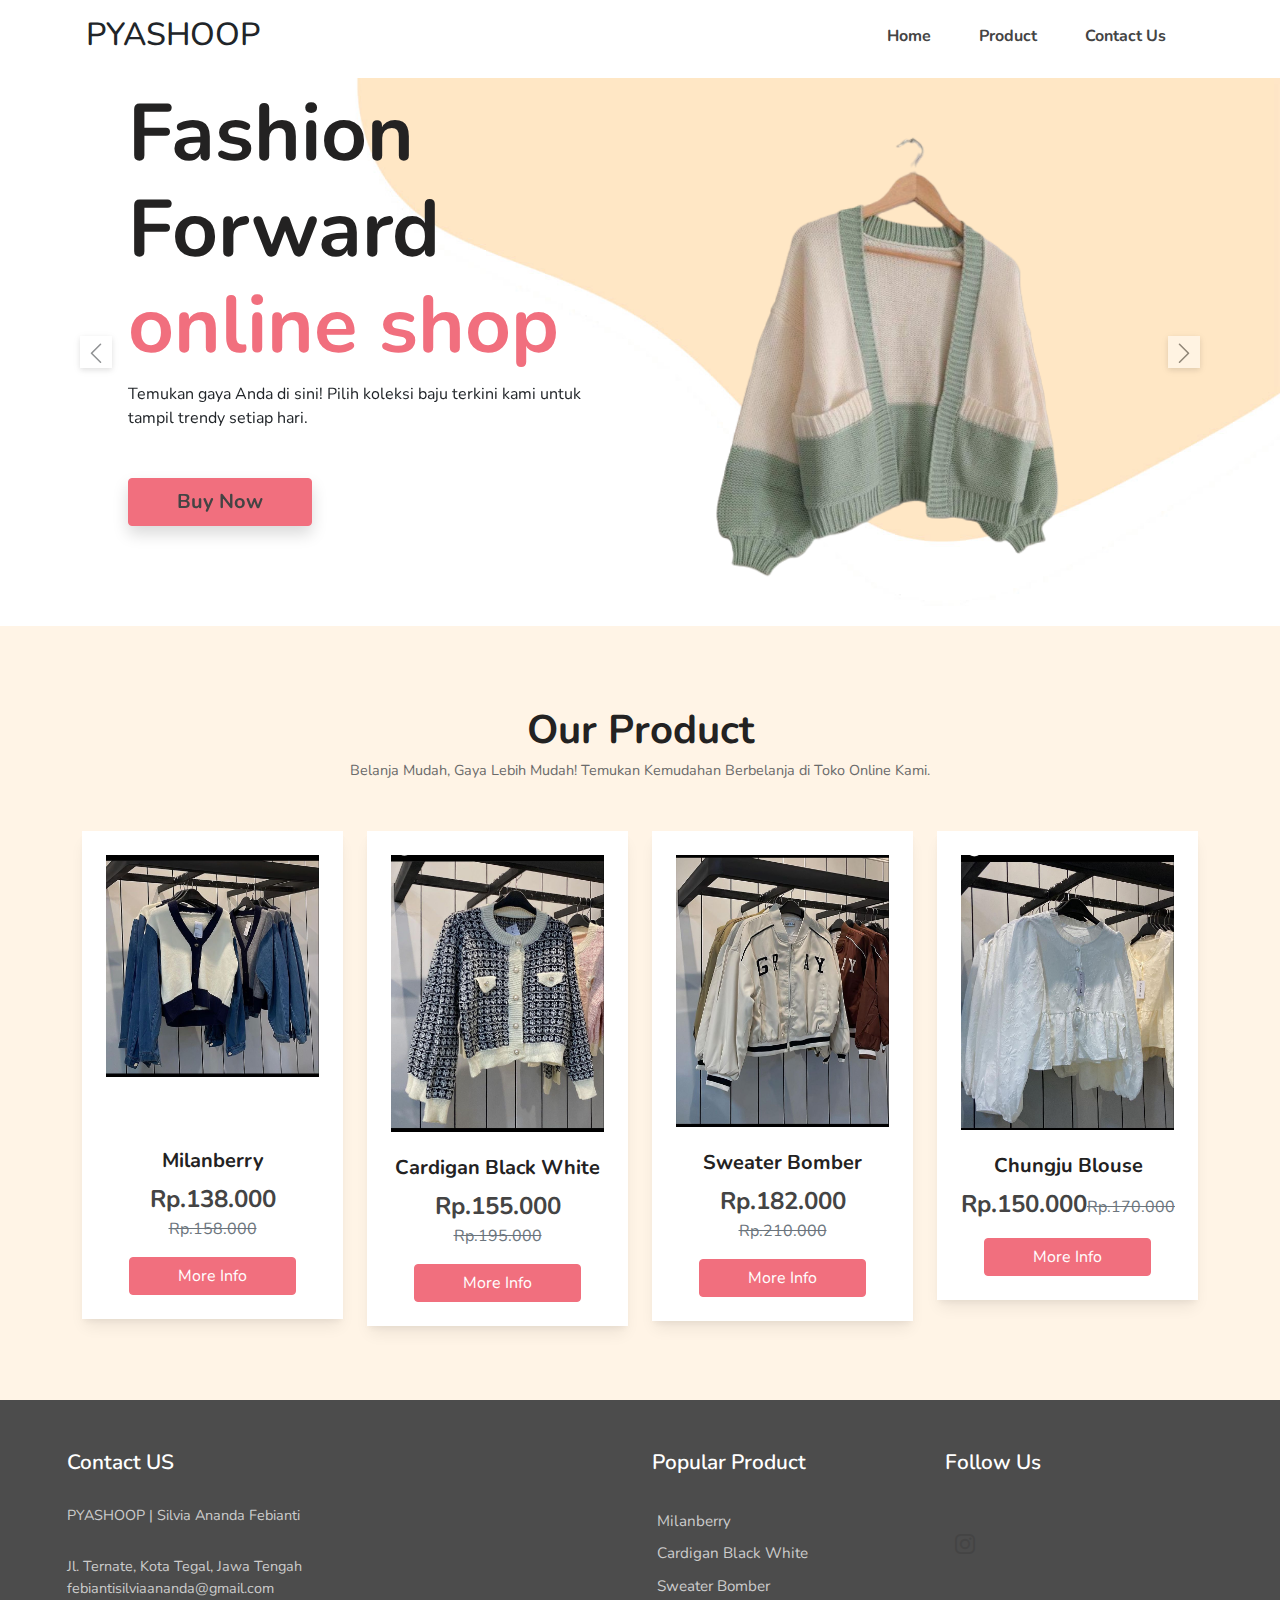
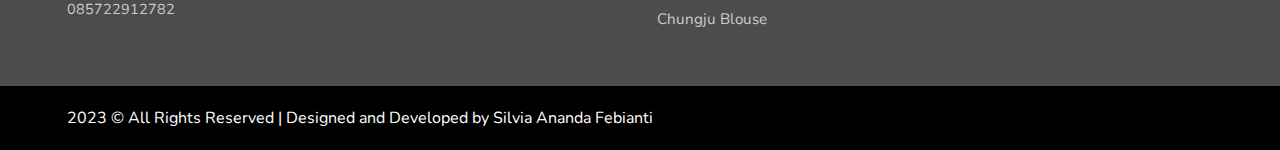
<file: index.html>
<!doctype html>
        <html lang="en">
        <head>
            <meta charset="utf-8">
            <meta name="viewport" content="width=device-width, initial-scale=1, shrink-to-fit=no">
            <title>PYASHOOP | Fashionable</title>
            <link rel="stylesheet" href="assets/css/style.min.css">
            <link rel="stylesheet" href="https://cdn.jsdelivr.net/npm/bootstrap-icons@1.9.1/font/bootstrap-icons.css">
            <link rel="stylesheet" type="text/css" href="assets/css/style.css" />
        </head>

        <body class="bg-white">
          <header>
                <div id="menu-jk" class="nav-part shadow-md bg-white navcol">
                    <div class="container-lg">
                        <div class="row  p-2">
                            <div class="col-lg-4 p-2">
                                <h2 class="text-dark">PYASHOOP </h2>
                                 <a  data-bs-toggle="collapse" data-bs-target="#menu" class="float-end d-lg-none pt-1 ps-3"><i class="bi pt-1 fs-1 cp bi-list"></i></a>
                            </div>
                            <div id="menu" class="col-lg-8 d-none d-lg-block">
                                <ul class="fw-bold float-end nacul fs-7">
                                    <li class="float-start p-3 px-4"><a href="index.html">Home</a></li>
                                    <li class="float-start p-3 px-4"><a href="products.html">Product</a></li>
                                    <li class="float-start p-3 px-4"><a href="contact.html">Contact Us</a></li>
                                </ul>
                            </div>
                        </div>
                    </div>
                </div>
            </header>
            
            <!-- ##################### Slider Starts Here #################### -->
            
            <div id="carouselExampleIndicators" class="carousel slide" data-bs-ride="true">
              <div class="carousel-indicators">
                <button type="button" data-bs-target="#carouselExampleIndicators" data-bs-slide-to="0" class="active" aria-current="true" aria-label="Slide 1"></button>
                <button type="button" data-bs-target="#carouselExampleIndicators" data-bs-slide-to="1" aria-label="Slide 2"></button>
                <button type="button" data-bs-target="#carouselExampleIndicators" data-bs-slide-to="2" aria-label="Slide 3"></button>
              </div>
              <div class="carousel-inner">
                <div class="carousel-item active">
                  <img src="assets/images/slider/s1.jpg" class="d-block w-100" alt="...">
                  <div class="carousel-caption   d-md-block">
                      <div class="row">
                           <div class="col-lg-6 text-start ">
                              <h1 class="fs-12 fw-bolder text-start ">Fashion Forward<br><span class="text-primary">online shop</span> </h1> 
                              <p class="text-dark d-none d-md-block text-start">Temukan gaya Anda di sini! Pilih koleksi baju terkini kami untuk tampil trendy setiap hari.</p>
                              <div class="d-inline-block pt-5 text-start d-none d-lg-block">
                                  <button class="btn btn-primary shadow fs-5 fw-bolder px-5 py-2"><a href="https://wa.me/6285722912782">Buy Now</a></button>
                              </div>
                           </div>
                           <div class="col-lg-6 d-none d-lg-block">
                               <img class="w-100" src="assets/images/header 1.png" alt="">
                           </div>
                      </div>
                  </div>
                </div>
                <div class="carousel-item">
                  <img src="assets/images/slider/s2.jpg" class="d-block w-100" alt="...">
                  <div class="carousel-caption  d-md-block">
                      <div class="row">
                           <div class="col-lg-6">
                              <h1 class="fs-12 fw-bolder text-start">Fasihon Forward <br><span class="text-primary">online shop</span> </h1> 
                              <p class="d-none d-md-block text-dark text-start">Menemukan Gaya, Menciptakan Keindahan: Temukan Fashion Terkini di Pusat Belanja Kami.</p>
                              <div class="d-inline-block pt-5 text-start d-none d-lg-block">
                                <button class="btn btn-primary shadow fs-5 fw-bolder px-5 py-2"><a href="https://wa.me/6285722912782">Buy Now</a></button>
                            </div>
                           </div>
                           <div class="col-lg-6 d-none d-lg-block">
                               <img class="w-100" src="assets/images/header 2.png" alt="">
                           </div>
                            
                      </div>
                  </div>
                </div>
              </div>
              <button class="carousel-control-prev" type="button" data-bs-target="#carouselExampleIndicators" data-bs-slide="prev">
                <span class="carousel-control-prev-icon" aria-hidden="true"><i class="bi fs-4 text-dark bi-chevron-left"></i></span>
                <span class="visually-hidden">Previous</span>
              </button>
              <button class="carousel-control-next" type="button" data-bs-target="#carouselExampleIndicators" data-bs-slide="next">
                <span class="carousel-control-next-icon" aria-hidden="true"><i class="bi fs-4 text-dark bi-chevron-right"></i></span>
                <span class="visually-hidden">Next</span>
              </button>
            </div>
            
             <!-- ##################### Our Products Starts Here #################### -->
           <div class="container-fluid products big-padding px-3 bg-honey">
               <div class="container-xl">
                   <div class="section-title row">
                        <h2 class="fs-1 fw-bold">Our Product</h2>
                        <p>Belanja Mudah, Gaya Lebih Mudah! Temukan Kemudahan Berbelanja di Toko Online Kami.</p>
                    </div>
                   <div class="row">
                       <div class="col-lg-3 col-md-4 mb-4">
                           <a href="detail 1.html">
                           <div class="product bg-white p-4 text-center shadow-md">
                               <img src="assets/images/products/product 1.jpg" alt="">
                                <div class="d-inline-block">
                                    <br>
                                    <br>
                                   <h4 class="fw-bolder fs-5 mt-4">Milanberry</h4>
                                   <span class="fw-bolder fs-4">Rp.138.000</span> <span class="text-muted text-decoration-line-through">Rp.158.000</span>
                               </div>
                               <div class="d-inline-block mt-3">
                                   <button class="btn btn-primary px-5">More Info</button>
                               </div>
                               
                           </div>
                           </a>
                       </div>
                       <div class="col-lg-3 col-md-4 mb-4">
                           <a href="detail 2.html">
                           <div class="product bg-white p-4 text-center shadow-md">
                               <img src="assets/images/products/product 2.jpg" alt="">
                                <div class="d-inline-block">
                                   <h4 class="fw-bolder fs-5 mt-4">Cardigan Black White</h4>
                                   <span class="fw-bolder fs-4">Rp.155.000</span> <span class="text-muted text-decoration-line-through">Rp.195.000</span>
                               </div>
                               <div class="d-inline-block mt-3">
                                   <button class="btn btn-primary px-5">More Info</button>
                               </div>
                               
                           </div>
                           </a>
                       </div>
                       <div class="col-lg-3 col-md-4 mb-4">
                           <a href="detail 3.html">
                           <div class="product bg-white p-4 text-center shadow-md">
                               <img src="assets/images/products/product 3.jpg" alt="">
                                <div class="d-inline-block">
                                   <h4 class="fw-bolder fs-5 mt-4">Sweater Bomber</h4>
                                   <span class="fw-bolder fs-4">Rp.182.000</span> <span class="text-muted text-decoration-line-through">Rp.210.000</span>
                               </div>
                               <div class="d-inline-block mt-3">
                                   <button class="btn btn-primary px-5">More Info</button>
                               </div>
                               
                           </div>
                           </a>
                       </div>
                       <div class="col-lg-3 col-md-4 mb-4">
                           <a href="detail 4.html">
                           <div class="product bg-white p-4 text-center shadow-md">
                               <img src="assets/images/products/product 4.jpg" alt="">
                                <div class="d-inline-block">
                                   <h4 class="fw-bolder fs-5 mt-4">Chungju Blouse</h4>
                                   <span class="fw-bolder fs-4">Rp.150.000</span><span class="text-muted text-decoration-line-through">Rp.170.000</span>
                               </div>
                               <div class="d-inline-block mt-3">
                                   <button class="btn btn-primary px-5">More Info</button>
                               </div>
                               
                           </div>
                           </a>
                       </div>
                   </div>
               </div>
           </div>
           
            
    <footer>
        <div class="inner">
            <div class="container">
                <div class="row">
                    <div class="col-md-3 foot-about">
                        <h4>Contact US</h4>

                        <p>PYASHOOP | Silvia Ananda Febianti</p>

                        <ul>
                            <li>Jl. Ternate, Kota Tegal, Jawa Tengah</li>
                            <li>febiantisilviaananda@gmail.com</li>
                            <li>085722912782</li>
                        </ul>
                    </div>

                    <div class="col-md-3 foot-post">

                        <div class="post-row">
                            <div class="image">
                            </div>
                            <div class="detail">
                            </div>
                        </div>

                        <div class="post-row">
                            <div class="detail">
                            </div>
                        </div>

                        <div class="post-row">
                            <div class="detail">
                            </div>
                        </div>
                    </div>

                    <div class="col-md-3 foot-services">
                        <h4>Popular Product</h4>

                        <ul>
                            <li><a href="detail 1.html">Milanberry</a></li>
                            <li><a href="detail 2.html">Cardigan Black White</a></li>
                            <li><a href="detail 3.html">Sweater Bomber</a></li>
                            <li><a href="detail 4.html">Chungju Blouse</a></li>
                        </ul>
                    </div>

                    <div class="col-md-3 foot-news">
                        <h4>Follow Us</h4>
                        <div class="input-group mb-3">
                            <div class="input-group-append">
                            </div>
                        </div>

                        <ul>
                            <li>
                                <a href="https://www.instagram.com/piyaaapebianti"><i class="bi bi-instagram"></i></a>
                            </li>
                        </ul>
                    </div>
                </div>
            </div>
        </div>
    </footer>

    <div class="copy">
        <div class="container">
            <a href="index.html">2023 &copy; All Rights Reserved | Designed and Developed by Silvia Ananda Febianti</a>
        </div>
    </div>
    


        </body>
        <script src="assets/js/main.min.js"></script>
        <script src="assets/js/script.js"></script>

    </html>
</file>
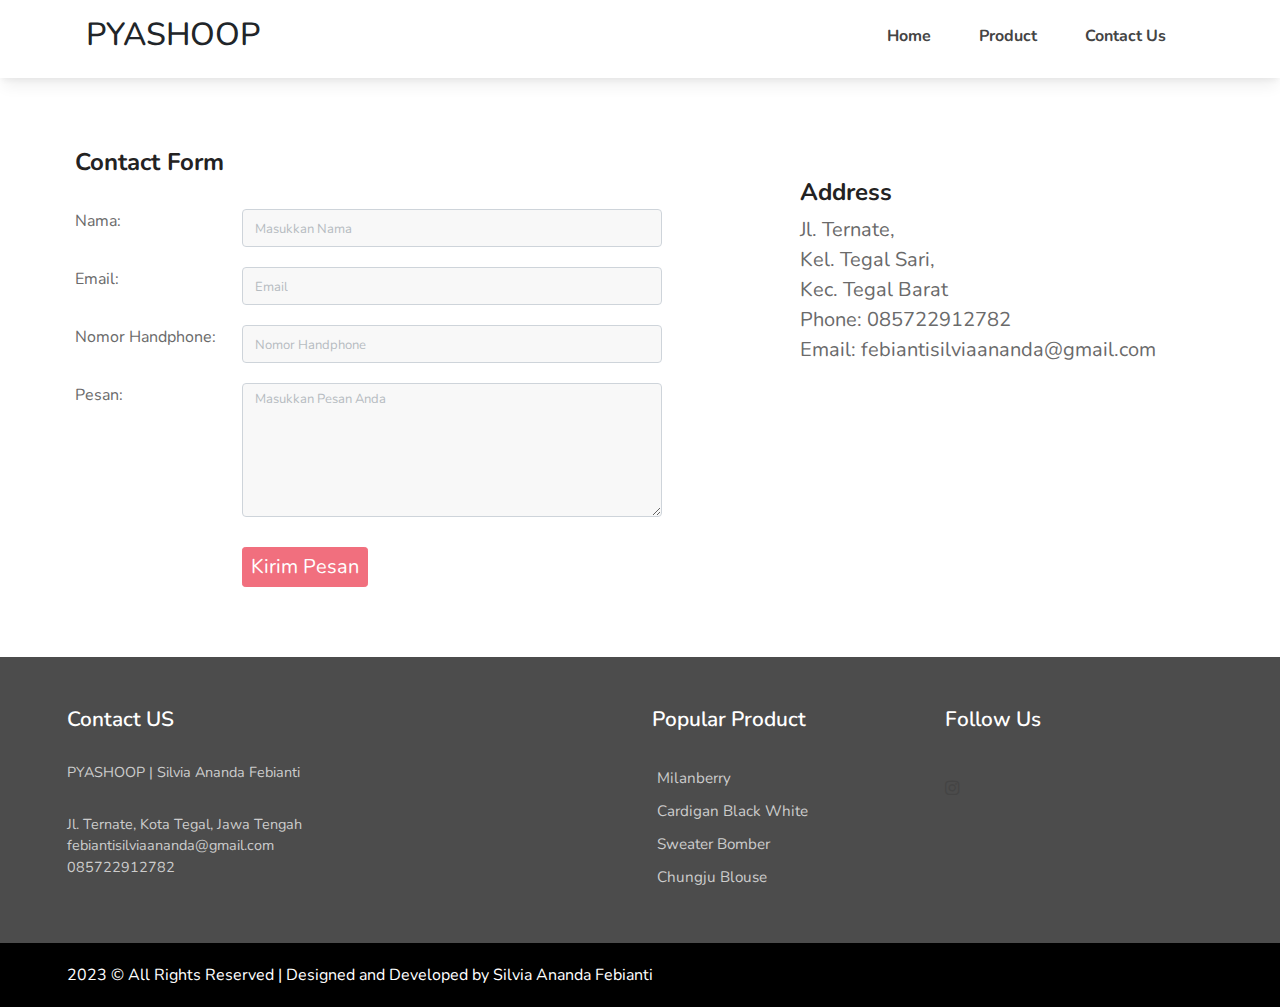
<file: contact.html>
<!doctype html>
        <html lang="en">
        <head>
            <meta charset="utf-8">
            <meta name="viewport" content="width=device-width, initial-scale=1, shrink-to-fit=no">
            <title>PYASHOOP | Fashionable</title>
            <link rel="stylesheet" href="assets/css/style.min.css">
            <link rel="stylesheet" href="https://cdn.jsdelivr.net/npm/bootstrap-icons@1.9.1/font/bootstrap-icons.css">
            <link rel="stylesheet" type="text/css" href="assets/css/style.css" />
        </head>
    <body class="bg-white">
        <header>
            <div id="menu-jk" class="nav-part shadow-md bg-white navcol">
                <div class="container-lg">
                    <div class="row  p-2">
                        <div class="col-lg-4 p-2">
                            <h2 class="text-dark">PYASHOOP </h2>
                             <a  data-bs-toggle="collapse" data-bs-target="#menu" class="float-end d-lg-none pt-1 ps-3"><i class="bi pt-1 fs-1 cp bi-list"></i></a>
                        </div>
                        <div id="menu" class="col-lg-8 d-none d-lg-block">
                            <ul class="fw-bold float-end nacul fs-7">
                                <li class="float-start p-3 px-4"><a href="index.html">Home</a></li>
                                <li class="float-start p-3 px-4"><a href="products.html">Product</a></li>
                                <li class="float-start p-3 px-4"><a href="contact.html">Contact Us</a></li>
                            </ul>
                        </div>
                    </div>
                </div>
            </div>
        </header>


      <div class="row contact-rooo big-padding no-margin">
        <div class="container">
           <div class="row">
               
          
            <div style="padding:20px" class="col-sm-7">
            <h2 class="fs-4 fw-bold" >Contact Form</h2> <br>
                <div class="row cont-row">
                    <div  class="col-sm-3"><label>Nama</label><span>:</span></div>
                    <div class="col-sm-8"><input type="text" placeholder="Masukkan Nama" name="name" class="form-control input-sm"  ></div>
                </div>
                <div  class="row cont-row">
                    <div  class="col-sm-3"><label>Email </label><span>:</span></div>
                    <div class="col-sm-8"><input type="text" name="name" placeholder="Email" class="form-control input-sm"  ></div>
                </div>
                 <div  class="row cont-row">
                    <div  class="col-sm-3"><label>Nomor Handphone</label><span>:</span></div>
                    <div class="col-sm-8"><input type="text" name="name" placeholder="Nomor Handphone" class="form-control input-sm"  ></div>
                </div>
                 <div  class="row cont-row">
                    <div  class="col-sm-3"><label>Pesan</label><span>:</span></div>
                    <div class="col-sm-8">
                      <textarea rows="5" placeholder="Masukkan Pesan Anda" class="form-control input-sm"></textarea>
                    </div>
                </div>
                 <div style="margin-top:10px;" class="row">
                    <div style="padding-top:10px;" class="col-sm-3"><label></label></div>
                    <div class="col-sm-8">
                     <button class="btn btn-primary fs-5 btn-sm">Kirim Pesan</button>
                    </div>
                </div>
            </div>
             <div class="col-sm-5">    
                  <div style="margin:50px" class="serv"> 
                    <h2 class="fs-4 fw-bold" style="margin-top:10px;">Address</h2>
                    <p class="fs-5">
                          Jl. Ternate,<br>
                            Kel. Tegal Sari, <br>
                            Kec. Tegal Barat<br>
                            Phone: 085722912782<br>
                            Email: febiantisilviaananda@gmail.com<br>
                    </p>
                  

               </div>    
             </div>
          </div>
        </div>
      </div>
    
            
      <footer>
        <div class="inner">
            <div class="container">
                <div class="row">
                    <div class="col-md-3 foot-about">
                        <h4>Contact US</h4>

                        <p>PYASHOOP | Silvia Ananda Febianti</p>

                        <ul>
                            <li>Jl. Ternate, Kota Tegal, Jawa Tengah</li>
                            <li>febiantisilviaananda@gmail.com</li>
                            <li>085722912782</li>
                        </ul>
                    </div>

                    <div class="col-md-3 foot-post">

                        <div class="post-row">
                            <div class="image">
                            </div>
                            <div class="detail">
                            </div>
                        </div>

                        <div class="post-row">
                            <div class="detail">
                            </div>
                        </div>

                        <div class="post-row">
                            <div class="detail">
                            </div>
                        </div>
                    </div>

                    <div class="col-md-3 foot-services">
                        <h4>Popular Product</h4>

                        <ul>
                            <li><a href="detail 1.html">Milanberry</a></li>
                            <li><a href="detail 2.html">Cardigan Black White</a></li>
                            <li><a href="detail 3.html">Sweater Bomber</a></li>
                            <li><a href="detail 4.html">Chungju Blouse</a></li>
                        </ul>
                    </div>

                    <div class="col-md-3 foot-news">
                        <h4>Follow Us</h4>
                        <div class="input-group mb-3">
                            <div class="input-group-append">
                            </div>
                        </div>

                        <ul>
                            <a href="https://www.instagram.com/piyaaapebianti"><i class="bi bi-instagram"></i></a>
                        </ul>
                    </div>
                </div>
            </div>
        </div>
    </footer>
    <div class="copy">
        <div class="container">
            <a href="index.html">2023 &copy; All Rights Reserved | Designed and Developed by Silvia Ananda Febianti</a>

        </div>
    </div>
    


        </body>
        <script src="assets/js/main.min.js"></script>
        <script src="assets/js/script.js"></script>

    </html>
</file>
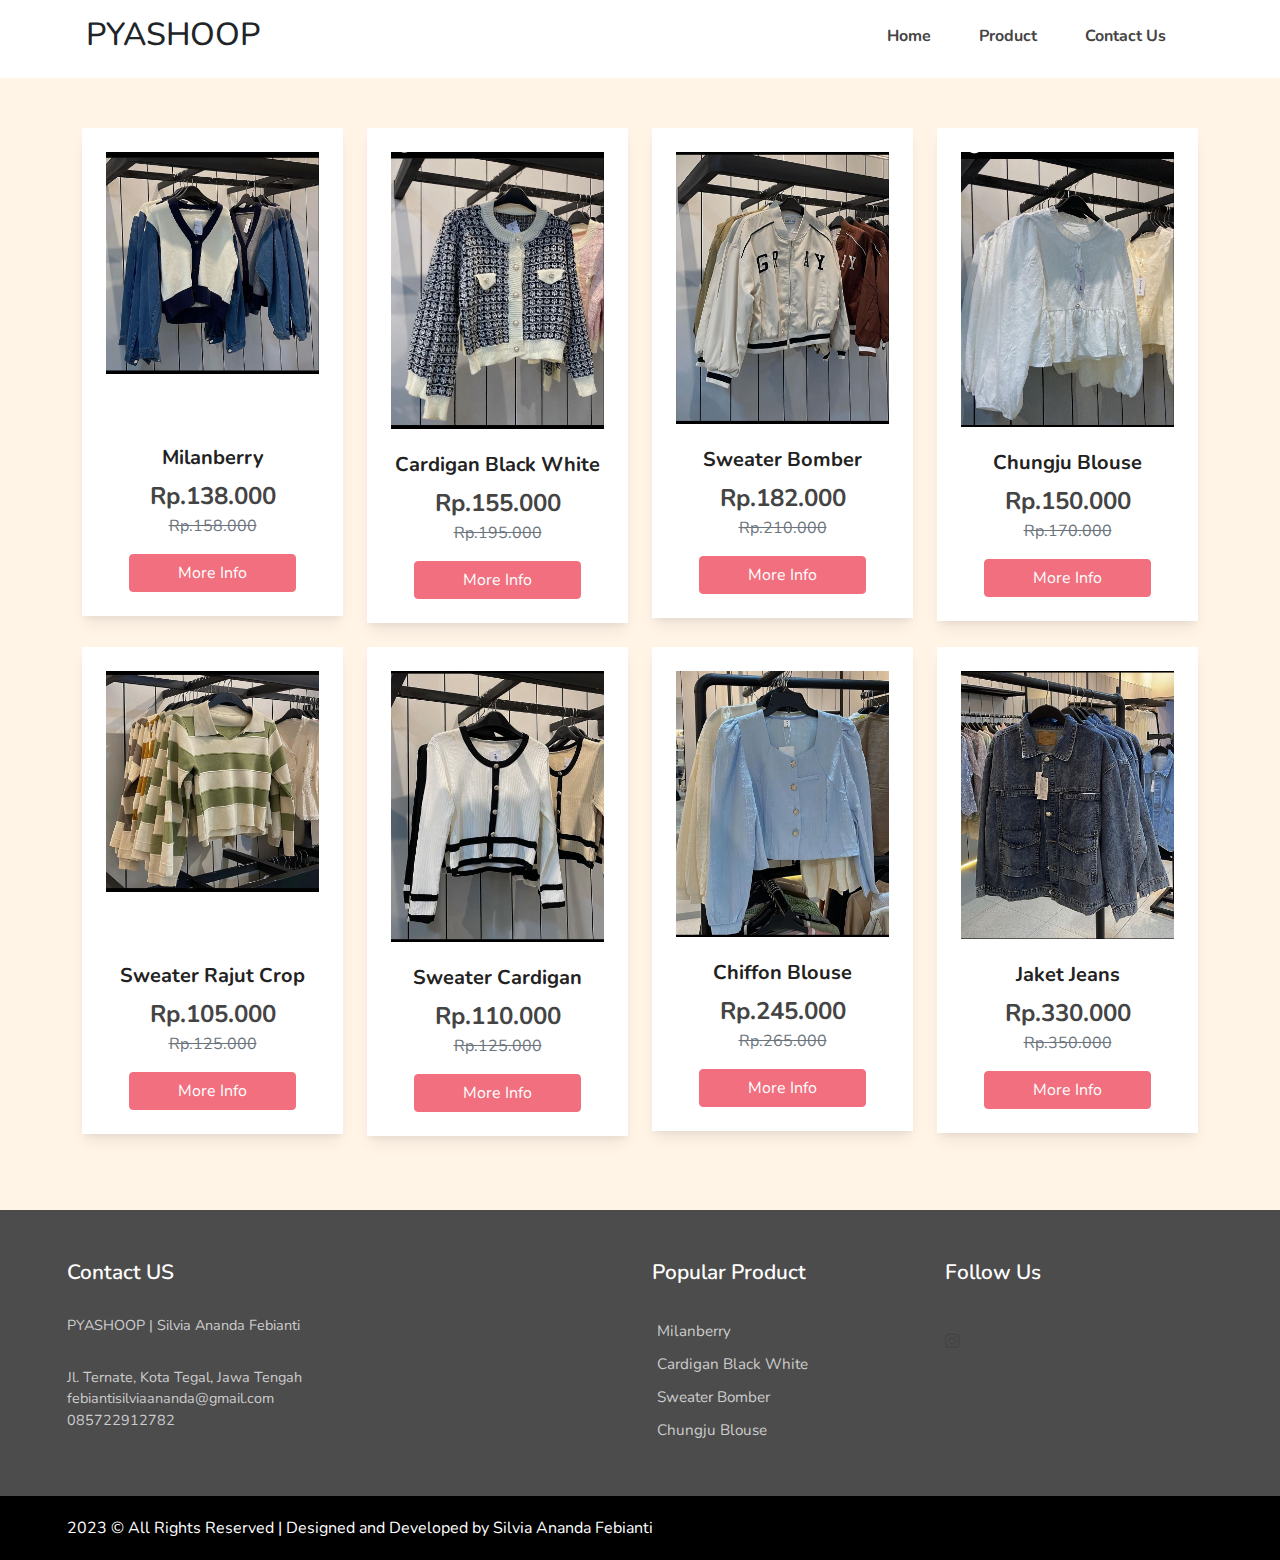
<file: products.html>
<!doctype html>
        <html lang="en">
        <head>
            <meta charset="utf-8">
            <meta name="viewport" content="width=device-width, initial-scale=1, shrink-to-fit=no">
            <title>PYASHOOP | Fashionable</title>
            <link rel="stylesheet" href="assets/css/style.min.css">
            <link rel="stylesheet" href="https://cdn.jsdelivr.net/npm/bootstrap-icons@1.9.1/font/bootstrap-icons.css">
            <link rel="stylesheet" type="text/css" href="assets/css/style.css" />
        </head>
<body class="bg-white">
    <header>
        <div id="menu-jk" class="nav-part shadow-md bg-white navcol">
            <div class="container-lg">
                <div class="row  p-2">
                    <div class="col-lg-4 p-2">
                        <h2 class="text-dark">PYASHOOP </h2>
                         <a  data-bs-toggle="collapse" data-bs-target="#menu" class="float-end d-lg-none pt-1 ps-3"><i class="bi pt-1 fs-1 cp bi-list"></i></a>
                    </div>
                    <div id="menu" class="col-lg-8 d-none d-lg-block">
                        <ul class="fw-bold float-end nacul fs-7">
                            <li class="float-start p-3 px-4"><a href="index.html">Home</a></li>
                            <li class="float-start p-3 px-4"><a href="products.html">Product</a></li>
                            <li class="float-start p-3 px-4"><a href="contact.html">Contact Us</a></li>
                        </ul>
                    </div>
                </div>
            </div>
        </div>
    </header>
 
    <!-- ******************** About US Starts Here ******************* -->

 <div class="container-fluid products big-padding px-3 bg-honey">
       <div class="container-xl">
        <div class="row">
            <div class="col-lg-3 col-md-4 mb-4">
                <a href="detail 1.html">
                <div class="product bg-white p-4 text-center shadow-md">
                    <img src="assets/images/products/product 1.jpg" alt="">
                     <div class="d-inline-block">
                         <br>
                         <br>
                        <h4 class="fw-bolder fs-5 mt-4">Milanberry</h4>
                        <span class="fw-bolder fs-4">Rp.138.000</span> <span class="text-muted text-decoration-line-through">Rp.158.000</span>
                    </div>
                    <div class="d-inline-block mt-3">
                        <button class="btn btn-primary px-5">More Info</button>
                    </div>
                    
                </div>
                </a>
            </div>
            <div class="col-lg-3 col-md-4 mb-4">
                <a href="detail 2.html">
                <div class="product bg-white p-4 text-center shadow-md">
                    <img src="assets/images/products/product 2.jpg" alt="">
                     <div class="d-inline-block">
                        <h4 class="fw-bolder fs-5 mt-4">Cardigan Black White</h4>
                        <span class="fw-bolder fs-4">Rp.155.000</span> <span class="text-muted text-decoration-line-through">Rp.195.000</span>
                    </div>
                    <div class="d-inline-block mt-3">
                        <button class="btn btn-primary px-5">More Info</button>
                    </div>
                    
                </div>
                </a>
            </div>
            <div class="col-lg-3 col-md-4 mb-4">
                <a href="detail 3.html">
                <div class="product bg-white p-4 text-center shadow-md">
                    <img src="assets/images/products/product 3.jpg" alt="">
                     <div class="d-inline-block">
                        <h4 class="fw-bolder fs-5 mt-4">Sweater Bomber</h4>
                        <span class="fw-bolder fs-4">Rp.182.000</span> <span class="text-muted text-decoration-line-through">Rp.210.000</span>
                    </div>
                    <div class="d-inline-block mt-3">
                        <button class="btn btn-primary px-5">More Info</button>
                    </div>
                    
                </div>
                </a>
            </div>
            <div class="col-lg-3 col-md-4 mb-4">
                <a href="detail 4.html">
                <div class="product bg-white p-4 text-center shadow-md">
                    <img src="assets/images/products/product 4.jpg" alt="">
                     <div class="d-inline-block">
                        <h4 class="fw-bolder fs-5 mt-4">Chungju Blouse</h4>
                        <span class="fw-bolder fs-4">Rp.150.000</span> <span class="text-muted text-decoration-line-through">Rp.170.000</span>
                    </div>
                    <div class="d-inline-block mt-3">
                        <button class="btn btn-primary px-5">More Info</button>
                    </div>
                    
                </div>
                </a>
            </div>
               <div class="col-lg-3 col-md-4 mb-4">
                   <a href="detail 5.html">
                   <div class="product bg-white p-4 text-center shadow-md">
                       <img src="assets/images/products/product 5.jpg" alt="">
                        <div class="d-inline-block">
                            <br>
                            <br>
                        
                           <h4 class="fw-bolder fs-5 mt-4">Sweater Rajut Crop</h4>
                           <span class="fw-bolder fs-4">Rp.105.000</span> <span class="text-muted text-decoration-line-through">Rp.125.000</span>
                       </div>
                       <div class="d-inline-block mt-3">
                    
                           <button class="btn btn-primary px-5">More Info</button>
                       </div>

                   </div>
                   </a>
               </div>
               <div class="col-lg-3 col-md-4 mb-4">
                   <a href="detail 6.html">
                   <div class="product bg-white p-4 text-center shadow-md">
                       <img src="assets/images/products/product 6.jpg" alt="">
                        <div class="d-inline-block">
                           <h4 class="fw-bolder fs-5 mt-4">Sweater Cardigan</h4>
                           <span class="fw-bolder fs-4">Rp.110.000</span> <span class="text-muted text-decoration-line-through">Rp.125.000</span>
                       </div>
                       <div class="d-inline-block mt-3">
                           <button class="btn btn-primary px-5">More Info</button>
                       </div>

                   </div>
                   </a>
               </div>
               <div class="col-lg-3 col-md-4 mb-4">
                   <a href="detail 7.html">
                   <div class="product bg-white p-4 text-center shadow-md">
                       <img src="assets/images/products/product 7.jpg" alt="">
                        <div class="d-inline-block">
                           <h4 class="fw-bolder fs-5 mt-4">Chiffon Blouse</h4>
                           <span class="fw-bolder fs-4">Rp.245.000</span> <span class="text-muted text-decoration-line-through">Rp.265.000</span>
                       </div>
                       <div class="d-inline-block mt-3">
                           <button class="btn btn-primary px-5">More Info</button>
                       </div>

                   </div>
                   </a>
               </div>
               <div class="col-lg-3 col-md-4 mb-4">
                   <a href="detail 8.html">
                   <div class="product bg-white p-4 text-center shadow-md">
                       <img src="assets/images/products/product 8.jpg" alt="">
                        <div class="d-inline-block">
                           <h4 class="fw-bolder fs-5 mt-4">Jaket Jeans</h4>
                           <span class="fw-bolder fs-4">Rp.330.000</span> <span class="text-muted text-decoration-line-through">Rp.350.000</span>
                       </div>
                       <div class="d-inline-block mt-3">
                           <button class="btn btn-primary px-5">More Info</button>
                       </div>

                   </div>
                   </a>
               </div>
           </div>
       </div>
   </div>
    
            
   <footer>
    <div class="inner">
        <div class="container">
            <div class="row">
                <div class="col-md-3 foot-about">
                    <h4>Contact US</h4>

                    <p>PYASHOOP | Silvia Ananda Febianti</p>

                    <ul>
                        <li>Jl. Ternate, Kota Tegal, Jawa Tengah</li>
                        <li>febiantisilviaananda@gmail.com</li>
                        <li>085722912782</li>
                    </ul>
                </div>

                <div class="col-md-3 foot-post">

                    <div class="post-row">
                        <div class="image">
                        </div>
                        <div class="detail">
                        </div>
                    </div>

                    <div class="post-row">
                        <div class="detail">
                        </div>
                    </div>

                    <div class="post-row">
                        <div class="detail">
                        </div>
                    </div>
                </div>

                <div class="col-md-3 foot-services">
                    <h4>Popular Product</h4>

                    <ul>
                        <li><a href="detail 1.html">Milanberry</a></li>
                        <li><a href="detail 2.html">Cardigan Black White</a></li>
                        <li><a href="detail 3.html">Sweater Bomber</a></li>
                        <li><a href="detail 4.html">Chungju Blouse</a></li>
                    </ul>
                </div>

                <div class="col-md-3 foot-news">
                    <h4>Follow Us</h4>
                    <div class="input-group mb-3">
                        <div class="input-group-append">
                        </div>
                    </div>

                    <ul>
                        <a href="https://www.instagram.com/piyaaapebianti"><i class="bi bi-instagram"></i></a>
                    </ul>
                </div>
            </div>
        </div>
    </div>
</footer>

<div class="copy">
        <div class="container">
            <a href="index.html">2023 &copy; All Rights Reserved | Designed and Developed by Silvia Ananda Febianti</a>

        </div>
    </div>
    


        </body>
        <script src="assets/js/main.min.js"></script>
        <script src="assets/js/script.js"></script>

    </html>
</file>
<file: assets/css/style.css>
/* =======================================================================
Template Name: Youtubers
Author:  SmartEye Technologies
Author URI: www.smarteyeapps.com
Version: 1.0
coder name:Prabin Raja
Description: This Template is created for Youtubers
======================================================================= */
/* ===================================== Import Variables ================================== */
@import url("https://fonts.googleapis.com/css2?family=Nunito:wght@300;400;600;700;900&display=swap");
.bg-primary {
  background-color: #f16f7e !important;
}

.text-primary {
  color: #f16f7e !important;
}

/* ===================================== Basic CSS ==================================== */
* {
  margin: 0px;
  padding: 0px;
  list-style: none;
}

img {
  max-width: 100%;
}

a {
  text-decoration: none;
  outline: none;
  color: #444;
}

a:hover {
  color: #444;
}

ul {
  margin-bottom: 0;
  padding-left: 0;
}

a:hover,
a:focus,
input,
textarea {
  text-decoration: none;
  outline: none;
}

.center {
  text-align: center;
}

.left {
  text-align: left;
}

.right {
  text-align: right;
}

.cp {
  cursor: pointer;
}

html, body {
  height: 100%;
  font-family: "Nunito", sans-serif;
}

p {
  margin-bottom: 0px;
  width: 100%;
}

.no-padding {
  padding: 0px;
}

.no-margin {
  margin: 0px;
}

.hid {
  display: none;
}

.top-mar {
  margin-top: 15px;
}

.h-100 {
  height: 100%;
}

::placeholder {
  color: #747f8a !important;
  font-size: 13px;
  opacity: 0.5 !important;
}

.container-fluid {
  padding: 0px;
}

h1, h2, h3, h4, h5, h6 {
  color: #232222;
}

body {
  background-color: #f5f8fc !important;
  -webkit-font-smoothing: antialiased;
  -moz-osx-font-smoothing: grayscale;
  text-rendering: optimizeLegibility;
  color: #6A6A6A;
  overflow-x: hidden;
}

.section-title {
  padding: 30px;
  margin: 0px;
  margin-bottom: 20px;
}
@media screen and (max-width: 767px) {
  .section-title {
    padding: 5px;
  }
}
.section-title h2 {
  width: 100%;
  text-align: center;
  font-weight: 600;
  margin-bottom: 0px;
}
.section-title p {
  max-width: 850px;
  text-align: center;
  float: none;
  margin: auto;
  font-size: 0.9rem;
  margin-top: 6px;
}
.section-title span {
  float: right;
  font-style: italic;
}

.inner-title {
  padding: 20px;
  padding-left: 0px;
  margin: 0px;
  margin-bottom: 10px;
  padding-bottom: 0px;
  border-bottom: 1px solid #ccccccc4;
  display: block;
  padding-right: 0px;
}
.inner-title h2 {
  width: 100%;
  text-align: center;
  font-size: 1rem;
  font-weight: 600;
  text-align: left;
  border-bottom: 1px solid #863dd9;
  padding-bottom: 10px;
  margin-bottom: 0px;
  width: 300px;
}
.inner-title p {
  width: 100%;
  text-align: center;
}
.inner-title .btn {
  float: right;
  margin-top: -38px;
  font-weight: 600;
  font-size: 0.8rem;
}

.page-nav {
  background-size: 100%;
  padding: 68px;
  text-align: center;
  background-color: #eaeaea;
}
.page-nav ul {
  float: none;
  margin: auto;
}
@media screen and (max-width: 992px) {
  .page-nav {
    background-size: auto;
  }
}
@media screen and (max-width: 767px) {
  .page-nav {
    padding-top: 200px;
    padding-bottom: 40px;
  }
}
@media screen and (max-width: 356px) {
  .page-nav {
    padding-top: 200px;
    padding-bottom: 40px;
  }
}
.page-nav h2 {
  font-size: 28px;
  width: 100%;
  font-weight: 700;
  color: #444;
}
@media screen and (max-width: 600px) {
  .page-nav h2 {
    font-size: 26px;
  }
}
.page-nav ul li {
  float: left;
  margin-right: 10px;
  margin-top: 10px;
  font-size: 16px;
  font-size: 0.93rem;
  font-weight: 600;
  color: #444;
}
.page-nav ul li i {
  width: 30px;
  text-align: center;
  color: #444;
}
.page-nav ul li a {
  color: #444;
  font-size: 0.93rem;
  font-weight: 600;
}

.btn-success {
  background-color: #51be78;
  border-color: #51be78;
}
.btn-success:hover {
  background-color: #51be78 !important;
  border-color: #51be78 !important;
}
.btn-success:active {
  background-color: #51be78 !important;
  border-color: #51be78 !important;
}
.btn-success:focus {
  background-color: #51be78 !important;
  border-color: #51be78 !important;
  box-shadow: none !important;
}

.btn-primary {
  background-color: #f16f7e;
  border-color: #f16f7e;
}
.btn-primary:hover {
  background-color: #f16f7e !important;
  border-color: #f16f7e !important;
}
.btn-primary:active {
  background-color: #f16f7e !important;
  border-color: #f16f7e !important;
}
.btn-primary:focus {
  background-color: #f16f7e !important;
  border-color: #f16f7e !important;
  box-shadow: none !important;
}

.btn-outline-primary {
  border-color: #f16f7e;
  color: #f16f7e;
}
.btn-outline-primary:hover {
  background-color: #f16f7e !important;
  border-color: #f16f7e !important;
}
.btn-outline-primary:active {
  background-color: #f16f7e !important;
  border-color: #f16f7e !important;
}
.btn-outline-primary:focus {
  background-color: #f16f7e !important;
  border-color: #f16f7e !important;
  box-shadow: none !important;
}

.form-control:focus {
  box-shadow: none !important;
  border: 1px solid #CCC;
}

.btn-light {
  background-color: #FFF;
  color: #3F3F3F;
}

.collapse.show {
  display: block !important;
}

.form-control:focus {
  box-shadow: none;
  border: 1px solid #CCC;
}

.form-control {
  background-color: #F8F8F8;
  margin-bottom: 20px;
}
.form-control:focus {
  background-color: #FFF;
  border-color: #CCC;
}

.container {
  max-width: 1170px;
}
@media screen and (max-width: 575px) {
  .container {
    padding: 10px 15px;
  }
}

/* ===================================== Basic CSS ==================================== */
.dropdown:hover .dropdown-menu {
  display: block;
  margin-top: 0;
}

.fw-md {
  font-weight: 600;
}

.fw-sm {
  font-weight: 500;
}

.big-padding {
  padding: 50px;
}
@media screen and (max-width: 940px) {
  .big-padding {
    padding: 30px 10px;
  }
}

.bggray {
  background-color: #F7F5F4 !important;
}

.fw-bold {
  font-weight: 600 !important;
}

.fs-11 {
  font-size: 4rem;
}

.shadow-md {
  box-shadow: 0 10px 15px -3px rgba(0, 0, 0, 0.07), 0 4px 6px -2px rgba(0, 0, 0, 0.05);
}

.shadow-xs {
  box-shadow: 0 8px 6px -6px rgba(0, 0, 0, 0.13);
}

.truncate-2 {
  display: -webkit-box !important;
  -webkit-line-clamp: 2;
  -webkit-box-orient: vertical;
  height: 42px;
  overflow: hidden;
  line-height: 21px;
}

.truncate-4 {
  display: -webkit-box !important;
  -webkit-line-clamp: 4;
  -webkit-box-orient: vertical;
  height: 82px;
  overflow: hidden;
  line-height: 21px;
}

.truncate-6 {
  display: -webkit-box !important;
  -webkit-line-clamp: 7;
  -webkit-box-orient: vertical;
  height: 130px;
  overflow: hidden;
  line-height: 21px;
}

.rtable {
  max-width: 500px;
  float: none;
  margin: auto;
}
.rtable tr td {
  padding: 5px;
}

.fs-7 {
  font-size: 0.95rem;
}

.fs-8 {
  font-size: 0.9rem;
}

.sticky {
  position: sticky;
}

.bg-gray {
  background: rgba(217, 217, 217, 0.25);
}

.btn-xs {
  padding: 2px 8px;
  font-size: 0.875rem;
  border-radius: 0.2rem;
}
.btn-xs i {
  font-size: 16px;
}

@media screen and (max-width: 767px) {
  .bordernosm {
    border: 0px !important;
  }
}

.h400 {
  height: 400px;
  overflow: auto;
}

.sticky-top-90 {
  position: -webkit-sticky;
  position: sticky;
  top: 85px;
  z-index: 1020;
}

.fs-9 {
  font-size: 0.79rem;
}

.fs-55 {
  font-size: 1.1rem;
}

.mt-25 {
  margin-top: 11px;
}

.width-fit {
  width: fit-content;
}

.text-justify {
  text-align: justify;
}

.max-230 {
  max-width: 230px;
}

.fw-bold {
  font-weight: 700 !important;
}

.bg-honey {
  background-color: #FFF4E6;
}

.nacul li a {
  font-size: 1rem;
  padding-top: 4px;
}

.fs-12 {
  font-size: 5rem;
}

.carousel-caption {
  right: 10%;
  left: 10%;
}

.w-125 {
  width: 90px;
}

footer .inner {
  background-color: rgba(0, 0, 0, 0.7);
  padding: 50px;
  color: #ccc;
  font-size: 0.9rem;
}
@media screen and (max-width: 940px) {
  footer .inner {
    padding: 30px 10px;
  }
}
footer .inner h4 {
  color: #FFF;
  font-weight: 600;
  font-size: 1.3rem;
  margin-bottom: 30px;
}
footer .inner .foot-about p {
  margin-bottom: 30px;
}
footer .inner .foot-post .post-row {
  display: flex;
  margin-bottom: 10px;
}
footer .inner .foot-post .post-row .image img {
  width: 120px;
}
footer .inner .foot-post .post-row .detail {
  flex-grow: 1;
  padding-left: 5px;
}
footer .inner .foot-post .post-row .detail p {
  font-size: 0.8rem;
  margin-top: -5px;
}
footer .inner .foot-services ul li {
  padding: 5px;
  font-size: 0.95rem;
}
footer .inner .foot-services ul li a {
  color: #ccc;
}
footer .inner .foot-news p {
  margin-bottom: 20px;
}
footer .inner .foot-news .input-group {
  border-radius: 0px;
}
footer .inner .foot-news .input-group input {
  border-radius: 0px;
}
footer .inner .foot-news .input-group .input-group-append {
  border-radius: 0px;
  background-color: #FFF;
}
footer .inner .foot-news ul li {
  float: left;
  padding: 10px;
}
footer .inner .foot-news ul li i {
  font-size: 20px;
}

.copy {
  padding: 20px;
  background-color: #000000;
  color: #FFF;
}
.copy a {
  color: #FFF;
}
.copy span {
  float: right;
}
.copy span i {
  margin-right: 20px;
}

@media (max-width: 767px) {
  .nacul {
    width: 100%;
  }
  .nacul li {
    width: 100%;
  }

  .border-md-0 {
    border: 0px !important;
  }
}
@media (max-width: 1111px) {
  .carousel-caption h1 {
    font-size: 2.5rem;
  }
}
@media (max-width: 992px) {
  h1 {
    font-size: 4.5rem;
  }

  .carousel-caption .text-start {
    text-align: center !important;
  }
}
.carousel-control-prev-icon {
  background-color: #FFF;
  box-shadow: 0 2px 5px 0 rgba(0, 0, 0, 0.16), 0 2px 10px 0 rgba(0, 0, 0, 0.12);
}

.carousel-control-next-icon {
  background-color: #FFF;
  box-shadow: 0 2px 5px 0 rgba(0, 0, 0, 0.16), 0 2px 10px 0 rgba(0, 0, 0, 0.12);
}

/*# sourceMappingURL=style.css.map */
</file>
<file: assets/css/style.min.css>
@charset "UTF-8";/*!
 * Bootstrap v5.1.3 (https://getbootstrap.com/)
 * Copyright 2011-2021 The Bootstrap Authors
 * Copyright 2011-2021 Twitter, Inc.
 * Licensed under MIT (https://github.com/twbs/bootstrap/blob/main/LICENSE)
 */:root{--bs-blue:#0d6efd;--bs-indigo:#6610f2;--bs-purple:#6f42c1;--bs-pink:#d63384;--bs-red:#dc3545;--bs-orange:#fd7e14;--bs-yellow:#ffc107;--bs-green:#198754;--bs-teal:#20c997;--bs-cyan:#0dcaf0;--bs-white:#fff;--bs-gray:#6c757d;--bs-gray-dark:#343a40;--bs-gray-100:#f8f9fa;--bs-gray-200:#e9ecef;--bs-gray-300:#dee2e6;--bs-gray-400:#ced4da;--bs-gray-500:#adb5bd;--bs-gray-600:#6c757d;--bs-gray-700:#495057;--bs-gray-800:#343a40;--bs-gray-900:#212529;--bs-primary:#0d6efd;--bs-secondary:#6c757d;--bs-success:#198754;--bs-info:#0dcaf0;--bs-warning:#ffc107;--bs-danger:#dc3545;--bs-light:#f8f9fa;--bs-dark:#212529;--bs-primary-rgb:13,110,253;--bs-secondary-rgb:108,117,125;--bs-success-rgb:25,135,84;--bs-info-rgb:13,202,240;--bs-warning-rgb:255,193,7;--bs-danger-rgb:220,53,69;--bs-light-rgb:248,249,250;--bs-dark-rgb:33,37,41;--bs-white-rgb:255,255,255;--bs-black-rgb:0,0,0;--bs-body-color-rgb:33,37,41;--bs-body-bg-rgb:255,255,255;--bs-font-sans-serif:system-ui,-apple-system,"Segoe UI",Roboto,"Helvetica Neue",Arial,"Noto Sans","Liberation Sans",sans-serif,"Apple Color Emoji","Segoe UI Emoji","Segoe UI Symbol","Noto Color Emoji";--bs-font-monospace:SFMono-Regular,Menlo,Monaco,Consolas,"Liberation Mono","Courier New",monospace;--bs-gradient:linear-gradient(180deg, rgba(255, 255, 255, 0.15), rgba(255, 255, 255, 0));--bs-body-font-family:var(--bs-font-sans-serif);--bs-body-font-size:1rem;--bs-body-font-weight:400;--bs-body-line-height:1.5;--bs-body-color:#212529;--bs-body-bg:#fff}*,::after,::before{box-sizing:border-box}@media (prefers-reduced-motion:no-preference){:root{scroll-behavior:smooth}}body{margin:0;font-family:var(--bs-body-font-family);font-size:var(--bs-body-font-size);font-weight:var(--bs-body-font-weight);line-height:var(--bs-body-line-height);color:var(--bs-body-color);text-align:var(--bs-body-text-align);background-color:var(--bs-body-bg);-webkit-text-size-adjust:100%;-webkit-tap-highlight-color:transparent}hr{margin:1rem 0;color:inherit;background-color:currentColor;border:0;opacity:.25}hr:not([size]){height:1px}.h1,.h2,.h3,.h4,.h5,.h6,h1,h2,h3,h4,h5,h6{margin-top:0;margin-bottom:.5rem;font-weight:500;line-height:1.2}.h1,h1{font-size:calc(1.375rem + 1.5vw)}@media (min-width:1200px){.h1,h1{font-size:2.5rem}}.h2,h2{font-size:calc(1.325rem + .9vw)}@media (min-width:1200px){.h2,h2{font-size:2rem}}.h3,h3{font-size:calc(1.3rem + .6vw)}@media (min-width:1200px){.h3,h3{font-size:1.75rem}}.h4,h4{font-size:calc(1.275rem + .3vw)}@media (min-width:1200px){.h4,h4{font-size:1.5rem}}.h5,h5{font-size:1.25rem}.h6,h6{font-size:1rem}p{margin-top:0;margin-bottom:1rem}abbr[data-bs-original-title],abbr[title]{-webkit-text-decoration:underline dotted;text-decoration:underline dotted;cursor:help;-webkit-text-decoration-skip-ink:none;text-decoration-skip-ink:none}address{margin-bottom:1rem;font-style:normal;line-height:inherit}ol,ul{padding-left:2rem}dl,ol,ul{margin-top:0;margin-bottom:1rem}ol ol,ol ul,ul ol,ul ul{margin-bottom:0}dt{font-weight:700}dd{margin-bottom:.5rem;margin-left:0}blockquote{margin:0 0 1rem}b,strong{font-weight:bolder}.small,small{font-size:.875em}.mark,mark{padding:.2em;background-color:#fcf8e3}sub,sup{position:relative;font-size:.75em;line-height:0;vertical-align:baseline}sub{bottom:-.25em}sup{top:-.5em}a{color:#0d6efd;text-decoration:underline}a:hover{color:#0a58ca}a:not([href]):not([class]),a:not([href]):not([class]):hover{color:inherit;text-decoration:none}code,kbd,pre,samp{font-family:var(--bs-font-monospace);font-size:1em;direction:ltr;unicode-bidi:bidi-override}pre{display:block;margin-top:0;margin-bottom:1rem;overflow:auto;font-size:.875em}pre code{font-size:inherit;color:inherit;word-break:normal}code{font-size:.875em;color:#d63384;word-wrap:break-word}a>code{color:inherit}kbd{padding:.2rem .4rem;font-size:.875em;color:#fff;background-color:#212529;border-radius:.2rem}kbd kbd{padding:0;font-size:1em;font-weight:700}figure{margin:0 0 1rem}img,svg{vertical-align:middle}table{caption-side:bottom;border-collapse:collapse}caption{padding-top:.5rem;padding-bottom:.5rem;color:#6c757d;text-align:left}th{text-align:inherit;text-align:-webkit-match-parent}tbody,td,tfoot,th,thead,tr{border-color:inherit;border-style:solid;border-width:0}label{display:inline-block}button{border-radius:0}button:focus:not(:focus-visible){outline:0}button,input,optgroup,select,textarea{margin:0;font-family:inherit;font-size:inherit;line-height:inherit}button,select{text-transform:none}[role=button]{cursor:pointer}select{word-wrap:normal}select:disabled{opacity:1}[list]::-webkit-calendar-picker-indicator{display:none}[type=button],[type=reset],[type=submit],button{-webkit-appearance:button}[type=button]:not(:disabled),[type=reset]:not(:disabled),[type=submit]:not(:disabled),button:not(:disabled){cursor:pointer}::-moz-focus-inner{padding:0;border-style:none}textarea{resize:vertical}fieldset{min-width:0;padding:0;margin:0;border:0}legend{float:left;width:100%;padding:0;margin-bottom:.5rem;font-size:calc(1.275rem + .3vw);line-height:inherit}@media (min-width:1200px){legend{font-size:1.5rem}}legend+*{clear:left}::-webkit-datetime-edit-day-field,::-webkit-datetime-edit-fields-wrapper,::-webkit-datetime-edit-hour-field,::-webkit-datetime-edit-minute,::-webkit-datetime-edit-month-field,::-webkit-datetime-edit-text,::-webkit-datetime-edit-year-field{padding:0}::-webkit-inner-spin-button{height:auto}[type=search]{outline-offset:-2px;-webkit-appearance:textfield}::-webkit-search-decoration{-webkit-appearance:none}::-webkit-color-swatch-wrapper{padding:0}::-webkit-file-upload-button{font:inherit}::file-selector-button{font:inherit}::-webkit-file-upload-button{font:inherit;-webkit-appearance:button}output{display:inline-block}iframe{border:0}summary{display:list-item;cursor:pointer}progress{vertical-align:baseline}[hidden]{display:none!important}.lead{font-size:1.25rem;font-weight:300}.display-1{font-size:calc(1.625rem + 4.5vw);font-weight:300;line-height:1.2}@media (min-width:1200px){.display-1{font-size:5rem}}.display-2{font-size:calc(1.575rem + 3.9vw);font-weight:300;line-height:1.2}@media (min-width:1200px){.display-2{font-size:4.5rem}}.display-3{font-size:calc(1.525rem + 3.3vw);font-weight:300;line-height:1.2}@media (min-width:1200px){.display-3{font-size:4rem}}.display-4{font-size:calc(1.475rem + 2.7vw);font-weight:300;line-height:1.2}@media (min-width:1200px){.display-4{font-size:3.5rem}}.display-5{font-size:calc(1.425rem + 2.1vw);font-weight:300;line-height:1.2}@media (min-width:1200px){.display-5{font-size:3rem}}.display-6{font-size:calc(1.375rem + 1.5vw);font-weight:300;line-height:1.2}@media (min-width:1200px){.display-6{font-size:2.5rem}}.list-unstyled{padding-left:0;list-style:none}.list-inline{padding-left:0;list-style:none}.list-inline-item{display:inline-block}.list-inline-item:not(:last-child){margin-right:.5rem}.initialism{font-size:.875em;text-transform:uppercase}.blockquote{margin-bottom:1rem;font-size:1.25rem}.blockquote>:last-child{margin-bottom:0}.blockquote-footer{margin-top:-1rem;margin-bottom:1rem;font-size:.875em;color:#6c757d}.blockquote-footer::before{content:"— "}.img-fluid{max-width:100%;height:auto}.img-thumbnail{padding:.25rem;background-color:#fff;border:1px solid #dee2e6;border-radius:.25rem;max-width:100%;height:auto}.figure{display:inline-block}.figure-img{margin-bottom:.5rem;line-height:1}.figure-caption{font-size:.875em;color:#6c757d}.container,.container-fluid,.container-lg,.container-md,.container-sm,.container-xl,.container-xxl{width:100%;padding-right:var(--bs-gutter-x,.75rem);padding-left:var(--bs-gutter-x,.75rem);margin-right:auto;margin-left:auto}@media (min-width:576px){.container,.container-sm{max-width:540px}}@media (min-width:768px){.container,.container-md,.container-sm{max-width:720px}}@media (min-width:992px){.container,.container-lg,.container-md,.container-sm{max-width:960px}}@media (min-width:1200px){.container,.container-lg,.container-md,.container-sm,.container-xl{max-width:1140px}}@media (min-width:1400px){.container,.container-lg,.container-md,.container-sm,.container-xl,.container-xxl{max-width:1320px}}.row{--bs-gutter-x:1.5rem;--bs-gutter-y:0;display:flex;flex-wrap:wrap;margin-top:calc(-1 * var(--bs-gutter-y));margin-right:calc(-.5 * var(--bs-gutter-x));margin-left:calc(-.5 * var(--bs-gutter-x))}.row>*{flex-shrink:0;width:100%;max-width:100%;padding-right:calc(var(--bs-gutter-x) * .5);padding-left:calc(var(--bs-gutter-x) * .5);margin-top:var(--bs-gutter-y)}.col{flex:1 0 0%}.row-cols-auto>*{flex:0 0 auto;width:auto}.row-cols-1>*{flex:0 0 auto;width:100%}.row-cols-2>*{flex:0 0 auto;width:50%}.row-cols-3>*{flex:0 0 auto;width:33.3333333333%}.row-cols-4>*{flex:0 0 auto;width:25%}.row-cols-5>*{flex:0 0 auto;width:20%}.row-cols-6>*{flex:0 0 auto;width:16.6666666667%}.col-auto{flex:0 0 auto;width:auto}.col-1{flex:0 0 auto;width:8.33333333%}.col-2{flex:0 0 auto;width:16.66666667%}.col-3{flex:0 0 auto;width:25%}.col-4{flex:0 0 auto;width:33.33333333%}.col-5{flex:0 0 auto;width:41.66666667%}.col-6{flex:0 0 auto;width:50%}.col-7{flex:0 0 auto;width:58.33333333%}.col-8{flex:0 0 auto;width:66.66666667%}.col-9{flex:0 0 auto;width:75%}.col-10{flex:0 0 auto;width:83.33333333%}.col-11{flex:0 0 auto;width:91.66666667%}.col-12{flex:0 0 auto;width:100%}.offset-1{margin-left:8.33333333%}.offset-2{margin-left:16.66666667%}.offset-3{margin-left:25%}.offset-4{margin-left:33.33333333%}.offset-5{margin-left:41.66666667%}.offset-6{margin-left:50%}.offset-7{margin-left:58.33333333%}.offset-8{margin-left:66.66666667%}.offset-9{margin-left:75%}.offset-10{margin-left:83.33333333%}.offset-11{margin-left:91.66666667%}.g-0,.gx-0{--bs-gutter-x:0}.g-0,.gy-0{--bs-gutter-y:0}.g-1,.gx-1{--bs-gutter-x:0.25rem}.g-1,.gy-1{--bs-gutter-y:0.25rem}.g-2,.gx-2{--bs-gutter-x:0.5rem}.g-2,.gy-2{--bs-gutter-y:0.5rem}.g-3,.gx-3{--bs-gutter-x:1rem}.g-3,.gy-3{--bs-gutter-y:1rem}.g-4,.gx-4{--bs-gutter-x:1.5rem}.g-4,.gy-4{--bs-gutter-y:1.5rem}.g-5,.gx-5{--bs-gutter-x:3rem}.g-5,.gy-5{--bs-gutter-y:3rem}@media (min-width:576px){.col-sm{flex:1 0 0%}.row-cols-sm-auto>*{flex:0 0 auto;width:auto}.row-cols-sm-1>*{flex:0 0 auto;width:100%}.row-cols-sm-2>*{flex:0 0 auto;width:50%}.row-cols-sm-3>*{flex:0 0 auto;width:33.3333333333%}.row-cols-sm-4>*{flex:0 0 auto;width:25%}.row-cols-sm-5>*{flex:0 0 auto;width:20%}.row-cols-sm-6>*{flex:0 0 auto;width:16.6666666667%}.col-sm-auto{flex:0 0 auto;width:auto}.col-sm-1{flex:0 0 auto;width:8.33333333%}.col-sm-2{flex:0 0 auto;width:16.66666667%}.col-sm-3{flex:0 0 auto;width:25%}.col-sm-4{flex:0 0 auto;width:33.33333333%}.col-sm-5{flex:0 0 auto;width:41.66666667%}.col-sm-6{flex:0 0 auto;width:50%}.col-sm-7{flex:0 0 auto;width:58.33333333%}.col-sm-8{flex:0 0 auto;width:66.66666667%}.col-sm-9{flex:0 0 auto;width:75%}.col-sm-10{flex:0 0 auto;width:83.33333333%}.col-sm-11{flex:0 0 auto;width:91.66666667%}.col-sm-12{flex:0 0 auto;width:100%}.offset-sm-0{margin-left:0}.offset-sm-1{margin-left:8.33333333%}.offset-sm-2{margin-left:16.66666667%}.offset-sm-3{margin-left:25%}.offset-sm-4{margin-left:33.33333333%}.offset-sm-5{margin-left:41.66666667%}.offset-sm-6{margin-left:50%}.offset-sm-7{margin-left:58.33333333%}.offset-sm-8{margin-left:66.66666667%}.offset-sm-9{margin-left:75%}.offset-sm-10{margin-left:83.33333333%}.offset-sm-11{margin-left:91.66666667%}.g-sm-0,.gx-sm-0{--bs-gutter-x:0}.g-sm-0,.gy-sm-0{--bs-gutter-y:0}.g-sm-1,.gx-sm-1{--bs-gutter-x:0.25rem}.g-sm-1,.gy-sm-1{--bs-gutter-y:0.25rem}.g-sm-2,.gx-sm-2{--bs-gutter-x:0.5rem}.g-sm-2,.gy-sm-2{--bs-gutter-y:0.5rem}.g-sm-3,.gx-sm-3{--bs-gutter-x:1rem}.g-sm-3,.gy-sm-3{--bs-gutter-y:1rem}.g-sm-4,.gx-sm-4{--bs-gutter-x:1.5rem}.g-sm-4,.gy-sm-4{--bs-gutter-y:1.5rem}.g-sm-5,.gx-sm-5{--bs-gutter-x:3rem}.g-sm-5,.gy-sm-5{--bs-gutter-y:3rem}}@media (min-width:768px){.col-md{flex:1 0 0%}.row-cols-md-auto>*{flex:0 0 auto;width:auto}.row-cols-md-1>*{flex:0 0 auto;width:100%}.row-cols-md-2>*{flex:0 0 auto;width:50%}.row-cols-md-3>*{flex:0 0 auto;width:33.3333333333%}.row-cols-md-4>*{flex:0 0 auto;width:25%}.row-cols-md-5>*{flex:0 0 auto;width:20%}.row-cols-md-6>*{flex:0 0 auto;width:16.6666666667%}.col-md-auto{flex:0 0 auto;width:auto}.col-md-1{flex:0 0 auto;width:8.33333333%}.col-md-2{flex:0 0 auto;width:16.66666667%}.col-md-3{flex:0 0 auto;width:25%}.col-md-4{flex:0 0 auto;width:33.33333333%}.col-md-5{flex:0 0 auto;width:41.66666667%}.col-md-6{flex:0 0 auto;width:50%}.col-md-7{flex:0 0 auto;width:58.33333333%}.col-md-8{flex:0 0 auto;width:66.66666667%}.col-md-9{flex:0 0 auto;width:75%}.col-md-10{flex:0 0 auto;width:83.33333333%}.col-md-11{flex:0 0 auto;width:91.66666667%}.col-md-12{flex:0 0 auto;width:100%}.offset-md-0{margin-left:0}.offset-md-1{margin-left:8.33333333%}.offset-md-2{margin-left:16.66666667%}.offset-md-3{margin-left:25%}.offset-md-4{margin-left:33.33333333%}.offset-md-5{margin-left:41.66666667%}.offset-md-6{margin-left:50%}.offset-md-7{margin-left:58.33333333%}.offset-md-8{margin-left:66.66666667%}.offset-md-9{margin-left:75%}.offset-md-10{margin-left:83.33333333%}.offset-md-11{margin-left:91.66666667%}.g-md-0,.gx-md-0{--bs-gutter-x:0}.g-md-0,.gy-md-0{--bs-gutter-y:0}.g-md-1,.gx-md-1{--bs-gutter-x:0.25rem}.g-md-1,.gy-md-1{--bs-gutter-y:0.25rem}.g-md-2,.gx-md-2{--bs-gutter-x:0.5rem}.g-md-2,.gy-md-2{--bs-gutter-y:0.5rem}.g-md-3,.gx-md-3{--bs-gutter-x:1rem}.g-md-3,.gy-md-3{--bs-gutter-y:1rem}.g-md-4,.gx-md-4{--bs-gutter-x:1.5rem}.g-md-4,.gy-md-4{--bs-gutter-y:1.5rem}.g-md-5,.gx-md-5{--bs-gutter-x:3rem}.g-md-5,.gy-md-5{--bs-gutter-y:3rem}}@media (min-width:992px){.col-lg{flex:1 0 0%}.row-cols-lg-auto>*{flex:0 0 auto;width:auto}.row-cols-lg-1>*{flex:0 0 auto;width:100%}.row-cols-lg-2>*{flex:0 0 auto;width:50%}.row-cols-lg-3>*{flex:0 0 auto;width:33.3333333333%}.row-cols-lg-4>*{flex:0 0 auto;width:25%}.row-cols-lg-5>*{flex:0 0 auto;width:20%}.row-cols-lg-6>*{flex:0 0 auto;width:16.6666666667%}.col-lg-auto{flex:0 0 auto;width:auto}.col-lg-1{flex:0 0 auto;width:8.33333333%}.col-lg-2{flex:0 0 auto;width:16.66666667%}.col-lg-3{flex:0 0 auto;width:25%}.col-lg-4{flex:0 0 auto;width:33.33333333%}.col-lg-5{flex:0 0 auto;width:41.66666667%}.col-lg-6{flex:0 0 auto;width:50%}.col-lg-7{flex:0 0 auto;width:58.33333333%}.col-lg-8{flex:0 0 auto;width:66.66666667%}.col-lg-9{flex:0 0 auto;width:75%}.col-lg-10{flex:0 0 auto;width:83.33333333%}.col-lg-11{flex:0 0 auto;width:91.66666667%}.col-lg-12{flex:0 0 auto;width:100%}.offset-lg-0{margin-left:0}.offset-lg-1{margin-left:8.33333333%}.offset-lg-2{margin-left:16.66666667%}.offset-lg-3{margin-left:25%}.offset-lg-4{margin-left:33.33333333%}.offset-lg-5{margin-left:41.66666667%}.offset-lg-6{margin-left:50%}.offset-lg-7{margin-left:58.33333333%}.offset-lg-8{margin-left:66.66666667%}.offset-lg-9{margin-left:75%}.offset-lg-10{margin-left:83.33333333%}.offset-lg-11{margin-left:91.66666667%}.g-lg-0,.gx-lg-0{--bs-gutter-x:0}.g-lg-0,.gy-lg-0{--bs-gutter-y:0}.g-lg-1,.gx-lg-1{--bs-gutter-x:0.25rem}.g-lg-1,.gy-lg-1{--bs-gutter-y:0.25rem}.g-lg-2,.gx-lg-2{--bs-gutter-x:0.5rem}.g-lg-2,.gy-lg-2{--bs-gutter-y:0.5rem}.g-lg-3,.gx-lg-3{--bs-gutter-x:1rem}.g-lg-3,.gy-lg-3{--bs-gutter-y:1rem}.g-lg-4,.gx-lg-4{--bs-gutter-x:1.5rem}.g-lg-4,.gy-lg-4{--bs-gutter-y:1.5rem}.g-lg-5,.gx-lg-5{--bs-gutter-x:3rem}.g-lg-5,.gy-lg-5{--bs-gutter-y:3rem}}@media (min-width:1200px){.col-xl{flex:1 0 0%}.row-cols-xl-auto>*{flex:0 0 auto;width:auto}.row-cols-xl-1>*{flex:0 0 auto;width:100%}.row-cols-xl-2>*{flex:0 0 auto;width:50%}.row-cols-xl-3>*{flex:0 0 auto;width:33.3333333333%}.row-cols-xl-4>*{flex:0 0 auto;width:25%}.row-cols-xl-5>*{flex:0 0 auto;width:20%}.row-cols-xl-6>*{flex:0 0 auto;width:16.6666666667%}.col-xl-auto{flex:0 0 auto;width:auto}.col-xl-1{flex:0 0 auto;width:8.33333333%}.col-xl-2{flex:0 0 auto;width:16.66666667%}.col-xl-3{flex:0 0 auto;width:25%}.col-xl-4{flex:0 0 auto;width:33.33333333%}.col-xl-5{flex:0 0 auto;width:41.66666667%}.col-xl-6{flex:0 0 auto;width:50%}.col-xl-7{flex:0 0 auto;width:58.33333333%}.col-xl-8{flex:0 0 auto;width:66.66666667%}.col-xl-9{flex:0 0 auto;width:75%}.col-xl-10{flex:0 0 auto;width:83.33333333%}.col-xl-11{flex:0 0 auto;width:91.66666667%}.col-xl-12{flex:0 0 auto;width:100%}.offset-xl-0{margin-left:0}.offset-xl-1{margin-left:8.33333333%}.offset-xl-2{margin-left:16.66666667%}.offset-xl-3{margin-left:25%}.offset-xl-4{margin-left:33.33333333%}.offset-xl-5{margin-left:41.66666667%}.offset-xl-6{margin-left:50%}.offset-xl-7{margin-left:58.33333333%}.offset-xl-8{margin-left:66.66666667%}.offset-xl-9{margin-left:75%}.offset-xl-10{margin-left:83.33333333%}.offset-xl-11{margin-left:91.66666667%}.g-xl-0,.gx-xl-0{--bs-gutter-x:0}.g-xl-0,.gy-xl-0{--bs-gutter-y:0}.g-xl-1,.gx-xl-1{--bs-gutter-x:0.25rem}.g-xl-1,.gy-xl-1{--bs-gutter-y:0.25rem}.g-xl-2,.gx-xl-2{--bs-gutter-x:0.5rem}.g-xl-2,.gy-xl-2{--bs-gutter-y:0.5rem}.g-xl-3,.gx-xl-3{--bs-gutter-x:1rem}.g-xl-3,.gy-xl-3{--bs-gutter-y:1rem}.g-xl-4,.gx-xl-4{--bs-gutter-x:1.5rem}.g-xl-4,.gy-xl-4{--bs-gutter-y:1.5rem}.g-xl-5,.gx-xl-5{--bs-gutter-x:3rem}.g-xl-5,.gy-xl-5{--bs-gutter-y:3rem}}@media (min-width:1400px){.col-xxl{flex:1 0 0%}.row-cols-xxl-auto>*{flex:0 0 auto;width:auto}.row-cols-xxl-1>*{flex:0 0 auto;width:100%}.row-cols-xxl-2>*{flex:0 0 auto;width:50%}.row-cols-xxl-3>*{flex:0 0 auto;width:33.3333333333%}.row-cols-xxl-4>*{flex:0 0 auto;width:25%}.row-cols-xxl-5>*{flex:0 0 auto;width:20%}.row-cols-xxl-6>*{flex:0 0 auto;width:16.6666666667%}.col-xxl-auto{flex:0 0 auto;width:auto}.col-xxl-1{flex:0 0 auto;width:8.33333333%}.col-xxl-2{flex:0 0 auto;width:16.66666667%}.col-xxl-3{flex:0 0 auto;width:25%}.col-xxl-4{flex:0 0 auto;width:33.33333333%}.col-xxl-5{flex:0 0 auto;width:41.66666667%}.col-xxl-6{flex:0 0 auto;width:50%}.col-xxl-7{flex:0 0 auto;width:58.33333333%}.col-xxl-8{flex:0 0 auto;width:66.66666667%}.col-xxl-9{flex:0 0 auto;width:75%}.col-xxl-10{flex:0 0 auto;width:83.33333333%}.col-xxl-11{flex:0 0 auto;width:91.66666667%}.col-xxl-12{flex:0 0 auto;width:100%}.offset-xxl-0{margin-left:0}.offset-xxl-1{margin-left:8.33333333%}.offset-xxl-2{margin-left:16.66666667%}.offset-xxl-3{margin-left:25%}.offset-xxl-4{margin-left:33.33333333%}.offset-xxl-5{margin-left:41.66666667%}.offset-xxl-6{margin-left:50%}.offset-xxl-7{margin-left:58.33333333%}.offset-xxl-8{margin-left:66.66666667%}.offset-xxl-9{margin-left:75%}.offset-xxl-10{margin-left:83.33333333%}.offset-xxl-11{margin-left:91.66666667%}.g-xxl-0,.gx-xxl-0{--bs-gutter-x:0}.g-xxl-0,.gy-xxl-0{--bs-gutter-y:0}.g-xxl-1,.gx-xxl-1{--bs-gutter-x:0.25rem}.g-xxl-1,.gy-xxl-1{--bs-gutter-y:0.25rem}.g-xxl-2,.gx-xxl-2{--bs-gutter-x:0.5rem}.g-xxl-2,.gy-xxl-2{--bs-gutter-y:0.5rem}.g-xxl-3,.gx-xxl-3{--bs-gutter-x:1rem}.g-xxl-3,.gy-xxl-3{--bs-gutter-y:1rem}.g-xxl-4,.gx-xxl-4{--bs-gutter-x:1.5rem}.g-xxl-4,.gy-xxl-4{--bs-gutter-y:1.5rem}.g-xxl-5,.gx-xxl-5{--bs-gutter-x:3rem}.g-xxl-5,.gy-xxl-5{--bs-gutter-y:3rem}}.table{--bs-table-bg:transparent;--bs-table-accent-bg:transparent;--bs-table-striped-color:#212529;--bs-table-striped-bg:rgba(0, 0, 0, 0.05);--bs-table-active-color:#212529;--bs-table-active-bg:rgba(0, 0, 0, 0.1);--bs-table-hover-color:#212529;--bs-table-hover-bg:rgba(0, 0, 0, 0.075);width:100%;margin-bottom:1rem;color:#212529;vertical-align:top;border-color:#dee2e6}.table>:not(caption)>*>*{padding:.5rem .5rem;background-color:var(--bs-table-bg);border-bottom-width:1px;box-shadow:inset 0 0 0 9999px var(--bs-table-accent-bg)}.table>tbody{vertical-align:inherit}.table>thead{vertical-align:bottom}.table>:not(:first-child){border-top:2px solid currentColor}.caption-top{caption-side:top}.table-sm>:not(caption)>*>*{padding:.25rem .25rem}.table-bordered>:not(caption)>*{border-width:1px 0}.table-bordered>:not(caption)>*>*{border-width:0 1px}.table-borderless>:not(caption)>*>*{border-bottom-width:0}.table-borderless>:not(:first-child){border-top-width:0}.table-striped>tbody>tr:nth-of-type(odd)>*{--bs-table-accent-bg:var(--bs-table-striped-bg);color:var(--bs-table-striped-color)}.table-active{--bs-table-accent-bg:var(--bs-table-active-bg);color:var(--bs-table-active-color)}.table-hover>tbody>tr:hover>*{--bs-table-accent-bg:var(--bs-table-hover-bg);color:var(--bs-table-hover-color)}.table-primary{--bs-table-bg:#cfe2ff;--bs-table-striped-bg:#c5d7f2;--bs-table-striped-color:#000;--bs-table-active-bg:#bacbe6;--bs-table-active-color:#000;--bs-table-hover-bg:#bfd1ec;--bs-table-hover-color:#000;color:#000;border-color:#bacbe6}.table-secondary{--bs-table-bg:#e2e3e5;--bs-table-striped-bg:#d7d8da;--bs-table-striped-color:#000;--bs-table-active-bg:#cbccce;--bs-table-active-color:#000;--bs-table-hover-bg:#d1d2d4;--bs-table-hover-color:#000;color:#000;border-color:#cbccce}.table-success{--bs-table-bg:#d1e7dd;--bs-table-striped-bg:#c7dbd2;--bs-table-striped-color:#000;--bs-table-active-bg:#bcd0c7;--bs-table-active-color:#000;--bs-table-hover-bg:#c1d6cc;--bs-table-hover-color:#000;color:#000;border-color:#bcd0c7}.table-info{--bs-table-bg:#cff4fc;--bs-table-striped-bg:#c5e8ef;--bs-table-striped-color:#000;--bs-table-active-bg:#badce3;--bs-table-active-color:#000;--bs-table-hover-bg:#bfe2e9;--bs-table-hover-color:#000;color:#000;border-color:#badce3}.table-warning{--bs-table-bg:#fff3cd;--bs-table-striped-bg:#f2e7c3;--bs-table-striped-color:#000;--bs-table-active-bg:#e6dbb9;--bs-table-active-color:#000;--bs-table-hover-bg:#ece1be;--bs-table-hover-color:#000;color:#000;border-color:#e6dbb9}.table-danger{--bs-table-bg:#f8d7da;--bs-table-striped-bg:#eccccf;--bs-table-striped-color:#000;--bs-table-active-bg:#dfc2c4;--bs-table-active-color:#000;--bs-table-hover-bg:#e5c7ca;--bs-table-hover-color:#000;color:#000;border-color:#dfc2c4}.table-light{--bs-table-bg:#f8f9fa;--bs-table-striped-bg:#ecedee;--bs-table-striped-color:#000;--bs-table-active-bg:#dfe0e1;--bs-table-active-color:#000;--bs-table-hover-bg:#e5e6e7;--bs-table-hover-color:#000;color:#000;border-color:#dfe0e1}.table-dark{--bs-table-bg:#212529;--bs-table-striped-bg:#2c3034;--bs-table-striped-color:#fff;--bs-table-active-bg:#373b3e;--bs-table-active-color:#fff;--bs-table-hover-bg:#323539;--bs-table-hover-color:#fff;color:#fff;border-color:#373b3e}.table-responsive{overflow-x:auto;-webkit-overflow-scrolling:touch}@media (max-width:575.98px){.table-responsive-sm{overflow-x:auto;-webkit-overflow-scrolling:touch}}@media (max-width:767.98px){.table-responsive-md{overflow-x:auto;-webkit-overflow-scrolling:touch}}@media (max-width:991.98px){.table-responsive-lg{overflow-x:auto;-webkit-overflow-scrolling:touch}}@media (max-width:1199.98px){.table-responsive-xl{overflow-x:auto;-webkit-overflow-scrolling:touch}}@media (max-width:1399.98px){.table-responsive-xxl{overflow-x:auto;-webkit-overflow-scrolling:touch}}.form-label{margin-bottom:.5rem}.col-form-label{padding-top:calc(.375rem + 1px);padding-bottom:calc(.375rem + 1px);margin-bottom:0;font-size:inherit;line-height:1.5}.col-form-label-lg{padding-top:calc(.5rem + 1px);padding-bottom:calc(.5rem + 1px);font-size:1.25rem}.col-form-label-sm{padding-top:calc(.25rem + 1px);padding-bottom:calc(.25rem + 1px);font-size:.875rem}.form-text{margin-top:.25rem;font-size:.875em;color:#6c757d}.form-control{display:block;width:100%;padding:.375rem .75rem;font-size:1rem;font-weight:400;line-height:1.5;color:#212529;background-color:#fff;background-clip:padding-box;border:1px solid #ced4da;-webkit-appearance:none;-moz-appearance:none;appearance:none;border-radius:.25rem;transition:border-color .15s ease-in-out,box-shadow .15s ease-in-out}@media (prefers-reduced-motion:reduce){.form-control{transition:none}}.form-control[type=file]{overflow:hidden}.form-control[type=file]:not(:disabled):not([readonly]){cursor:pointer}.form-control:focus{color:#212529;background-color:#fff;border-color:#86b7fe;outline:0;box-shadow:0 0 0 .25rem rgba(13,110,253,.25)}.form-control::-webkit-date-and-time-value{height:1.5em}.form-control::-moz-placeholder{color:#6c757d;opacity:1}.form-control::placeholder{color:#6c757d;opacity:1}.form-control:disabled,.form-control[readonly]{background-color:#e9ecef;opacity:1}.form-control::-webkit-file-upload-button{padding:.375rem .75rem;margin:-.375rem -.75rem;-webkit-margin-end:.75rem;margin-inline-end:.75rem;color:#212529;background-color:#e9ecef;pointer-events:none;border-color:inherit;border-style:solid;border-width:0;border-inline-end-width:1px;border-radius:0;-webkit-transition:color .15s ease-in-out,background-color .15s ease-in-out,border-color .15s ease-in-out,box-shadow .15s ease-in-out;transition:color .15s ease-in-out,background-color .15s ease-in-out,border-color .15s ease-in-out,box-shadow .15s ease-in-out}.form-control::file-selector-button{padding:.375rem .75rem;margin:-.375rem -.75rem;-webkit-margin-end:.75rem;margin-inline-end:.75rem;color:#212529;background-color:#e9ecef;pointer-events:none;border-color:inherit;border-style:solid;border-width:0;border-inline-end-width:1px;border-radius:0;transition:color .15s ease-in-out,background-color .15s ease-in-out,border-color .15s ease-in-out,box-shadow .15s ease-in-out}@media (prefers-reduced-motion:reduce){.form-control::-webkit-file-upload-button{-webkit-transition:none;transition:none}.form-control::file-selector-button{transition:none}}.form-control:hover:not(:disabled):not([readonly])::-webkit-file-upload-button{background-color:#dde0e3}.form-control:hover:not(:disabled):not([readonly])::file-selector-button{background-color:#dde0e3}.form-control::-webkit-file-upload-button{padding:.375rem .75rem;margin:-.375rem -.75rem;-webkit-margin-end:.75rem;margin-inline-end:.75rem;color:#212529;background-color:#e9ecef;pointer-events:none;border-color:inherit;border-style:solid;border-width:0;border-inline-end-width:1px;border-radius:0;-webkit-transition:color .15s ease-in-out,background-color .15s ease-in-out,border-color .15s ease-in-out,box-shadow .15s ease-in-out;transition:color .15s ease-in-out,background-color .15s ease-in-out,border-color .15s ease-in-out,box-shadow .15s ease-in-out}@media (prefers-reduced-motion:reduce){.form-control::-webkit-file-upload-button{-webkit-transition:none;transition:none}}.form-control:hover:not(:disabled):not([readonly])::-webkit-file-upload-button{background-color:#dde0e3}.form-control-plaintext{display:block;width:100%;padding:.375rem 0;margin-bottom:0;line-height:1.5;color:#212529;background-color:transparent;border:solid transparent;border-width:1px 0}.form-control-plaintext.form-control-lg,.form-control-plaintext.form-control-sm{padding-right:0;padding-left:0}.form-control-sm{min-height:calc(1.5em + .5rem + 2px);padding:.25rem .5rem;font-size:.875rem;border-radius:.2rem}.form-control-sm::-webkit-file-upload-button{padding:.25rem .5rem;margin:-.25rem -.5rem;-webkit-margin-end:.5rem;margin-inline-end:.5rem}.form-control-sm::file-selector-button{padding:.25rem .5rem;margin:-.25rem -.5rem;-webkit-margin-end:.5rem;margin-inline-end:.5rem}.form-control-sm::-webkit-file-upload-button{padding:.25rem .5rem;margin:-.25rem -.5rem;-webkit-margin-end:.5rem;margin-inline-end:.5rem}.form-control-lg{min-height:calc(1.5em + 1rem + 2px);padding:.5rem 1rem;font-size:1.25rem;border-radius:.3rem}.form-control-lg::-webkit-file-upload-button{padding:.5rem 1rem;margin:-.5rem -1rem;-webkit-margin-end:1rem;margin-inline-end:1rem}.form-control-lg::file-selector-button{padding:.5rem 1rem;margin:-.5rem -1rem;-webkit-margin-end:1rem;margin-inline-end:1rem}.form-control-lg::-webkit-file-upload-button{padding:.5rem 1rem;margin:-.5rem -1rem;-webkit-margin-end:1rem;margin-inline-end:1rem}textarea.form-control{min-height:calc(1.5em + .75rem + 2px)}textarea.form-control-sm{min-height:calc(1.5em + .5rem + 2px)}textarea.form-control-lg{min-height:calc(1.5em + 1rem + 2px)}.form-control-color{width:3rem;height:auto;padding:.375rem}.form-control-color:not(:disabled):not([readonly]){cursor:pointer}.form-control-color::-moz-color-swatch{height:1.5em;border-radius:.25rem}.form-control-color::-webkit-color-swatch{height:1.5em;border-radius:.25rem}.form-select{display:block;width:100%;padding:.375rem 2.25rem .375rem .75rem;-moz-padding-start:calc(0.75rem - 3px);font-size:1rem;font-weight:400;line-height:1.5;color:#212529;background-color:#fff;background-image:url("data:image/svg+xml,%3csvg xmlns='http://www.w3.org/2000/svg' viewBox='0 0 16 16'%3e%3cpath fill='none' stroke='%23343a40' stroke-linecap='round' stroke-linejoin='round' stroke-width='2' d='M2 5l6 6 6-6'/%3e%3c/svg%3e");background-repeat:no-repeat;background-position:right .75rem center;background-size:16px 12px;border:1px solid #ced4da;border-radius:.25rem;transition:border-color .15s ease-in-out,box-shadow .15s ease-in-out;-webkit-appearance:none;-moz-appearance:none;appearance:none}@media (prefers-reduced-motion:reduce){.form-select{transition:none}}.form-select:focus{border-color:#86b7fe;outline:0;box-shadow:0 0 0 .25rem rgba(13,110,253,.25)}.form-select[multiple],.form-select[size]:not([size="1"]){padding-right:.75rem;background-image:none}.form-select:disabled{background-color:#e9ecef}.form-select:-moz-focusring{color:transparent;text-shadow:0 0 0 #212529}.form-select-sm{padding-top:.25rem;padding-bottom:.25rem;padding-left:.5rem;font-size:.875rem;border-radius:.2rem}.form-select-lg{padding-top:.5rem;padding-bottom:.5rem;padding-left:1rem;font-size:1.25rem;border-radius:.3rem}.form-check{display:block;min-height:1.5rem;padding-left:1.5em;margin-bottom:.125rem}.form-check .form-check-input{float:left;margin-left:-1.5em}.form-check-input{width:1em;height:1em;margin-top:.25em;vertical-align:top;background-color:#fff;background-repeat:no-repeat;background-position:center;background-size:contain;border:1px solid rgba(0,0,0,.25);-webkit-appearance:none;-moz-appearance:none;appearance:none;-webkit-print-color-adjust:exact;color-adjust:exact}.form-check-input[type=checkbox]{border-radius:.25em}.form-check-input[type=radio]{border-radius:50%}.form-check-input:active{filter:brightness(90%)}.form-check-input:focus{border-color:#86b7fe;outline:0;box-shadow:0 0 0 .25rem rgba(13,110,253,.25)}.form-check-input:checked{background-color:#0d6efd;border-color:#0d6efd}.form-check-input:checked[type=checkbox]{background-image:url("data:image/svg+xml,%3csvg xmlns='http://www.w3.org/2000/svg' viewBox='0 0 20 20'%3e%3cpath fill='none' stroke='%23fff' stroke-linecap='round' stroke-linejoin='round' stroke-width='3' d='M6 10l3 3l6-6'/%3e%3c/svg%3e")}.form-check-input:checked[type=radio]{background-image:url("data:image/svg+xml,%3csvg xmlns='http://www.w3.org/2000/svg' viewBox='-4 -4 8 8'%3e%3ccircle r='2' fill='%23fff'/%3e%3c/svg%3e")}.form-check-input[type=checkbox]:indeterminate{background-color:#0d6efd;border-color:#0d6efd;background-image:url("data:image/svg+xml,%3csvg xmlns='http://www.w3.org/2000/svg' viewBox='0 0 20 20'%3e%3cpath fill='none' stroke='%23fff' stroke-linecap='round' stroke-linejoin='round' stroke-width='3' d='M6 10h8'/%3e%3c/svg%3e")}.form-check-input:disabled{pointer-events:none;filter:none;opacity:.5}.form-check-input:disabled~.form-check-label,.form-check-input[disabled]~.form-check-label{opacity:.5}.form-switch{padding-left:2.5em}.form-switch .form-check-input{width:2em;margin-left:-2.5em;background-image:url("data:image/svg+xml,%3csvg xmlns='http://www.w3.org/2000/svg' viewBox='-4 -4 8 8'%3e%3ccircle r='3' fill='rgba%280, 0, 0, 0.25%29'/%3e%3c/svg%3e");background-position:left center;border-radius:2em;transition:background-position .15s ease-in-out}@media (prefers-reduced-motion:reduce){.form-switch .form-check-input{transition:none}}.form-switch .form-check-input:focus{background-image:url("data:image/svg+xml,%3csvg xmlns='http://www.w3.org/2000/svg' viewBox='-4 -4 8 8'%3e%3ccircle r='3' fill='%2386b7fe'/%3e%3c/svg%3e")}.form-switch .form-check-input:checked{background-position:right center;background-image:url("data:image/svg+xml,%3csvg xmlns='http://www.w3.org/2000/svg' viewBox='-4 -4 8 8'%3e%3ccircle r='3' fill='%23fff'/%3e%3c/svg%3e")}.form-check-inline{display:inline-block;margin-right:1rem}.btn-check{position:absolute;clip:rect(0,0,0,0);pointer-events:none}.btn-check:disabled+.btn,.btn-check[disabled]+.btn{pointer-events:none;filter:none;opacity:.65}.form-range{width:100%;height:1.5rem;padding:0;background-color:transparent;-webkit-appearance:none;-moz-appearance:none;appearance:none}.form-range:focus{outline:0}.form-range:focus::-webkit-slider-thumb{box-shadow:0 0 0 1px #fff,0 0 0 .25rem rgba(13,110,253,.25)}.form-range:focus::-moz-range-thumb{box-shadow:0 0 0 1px #fff,0 0 0 .25rem rgba(13,110,253,.25)}.form-range::-moz-focus-outer{border:0}.form-range::-webkit-slider-thumb{width:1rem;height:1rem;margin-top:-.25rem;background-color:#0d6efd;border:0;border-radius:1rem;-webkit-transition:background-color .15s ease-in-out,border-color .15s ease-in-out,box-shadow .15s ease-in-out;transition:background-color .15s ease-in-out,border-color .15s ease-in-out,box-shadow .15s ease-in-out;-webkit-appearance:none;appearance:none}@media (prefers-reduced-motion:reduce){.form-range::-webkit-slider-thumb{-webkit-transition:none;transition:none}}.form-range::-webkit-slider-thumb:active{background-color:#b6d4fe}.form-range::-webkit-slider-runnable-track{width:100%;height:.5rem;color:transparent;cursor:pointer;background-color:#dee2e6;border-color:transparent;border-radius:1rem}.form-range::-moz-range-thumb{width:1rem;height:1rem;background-color:#0d6efd;border:0;border-radius:1rem;-moz-transition:background-color .15s ease-in-out,border-color .15s ease-in-out,box-shadow .15s ease-in-out;transition:background-color .15s ease-in-out,border-color .15s ease-in-out,box-shadow .15s ease-in-out;-moz-appearance:none;appearance:none}@media (prefers-reduced-motion:reduce){.form-range::-moz-range-thumb{-moz-transition:none;transition:none}}.form-range::-moz-range-thumb:active{background-color:#b6d4fe}.form-range::-moz-range-track{width:100%;height:.5rem;color:transparent;cursor:pointer;background-color:#dee2e6;border-color:transparent;border-radius:1rem}.form-range:disabled{pointer-events:none}.form-range:disabled::-webkit-slider-thumb{background-color:#adb5bd}.form-range:disabled::-moz-range-thumb{background-color:#adb5bd}.form-floating{position:relative}.form-floating>.form-control,.form-floating>.form-select{height:calc(3.5rem + 2px);line-height:1.25}.form-floating>label{position:absolute;top:0;left:0;height:100%;padding:1rem .75rem;pointer-events:none;border:1px solid transparent;transform-origin:0 0;transition:opacity .1s ease-in-out,transform .1s ease-in-out}@media (prefers-reduced-motion:reduce){.form-floating>label{transition:none}}.form-floating>.form-control{padding:1rem .75rem}.form-floating>.form-control::-moz-placeholder{color:transparent}.form-floating>.form-control::placeholder{color:transparent}.form-floating>.form-control:not(:-moz-placeholder-shown){padding-top:1.625rem;padding-bottom:.625rem}.form-floating>.form-control:focus,.form-floating>.form-control:not(:placeholder-shown){padding-top:1.625rem;padding-bottom:.625rem}.form-floating>.form-control:-webkit-autofill{padding-top:1.625rem;padding-bottom:.625rem}.form-floating>.form-select{padding-top:1.625rem;padding-bottom:.625rem}.form-floating>.form-control:not(:-moz-placeholder-shown)~label{opacity:.65;transform:scale(.85) translateY(-.5rem) translateX(.15rem)}.form-floating>.form-control:focus~label,.form-floating>.form-control:not(:placeholder-shown)~label,.form-floating>.form-select~label{opacity:.65;transform:scale(.85) translateY(-.5rem) translateX(.15rem)}.form-floating>.form-control:-webkit-autofill~label{opacity:.65;transform:scale(.85) translateY(-.5rem) translateX(.15rem)}.input-group{position:relative;display:flex;flex-wrap:wrap;align-items:stretch;width:100%}.input-group>.form-control,.input-group>.form-select{position:relative;flex:1 1 auto;width:1%;min-width:0}.input-group>.form-control:focus,.input-group>.form-select:focus{z-index:3}.input-group .btn{position:relative;z-index:2}.input-group .btn:focus{z-index:3}.input-group-text{display:flex;align-items:center;padding:.375rem .75rem;font-size:1rem;font-weight:400;line-height:1.5;color:#212529;text-align:center;white-space:nowrap;background-color:#e9ecef;border:1px solid #ced4da;border-radius:.25rem}.input-group-lg>.btn,.input-group-lg>.form-control,.input-group-lg>.form-select,.input-group-lg>.input-group-text{padding:.5rem 1rem;font-size:1.25rem;border-radius:.3rem}.input-group-sm>.btn,.input-group-sm>.form-control,.input-group-sm>.form-select,.input-group-sm>.input-group-text{padding:.25rem .5rem;font-size:.875rem;border-radius:.2rem}.input-group-lg>.form-select,.input-group-sm>.form-select{padding-right:3rem}.input-group:not(.has-validation)>.dropdown-toggle:nth-last-child(n+3),.input-group:not(.has-validation)>:not(:last-child):not(.dropdown-toggle):not(.dropdown-menu){border-top-right-radius:0;border-bottom-right-radius:0}.input-group.has-validation>.dropdown-toggle:nth-last-child(n+4),.input-group.has-validation>:nth-last-child(n+3):not(.dropdown-toggle):not(.dropdown-menu){border-top-right-radius:0;border-bottom-right-radius:0}.input-group>:not(:first-child):not(.dropdown-menu):not(.valid-tooltip):not(.valid-feedback):not(.invalid-tooltip):not(.invalid-feedback){margin-left:-1px;border-top-left-radius:0;border-bottom-left-radius:0}.valid-feedback{display:none;width:100%;margin-top:.25rem;font-size:.875em;color:#198754}.valid-tooltip{position:absolute;top:100%;z-index:5;display:none;max-width:100%;padding:.25rem .5rem;margin-top:.1rem;font-size:.875rem;color:#fff;background-color:rgba(25,135,84,.9);border-radius:.25rem}.is-valid~.valid-feedback,.is-valid~.valid-tooltip,.was-validated :valid~.valid-feedback,.was-validated :valid~.valid-tooltip{display:block}.form-control.is-valid,.was-validated .form-control:valid{border-color:#198754;padding-right:calc(1.5em + .75rem);background-image:url("data:image/svg+xml,%3csvg xmlns='http://www.w3.org/2000/svg' viewBox='0 0 8 8'%3e%3cpath fill='%23198754' d='M2.3 6.73L.6 4.53c-.4-1.04.46-1.4 1.1-.8l1.1 1.4 3.4-3.8c.6-.63 1.6-.27 1.2.7l-4 4.6c-.43.5-.8.4-1.1.1z'/%3e%3c/svg%3e");background-repeat:no-repeat;background-position:right calc(.375em + .1875rem) center;background-size:calc(.75em + .375rem) calc(.75em + .375rem)}.form-control.is-valid:focus,.was-validated .form-control:valid:focus{border-color:#198754;box-shadow:0 0 0 .25rem rgba(25,135,84,.25)}.was-validated textarea.form-control:valid,textarea.form-control.is-valid{padding-right:calc(1.5em + .75rem);background-position:top calc(.375em + .1875rem) right calc(.375em + .1875rem)}.form-select.is-valid,.was-validated .form-select:valid{border-color:#198754}.form-select.is-valid:not([multiple]):not([size]),.form-select.is-valid:not([multiple])[size="1"],.was-validated .form-select:valid:not([multiple]):not([size]),.was-validated .form-select:valid:not([multiple])[size="1"]{padding-right:4.125rem;background-image:url("data:image/svg+xml,%3csvg xmlns='http://www.w3.org/2000/svg' viewBox='0 0 16 16'%3e%3cpath fill='none' stroke='%23343a40' stroke-linecap='round' stroke-linejoin='round' stroke-width='2' d='M2 5l6 6 6-6'/%3e%3c/svg%3e"),url("data:image/svg+xml,%3csvg xmlns='http://www.w3.org/2000/svg' viewBox='0 0 8 8'%3e%3cpath fill='%23198754' d='M2.3 6.73L.6 4.53c-.4-1.04.46-1.4 1.1-.8l1.1 1.4 3.4-3.8c.6-.63 1.6-.27 1.2.7l-4 4.6c-.43.5-.8.4-1.1.1z'/%3e%3c/svg%3e");background-position:right .75rem center,center right 2.25rem;background-size:16px 12px,calc(.75em + .375rem) calc(.75em + .375rem)}.form-select.is-valid:focus,.was-validated .form-select:valid:focus{border-color:#198754;box-shadow:0 0 0 .25rem rgba(25,135,84,.25)}.form-check-input.is-valid,.was-validated .form-check-input:valid{border-color:#198754}.form-check-input.is-valid:checked,.was-validated .form-check-input:valid:checked{background-color:#198754}.form-check-input.is-valid:focus,.was-validated .form-check-input:valid:focus{box-shadow:0 0 0 .25rem rgba(25,135,84,.25)}.form-check-input.is-valid~.form-check-label,.was-validated .form-check-input:valid~.form-check-label{color:#198754}.form-check-inline .form-check-input~.valid-feedback{margin-left:.5em}.input-group .form-control.is-valid,.input-group .form-select.is-valid,.was-validated .input-group .form-control:valid,.was-validated .input-group .form-select:valid{z-index:1}.input-group .form-control.is-valid:focus,.input-group .form-select.is-valid:focus,.was-validated .input-group .form-control:valid:focus,.was-validated .input-group .form-select:valid:focus{z-index:3}.invalid-feedback{display:none;width:100%;margin-top:.25rem;font-size:.875em;color:#dc3545}.invalid-tooltip{position:absolute;top:100%;z-index:5;display:none;max-width:100%;padding:.25rem .5rem;margin-top:.1rem;font-size:.875rem;color:#fff;background-color:rgba(220,53,69,.9);border-radius:.25rem}.is-invalid~.invalid-feedback,.is-invalid~.invalid-tooltip,.was-validated :invalid~.invalid-feedback,.was-validated :invalid~.invalid-tooltip{display:block}.form-control.is-invalid,.was-validated .form-control:invalid{border-color:#dc3545;padding-right:calc(1.5em + .75rem);background-image:url("data:image/svg+xml,%3csvg xmlns='http://www.w3.org/2000/svg' viewBox='0 0 12 12' width='12' height='12' fill='none' stroke='%23dc3545'%3e%3ccircle cx='6' cy='6' r='4.5'/%3e%3cpath stroke-linejoin='round' d='M5.8 3.6h.4L6 6.5z'/%3e%3ccircle cx='6' cy='8.2' r='.6' fill='%23dc3545' stroke='none'/%3e%3c/svg%3e");background-repeat:no-repeat;background-position:right calc(.375em + .1875rem) center;background-size:calc(.75em + .375rem) calc(.75em + .375rem)}.form-control.is-invalid:focus,.was-validated .form-control:invalid:focus{border-color:#dc3545;box-shadow:0 0 0 .25rem rgba(220,53,69,.25)}.was-validated textarea.form-control:invalid,textarea.form-control.is-invalid{padding-right:calc(1.5em + .75rem);background-position:top calc(.375em + .1875rem) right calc(.375em + .1875rem)}.form-select.is-invalid,.was-validated .form-select:invalid{border-color:#dc3545}.form-select.is-invalid:not([multiple]):not([size]),.form-select.is-invalid:not([multiple])[size="1"],.was-validated .form-select:invalid:not([multiple]):not([size]),.was-validated .form-select:invalid:not([multiple])[size="1"]{padding-right:4.125rem;background-image:url("data:image/svg+xml,%3csvg xmlns='http://www.w3.org/2000/svg' viewBox='0 0 16 16'%3e%3cpath fill='none' stroke='%23343a40' stroke-linecap='round' stroke-linejoin='round' stroke-width='2' d='M2 5l6 6 6-6'/%3e%3c/svg%3e"),url("data:image/svg+xml,%3csvg xmlns='http://www.w3.org/2000/svg' viewBox='0 0 12 12' width='12' height='12' fill='none' stroke='%23dc3545'%3e%3ccircle cx='6' cy='6' r='4.5'/%3e%3cpath stroke-linejoin='round' d='M5.8 3.6h.4L6 6.5z'/%3e%3ccircle cx='6' cy='8.2' r='.6' fill='%23dc3545' stroke='none'/%3e%3c/svg%3e");background-position:right .75rem center,center right 2.25rem;background-size:16px 12px,calc(.75em + .375rem) calc(.75em + .375rem)}.form-select.is-invalid:focus,.was-validated .form-select:invalid:focus{border-color:#dc3545;box-shadow:0 0 0 .25rem rgba(220,53,69,.25)}.form-check-input.is-invalid,.was-validated .form-check-input:invalid{border-color:#dc3545}.form-check-input.is-invalid:checked,.was-validated .form-check-input:invalid:checked{background-color:#dc3545}.form-check-input.is-invalid:focus,.was-validated .form-check-input:invalid:focus{box-shadow:0 0 0 .25rem rgba(220,53,69,.25)}.form-check-input.is-invalid~.form-check-label,.was-validated .form-check-input:invalid~.form-check-label{color:#dc3545}.form-check-inline .form-check-input~.invalid-feedback{margin-left:.5em}.input-group .form-control.is-invalid,.input-group .form-select.is-invalid,.was-validated .input-group .form-control:invalid,.was-validated .input-group .form-select:invalid{z-index:2}.input-group .form-control.is-invalid:focus,.input-group .form-select.is-invalid:focus,.was-validated .input-group .form-control:invalid:focus,.was-validated .input-group .form-select:invalid:focus{z-index:3}.btn{display:inline-block;font-weight:400;line-height:1.5;color:#212529;text-align:center;text-decoration:none;vertical-align:middle;cursor:pointer;-webkit-user-select:none;-moz-user-select:none;user-select:none;background-color:transparent;border:1px solid transparent;padding:.375rem .75rem;font-size:1rem;border-radius:.25rem;transition:color .15s ease-in-out,background-color .15s ease-in-out,border-color .15s ease-in-out,box-shadow .15s ease-in-out}@media (prefers-reduced-motion:reduce){.btn{transition:none}}.btn:hover{color:#212529}.btn-check:focus+.btn,.btn:focus{outline:0;box-shadow:0 0 0 .25rem rgba(13,110,253,.25)}.btn.disabled,.btn:disabled,fieldset:disabled .btn{pointer-events:none;opacity:.65}.btn-primary{color:#fff;background-color:#0d6efd;border-color:#0d6efd}.btn-primary:hover{color:#fff;background-color:#0b5ed7;border-color:#0a58ca}.btn-check:focus+.btn-primary,.btn-primary:focus{color:#fff;background-color:#0b5ed7;border-color:#0a58ca;box-shadow:0 0 0 .25rem rgba(49,132,253,.5)}.btn-check:active+.btn-primary,.btn-check:checked+.btn-primary,.btn-primary.active,.btn-primary:active,.show>.btn-primary.dropdown-toggle{color:#fff;background-color:#0a58ca;border-color:#0a53be}.btn-check:active+.btn-primary:focus,.btn-check:checked+.btn-primary:focus,.btn-primary.active:focus,.btn-primary:active:focus,.show>.btn-primary.dropdown-toggle:focus{box-shadow:0 0 0 .25rem rgba(49,132,253,.5)}.btn-primary.disabled,.btn-primary:disabled{color:#fff;background-color:#0d6efd;border-color:#0d6efd}.btn-secondary{color:#fff;background-color:#6c757d;border-color:#6c757d}.btn-secondary:hover{color:#fff;background-color:#5c636a;border-color:#565e64}.btn-check:focus+.btn-secondary,.btn-secondary:focus{color:#fff;background-color:#5c636a;border-color:#565e64;box-shadow:0 0 0 .25rem rgba(130,138,145,.5)}.btn-check:active+.btn-secondary,.btn-check:checked+.btn-secondary,.btn-secondary.active,.btn-secondary:active,.show>.btn-secondary.dropdown-toggle{color:#fff;background-color:#565e64;border-color:#51585e}.btn-check:active+.btn-secondary:focus,.btn-check:checked+.btn-secondary:focus,.btn-secondary.active:focus,.btn-secondary:active:focus,.show>.btn-secondary.dropdown-toggle:focus{box-shadow:0 0 0 .25rem rgba(130,138,145,.5)}.btn-secondary.disabled,.btn-secondary:disabled{color:#fff;background-color:#6c757d;border-color:#6c757d}.btn-success{color:#fff;background-color:#198754;border-color:#198754}.btn-success:hover{color:#fff;background-color:#157347;border-color:#146c43}.btn-check:focus+.btn-success,.btn-success:focus{color:#fff;background-color:#157347;border-color:#146c43;box-shadow:0 0 0 .25rem rgba(60,153,110,.5)}.btn-check:active+.btn-success,.btn-check:checked+.btn-success,.btn-success.active,.btn-success:active,.show>.btn-success.dropdown-toggle{color:#fff;background-color:#146c43;border-color:#13653f}.btn-check:active+.btn-success:focus,.btn-check:checked+.btn-success:focus,.btn-success.active:focus,.btn-success:active:focus,.show>.btn-success.dropdown-toggle:focus{box-shadow:0 0 0 .25rem rgba(60,153,110,.5)}.btn-success.disabled,.btn-success:disabled{color:#fff;background-color:#198754;border-color:#198754}.btn-info{color:#000;background-color:#0dcaf0;border-color:#0dcaf0}.btn-info:hover{color:#000;background-color:#31d2f2;border-color:#25cff2}.btn-check:focus+.btn-info,.btn-info:focus{color:#000;background-color:#31d2f2;border-color:#25cff2;box-shadow:0 0 0 .25rem rgba(11,172,204,.5)}.btn-check:active+.btn-info,.btn-check:checked+.btn-info,.btn-info.active,.btn-info:active,.show>.btn-info.dropdown-toggle{color:#000;background-color:#3dd5f3;border-color:#25cff2}.btn-check:active+.btn-info:focus,.btn-check:checked+.btn-info:focus,.btn-info.active:focus,.btn-info:active:focus,.show>.btn-info.dropdown-toggle:focus{box-shadow:0 0 0 .25rem rgba(11,172,204,.5)}.btn-info.disabled,.btn-info:disabled{color:#000;background-color:#0dcaf0;border-color:#0dcaf0}.btn-warning{color:#000;background-color:#ffc107;border-color:#ffc107}.btn-warning:hover{color:#000;background-color:#ffca2c;border-color:#ffc720}.btn-check:focus+.btn-warning,.btn-warning:focus{color:#000;background-color:#ffca2c;border-color:#ffc720;box-shadow:0 0 0 .25rem rgba(217,164,6,.5)}.btn-check:active+.btn-warning,.btn-check:checked+.btn-warning,.btn-warning.active,.btn-warning:active,.show>.btn-warning.dropdown-toggle{color:#000;background-color:#ffcd39;border-color:#ffc720}.btn-check:active+.btn-warning:focus,.btn-check:checked+.btn-warning:focus,.btn-warning.active:focus,.btn-warning:active:focus,.show>.btn-warning.dropdown-toggle:focus{box-shadow:0 0 0 .25rem rgba(217,164,6,.5)}.btn-warning.disabled,.btn-warning:disabled{color:#000;background-color:#ffc107;border-color:#ffc107}.btn-danger{color:#fff;background-color:#dc3545;border-color:#dc3545}.btn-danger:hover{color:#fff;background-color:#bb2d3b;border-color:#b02a37}.btn-check:focus+.btn-danger,.btn-danger:focus{color:#fff;background-color:#bb2d3b;border-color:#b02a37;box-shadow:0 0 0 .25rem rgba(225,83,97,.5)}.btn-check:active+.btn-danger,.btn-check:checked+.btn-danger,.btn-danger.active,.btn-danger:active,.show>.btn-danger.dropdown-toggle{color:#fff;background-color:#b02a37;border-color:#a52834}.btn-check:active+.btn-danger:focus,.btn-check:checked+.btn-danger:focus,.btn-danger.active:focus,.btn-danger:active:focus,.show>.btn-danger.dropdown-toggle:focus{box-shadow:0 0 0 .25rem rgba(225,83,97,.5)}.btn-danger.disabled,.btn-danger:disabled{color:#fff;background-color:#dc3545;border-color:#dc3545}.btn-light{color:#000;background-color:#f8f9fa;border-color:#f8f9fa}.btn-light:hover{color:#000;background-color:#f9fafb;border-color:#f9fafb}.btn-check:focus+.btn-light,.btn-light:focus{color:#000;background-color:#f9fafb;border-color:#f9fafb;box-shadow:0 0 0 .25rem rgba(211,212,213,.5)}.btn-check:active+.btn-light,.btn-check:checked+.btn-light,.btn-light.active,.btn-light:active,.show>.btn-light.dropdown-toggle{color:#000;background-color:#f9fafb;border-color:#f9fafb}.btn-check:active+.btn-light:focus,.btn-check:checked+.btn-light:focus,.btn-light.active:focus,.btn-light:active:focus,.show>.btn-light.dropdown-toggle:focus{box-shadow:0 0 0 .25rem rgba(211,212,213,.5)}.btn-light.disabled,.btn-light:disabled{color:#000;background-color:#f8f9fa;border-color:#f8f9fa}.btn-dark{color:#fff;background-color:#212529;border-color:#212529}.btn-dark:hover{color:#fff;background-color:#1c1f23;border-color:#1a1e21}.btn-check:focus+.btn-dark,.btn-dark:focus{color:#fff;background-color:#1c1f23;border-color:#1a1e21;box-shadow:0 0 0 .25rem rgba(66,70,73,.5)}.btn-check:active+.btn-dark,.btn-check:checked+.btn-dark,.btn-dark.active,.btn-dark:active,.show>.btn-dark.dropdown-toggle{color:#fff;background-color:#1a1e21;border-color:#191c1f}.btn-check:active+.btn-dark:focus,.btn-check:checked+.btn-dark:focus,.btn-dark.active:focus,.btn-dark:active:focus,.show>.btn-dark.dropdown-toggle:focus{box-shadow:0 0 0 .25rem rgba(66,70,73,.5)}.btn-dark.disabled,.btn-dark:disabled{color:#fff;background-color:#212529;border-color:#212529}.btn-outline-primary{color:#0d6efd;border-color:#0d6efd}.btn-outline-primary:hover{color:#fff;background-color:#0d6efd;border-color:#0d6efd}.btn-check:focus+.btn-outline-primary,.btn-outline-primary:focus{box-shadow:0 0 0 .25rem rgba(13,110,253,.5)}.btn-check:active+.btn-outline-primary,.btn-check:checked+.btn-outline-primary,.btn-outline-primary.active,.btn-outline-primary.dropdown-toggle.show,.btn-outline-primary:active{color:#fff;background-color:#0d6efd;border-color:#0d6efd}.btn-check:active+.btn-outline-primary:focus,.btn-check:checked+.btn-outline-primary:focus,.btn-outline-primary.active:focus,.btn-outline-primary.dropdown-toggle.show:focus,.btn-outline-primary:active:focus{box-shadow:0 0 0 .25rem rgba(13,110,253,.5)}.btn-outline-primary.disabled,.btn-outline-primary:disabled{color:#0d6efd;background-color:transparent}.btn-outline-secondary{color:#6c757d;border-color:#6c757d}.btn-outline-secondary:hover{color:#fff;background-color:#6c757d;border-color:#6c757d}.btn-check:focus+.btn-outline-secondary,.btn-outline-secondary:focus{box-shadow:0 0 0 .25rem rgba(108,117,125,.5)}.btn-check:active+.btn-outline-secondary,.btn-check:checked+.btn-outline-secondary,.btn-outline-secondary.active,.btn-outline-secondary.dropdown-toggle.show,.btn-outline-secondary:active{color:#fff;background-color:#6c757d;border-color:#6c757d}.btn-check:active+.btn-outline-secondary:focus,.btn-check:checked+.btn-outline-secondary:focus,.btn-outline-secondary.active:focus,.btn-outline-secondary.dropdown-toggle.show:focus,.btn-outline-secondary:active:focus{box-shadow:0 0 0 .25rem rgba(108,117,125,.5)}.btn-outline-secondary.disabled,.btn-outline-secondary:disabled{color:#6c757d;background-color:transparent}.btn-outline-success{color:#198754;border-color:#198754}.btn-outline-success:hover{color:#fff;background-color:#198754;border-color:#198754}.btn-check:focus+.btn-outline-success,.btn-outline-success:focus{box-shadow:0 0 0 .25rem rgba(25,135,84,.5)}.btn-check:active+.btn-outline-success,.btn-check:checked+.btn-outline-success,.btn-outline-success.active,.btn-outline-success.dropdown-toggle.show,.btn-outline-success:active{color:#fff;background-color:#198754;border-color:#198754}.btn-check:active+.btn-outline-success:focus,.btn-check:checked+.btn-outline-success:focus,.btn-outline-success.active:focus,.btn-outline-success.dropdown-toggle.show:focus,.btn-outline-success:active:focus{box-shadow:0 0 0 .25rem rgba(25,135,84,.5)}.btn-outline-success.disabled,.btn-outline-success:disabled{color:#198754;background-color:transparent}.btn-outline-info{color:#0dcaf0;border-color:#0dcaf0}.btn-outline-info:hover{color:#000;background-color:#0dcaf0;border-color:#0dcaf0}.btn-check:focus+.btn-outline-info,.btn-outline-info:focus{box-shadow:0 0 0 .25rem rgba(13,202,240,.5)}.btn-check:active+.btn-outline-info,.btn-check:checked+.btn-outline-info,.btn-outline-info.active,.btn-outline-info.dropdown-toggle.show,.btn-outline-info:active{color:#000;background-color:#0dcaf0;border-color:#0dcaf0}.btn-check:active+.btn-outline-info:focus,.btn-check:checked+.btn-outline-info:focus,.btn-outline-info.active:focus,.btn-outline-info.dropdown-toggle.show:focus,.btn-outline-info:active:focus{box-shadow:0 0 0 .25rem rgba(13,202,240,.5)}.btn-outline-info.disabled,.btn-outline-info:disabled{color:#0dcaf0;background-color:transparent}.btn-outline-warning{color:#ffc107;border-color:#ffc107}.btn-outline-warning:hover{color:#000;background-color:#ffc107;border-color:#ffc107}.btn-check:focus+.btn-outline-warning,.btn-outline-warning:focus{box-shadow:0 0 0 .25rem rgba(255,193,7,.5)}.btn-check:active+.btn-outline-warning,.btn-check:checked+.btn-outline-warning,.btn-outline-warning.active,.btn-outline-warning.dropdown-toggle.show,.btn-outline-warning:active{color:#000;background-color:#ffc107;border-color:#ffc107}.btn-check:active+.btn-outline-warning:focus,.btn-check:checked+.btn-outline-warning:focus,.btn-outline-warning.active:focus,.btn-outline-warning.dropdown-toggle.show:focus,.btn-outline-warning:active:focus{box-shadow:0 0 0 .25rem rgba(255,193,7,.5)}.btn-outline-warning.disabled,.btn-outline-warning:disabled{color:#ffc107;background-color:transparent}.btn-outline-danger{color:#dc3545;border-color:#dc3545}.btn-outline-danger:hover{color:#fff;background-color:#dc3545;border-color:#dc3545}.btn-check:focus+.btn-outline-danger,.btn-outline-danger:focus{box-shadow:0 0 0 .25rem rgba(220,53,69,.5)}.btn-check:active+.btn-outline-danger,.btn-check:checked+.btn-outline-danger,.btn-outline-danger.active,.btn-outline-danger.dropdown-toggle.show,.btn-outline-danger:active{color:#fff;background-color:#dc3545;border-color:#dc3545}.btn-check:active+.btn-outline-danger:focus,.btn-check:checked+.btn-outline-danger:focus,.btn-outline-danger.active:focus,.btn-outline-danger.dropdown-toggle.show:focus,.btn-outline-danger:active:focus{box-shadow:0 0 0 .25rem rgba(220,53,69,.5)}.btn-outline-danger.disabled,.btn-outline-danger:disabled{color:#dc3545;background-color:transparent}.btn-outline-light{color:#f8f9fa;border-color:#f8f9fa}.btn-outline-light:hover{color:#000;background-color:#f8f9fa;border-color:#f8f9fa}.btn-check:focus+.btn-outline-light,.btn-outline-light:focus{box-shadow:0 0 0 .25rem rgba(248,249,250,.5)}.btn-check:active+.btn-outline-light,.btn-check:checked+.btn-outline-light,.btn-outline-light.active,.btn-outline-light.dropdown-toggle.show,.btn-outline-light:active{color:#000;background-color:#f8f9fa;border-color:#f8f9fa}.btn-check:active+.btn-outline-light:focus,.btn-check:checked+.btn-outline-light:focus,.btn-outline-light.active:focus,.btn-outline-light.dropdown-toggle.show:focus,.btn-outline-light:active:focus{box-shadow:0 0 0 .25rem rgba(248,249,250,.5)}.btn-outline-light.disabled,.btn-outline-light:disabled{color:#f8f9fa;background-color:transparent}.btn-outline-dark{color:#212529;border-color:#212529}.btn-outline-dark:hover{color:#fff;background-color:#212529;border-color:#212529}.btn-check:focus+.btn-outline-dark,.btn-outline-dark:focus{box-shadow:0 0 0 .25rem rgba(33,37,41,.5)}.btn-check:active+.btn-outline-dark,.btn-check:checked+.btn-outline-dark,.btn-outline-dark.active,.btn-outline-dark.dropdown-toggle.show,.btn-outline-dark:active{color:#fff;background-color:#212529;border-color:#212529}.btn-check:active+.btn-outline-dark:focus,.btn-check:checked+.btn-outline-dark:focus,.btn-outline-dark.active:focus,.btn-outline-dark.dropdown-toggle.show:focus,.btn-outline-dark:active:focus{box-shadow:0 0 0 .25rem rgba(33,37,41,.5)}.btn-outline-dark.disabled,.btn-outline-dark:disabled{color:#212529;background-color:transparent}.btn-link{font-weight:400;color:#0d6efd;text-decoration:underline}.btn-link:hover{color:#0a58ca}.btn-link.disabled,.btn-link:disabled{color:#6c757d}.btn-group-lg>.btn,.btn-lg{padding:.5rem 1rem;font-size:1.25rem;border-radius:.3rem}.btn-group-sm>.btn,.btn-sm{padding:.25rem .5rem;font-size:.875rem;border-radius:.2rem}.fade{transition:opacity .15s linear}@media (prefers-reduced-motion:reduce){.fade{transition:none}}.fade:not(.show){opacity:0}.collapse:not(.show){display:none}.collapsing{height:0;overflow:hidden;transition:height .35s ease}@media (prefers-reduced-motion:reduce){.collapsing{transition:none}}.collapsing.collapse-horizontal{width:0;height:auto;transition:width .35s ease}@media (prefers-reduced-motion:reduce){.collapsing.collapse-horizontal{transition:none}}.dropdown,.dropend,.dropstart,.dropup{position:relative}.dropdown-toggle{white-space:nowrap}.dropdown-toggle::after{display:inline-block;margin-left:.255em;vertical-align:.255em;content:"";border-top:.3em solid;border-right:.3em solid transparent;border-bottom:0;border-left:.3em solid transparent}.dropdown-toggle:empty::after{margin-left:0}.dropdown-menu{position:absolute;z-index:1000;display:none;min-width:10rem;padding:.5rem 0;margin:0;font-size:1rem;color:#212529;text-align:left;list-style:none;background-color:#fff;background-clip:padding-box;border:1px solid rgba(0,0,0,.15);border-radius:.25rem}.dropdown-menu[data-bs-popper]{top:100%;left:0;margin-top:.125rem}.dropdown-menu-start{--bs-position:start}.dropdown-menu-start[data-bs-popper]{right:auto;left:0}.dropdown-menu-end{--bs-position:end}.dropdown-menu-end[data-bs-popper]{right:0;left:auto}@media (min-width:576px){.dropdown-menu-sm-start{--bs-position:start}.dropdown-menu-sm-start[data-bs-popper]{right:auto;left:0}.dropdown-menu-sm-end{--bs-position:end}.dropdown-menu-sm-end[data-bs-popper]{right:0;left:auto}}@media (min-width:768px){.dropdown-menu-md-start{--bs-position:start}.dropdown-menu-md-start[data-bs-popper]{right:auto;left:0}.dropdown-menu-md-end{--bs-position:end}.dropdown-menu-md-end[data-bs-popper]{right:0;left:auto}}@media (min-width:992px){.dropdown-menu-lg-start{--bs-position:start}.dropdown-menu-lg-start[data-bs-popper]{right:auto;left:0}.dropdown-menu-lg-end{--bs-position:end}.dropdown-menu-lg-end[data-bs-popper]{right:0;left:auto}}@media (min-width:1200px){.dropdown-menu-xl-start{--bs-position:start}.dropdown-menu-xl-start[data-bs-popper]{right:auto;left:0}.dropdown-menu-xl-end{--bs-position:end}.dropdown-menu-xl-end[data-bs-popper]{right:0;left:auto}}@media (min-width:1400px){.dropdown-menu-xxl-start{--bs-position:start}.dropdown-menu-xxl-start[data-bs-popper]{right:auto;left:0}.dropdown-menu-xxl-end{--bs-position:end}.dropdown-menu-xxl-end[data-bs-popper]{right:0;left:auto}}.dropup .dropdown-menu[data-bs-popper]{top:auto;bottom:100%;margin-top:0;margin-bottom:.125rem}.dropup .dropdown-toggle::after{display:inline-block;margin-left:.255em;vertical-align:.255em;content:"";border-top:0;border-right:.3em solid transparent;border-bottom:.3em solid;border-left:.3em solid transparent}.dropup .dropdown-toggle:empty::after{margin-left:0}.dropend .dropdown-menu[data-bs-popper]{top:0;right:auto;left:100%;margin-top:0;margin-left:.125rem}.dropend .dropdown-toggle::after{display:inline-block;margin-left:.255em;vertical-align:.255em;content:"";border-top:.3em solid transparent;border-right:0;border-bottom:.3em solid transparent;border-left:.3em solid}.dropend .dropdown-toggle:empty::after{margin-left:0}.dropend .dropdown-toggle::after{vertical-align:0}.dropstart .dropdown-menu[data-bs-popper]{top:0;right:100%;left:auto;margin-top:0;margin-right:.125rem}.dropstart .dropdown-toggle::after{display:inline-block;margin-left:.255em;vertical-align:.255em;content:""}.dropstart .dropdown-toggle::after{display:none}.dropstart .dropdown-toggle::before{display:inline-block;margin-right:.255em;vertical-align:.255em;content:"";border-top:.3em solid transparent;border-right:.3em solid;border-bottom:.3em solid transparent}.dropstart .dropdown-toggle:empty::after{margin-left:0}.dropstart .dropdown-toggle::before{vertical-align:0}.dropdown-divider{height:0;margin:.5rem 0;overflow:hidden;border-top:1px solid rgba(0,0,0,.15)}.dropdown-item{display:block;width:100%;padding:.25rem 1rem;clear:both;font-weight:400;color:#212529;text-align:inherit;text-decoration:none;white-space:nowrap;background-color:transparent;border:0}.dropdown-item:focus,.dropdown-item:hover{color:#1e2125;background-color:#e9ecef}.dropdown-item.active,.dropdown-item:active{color:#fff;text-decoration:none;background-color:#0d6efd}.dropdown-item.disabled,.dropdown-item:disabled{color:#adb5bd;pointer-events:none;background-color:transparent}.dropdown-menu.show{display:block}.dropdown-header{display:block;padding:.5rem 1rem;margin-bottom:0;font-size:.875rem;color:#6c757d;white-space:nowrap}.dropdown-item-text{display:block;padding:.25rem 1rem;color:#212529}.dropdown-menu-dark{color:#dee2e6;background-color:#343a40;border-color:rgba(0,0,0,.15)}.dropdown-menu-dark .dropdown-item{color:#dee2e6}.dropdown-menu-dark .dropdown-item:focus,.dropdown-menu-dark .dropdown-item:hover{color:#fff;background-color:rgba(255,255,255,.15)}.dropdown-menu-dark .dropdown-item.active,.dropdown-menu-dark .dropdown-item:active{color:#fff;background-color:#0d6efd}.dropdown-menu-dark .dropdown-item.disabled,.dropdown-menu-dark .dropdown-item:disabled{color:#adb5bd}.dropdown-menu-dark .dropdown-divider{border-color:rgba(0,0,0,.15)}.dropdown-menu-dark .dropdown-item-text{color:#dee2e6}.dropdown-menu-dark .dropdown-header{color:#adb5bd}.btn-group,.btn-group-vertical{position:relative;display:inline-flex;vertical-align:middle}.btn-group-vertical>.btn,.btn-group>.btn{position:relative;flex:1 1 auto}.btn-group-vertical>.btn-check:checked+.btn,.btn-group-vertical>.btn-check:focus+.btn,.btn-group-vertical>.btn.active,.btn-group-vertical>.btn:active,.btn-group-vertical>.btn:focus,.btn-group-vertical>.btn:hover,.btn-group>.btn-check:checked+.btn,.btn-group>.btn-check:focus+.btn,.btn-group>.btn.active,.btn-group>.btn:active,.btn-group>.btn:focus,.btn-group>.btn:hover{z-index:1}.btn-toolbar{display:flex;flex-wrap:wrap;justify-content:flex-start}.btn-toolbar .input-group{width:auto}.btn-group>.btn-group:not(:first-child),.btn-group>.btn:not(:first-child){margin-left:-1px}.btn-group>.btn-group:not(:last-child)>.btn,.btn-group>.btn:not(:last-child):not(.dropdown-toggle){border-top-right-radius:0;border-bottom-right-radius:0}.btn-group>.btn-group:not(:first-child)>.btn,.btn-group>.btn:nth-child(n+3),.btn-group>:not(.btn-check)+.btn{border-top-left-radius:0;border-bottom-left-radius:0}.dropdown-toggle-split{padding-right:.5625rem;padding-left:.5625rem}.dropdown-toggle-split::after,.dropend .dropdown-toggle-split::after,.dropup .dropdown-toggle-split::after{margin-left:0}.dropstart .dropdown-toggle-split::before{margin-right:0}.btn-group-sm>.btn+.dropdown-toggle-split,.btn-sm+.dropdown-toggle-split{padding-right:.375rem;padding-left:.375rem}.btn-group-lg>.btn+.dropdown-toggle-split,.btn-lg+.dropdown-toggle-split{padding-right:.75rem;padding-left:.75rem}.btn-group-vertical{flex-direction:column;align-items:flex-start;justify-content:center}.btn-group-vertical>.btn,.btn-group-vertical>.btn-group{width:100%}.btn-group-vertical>.btn-group:not(:first-child),.btn-group-vertical>.btn:not(:first-child){margin-top:-1px}.btn-group-vertical>.btn-group:not(:last-child)>.btn,.btn-group-vertical>.btn:not(:last-child):not(.dropdown-toggle){border-bottom-right-radius:0;border-bottom-left-radius:0}.btn-group-vertical>.btn-group:not(:first-child)>.btn,.btn-group-vertical>.btn~.btn{border-top-left-radius:0;border-top-right-radius:0}.nav{display:flex;flex-wrap:wrap;padding-left:0;margin-bottom:0;list-style:none}.nav-link{display:block;padding:.5rem 1rem;color:#0d6efd;text-decoration:none;transition:color .15s ease-in-out,background-color .15s ease-in-out,border-color .15s ease-in-out}@media (prefers-reduced-motion:reduce){.nav-link{transition:none}}.nav-link:focus,.nav-link:hover{color:#0a58ca}.nav-link.disabled{color:#6c757d;pointer-events:none;cursor:default}.nav-tabs{border-bottom:1px solid #dee2e6}.nav-tabs .nav-link{margin-bottom:-1px;background:0 0;border:1px solid transparent;border-top-left-radius:.25rem;border-top-right-radius:.25rem}.nav-tabs .nav-link:focus,.nav-tabs .nav-link:hover{border-color:#e9ecef #e9ecef #dee2e6;isolation:isolate}.nav-tabs .nav-link.disabled{color:#6c757d;background-color:transparent;border-color:transparent}.nav-tabs .nav-item.show .nav-link,.nav-tabs .nav-link.active{color:#495057;background-color:#fff;border-color:#dee2e6 #dee2e6 #fff}.nav-tabs .dropdown-menu{margin-top:-1px;border-top-left-radius:0;border-top-right-radius:0}.nav-pills .nav-link{background:0 0;border:0;border-radius:.25rem}.nav-pills .nav-link.active,.nav-pills .show>.nav-link{color:#fff;background-color:#0d6efd}.nav-fill .nav-item,.nav-fill>.nav-link{flex:1 1 auto;text-align:center}.nav-justified .nav-item,.nav-justified>.nav-link{flex-basis:0;flex-grow:1;text-align:center}.nav-fill .nav-item .nav-link,.nav-justified .nav-item .nav-link{width:100%}.tab-content>.tab-pane{display:none}.tab-content>.active{display:block}.navbar{position:relative;display:flex;flex-wrap:wrap;align-items:center;justify-content:space-between;padding-top:.5rem;padding-bottom:.5rem}.navbar>.container,.navbar>.container-fluid,.navbar>.container-lg,.navbar>.container-md,.navbar>.container-sm,.navbar>.container-xl,.navbar>.container-xxl{display:flex;flex-wrap:inherit;align-items:center;justify-content:space-between}.navbar-brand{padding-top:.3125rem;padding-bottom:.3125rem;margin-right:1rem;font-size:1.25rem;text-decoration:none;white-space:nowrap}.navbar-nav{display:flex;flex-direction:column;padding-left:0;margin-bottom:0;list-style:none}.navbar-nav .nav-link{padding-right:0;padding-left:0}.navbar-nav .dropdown-menu{position:static}.navbar-text{padding-top:.5rem;padding-bottom:.5rem}.navbar-collapse{flex-basis:100%;flex-grow:1;align-items:center}.navbar-toggler{padding:.25rem .75rem;font-size:1.25rem;line-height:1;background-color:transparent;border:1px solid transparent;border-radius:.25rem;transition:box-shadow .15s ease-in-out}@media (prefers-reduced-motion:reduce){.navbar-toggler{transition:none}}.navbar-toggler:hover{text-decoration:none}.navbar-toggler:focus{text-decoration:none;outline:0;box-shadow:0 0 0 .25rem}.navbar-toggler-icon{display:inline-block;width:1.5em;height:1.5em;vertical-align:middle;background-repeat:no-repeat;background-position:center;background-size:100%}.navbar-nav-scroll{max-height:var(--bs-scroll-height,75vh);overflow-y:auto}@media (min-width:576px){.navbar-expand-sm{flex-wrap:nowrap;justify-content:flex-start}.navbar-expand-sm .navbar-nav{flex-direction:row}.navbar-expand-sm .navbar-nav .dropdown-menu{position:absolute}.navbar-expand-sm .navbar-nav .nav-link{padding-right:.5rem;padding-left:.5rem}.navbar-expand-sm .navbar-nav-scroll{overflow:visible}.navbar-expand-sm .navbar-collapse{display:flex!important;flex-basis:auto}.navbar-expand-sm .navbar-toggler{display:none}.navbar-expand-sm .offcanvas-header{display:none}.navbar-expand-sm .offcanvas{position:inherit;bottom:0;z-index:1000;flex-grow:1;visibility:visible!important;background-color:transparent;border-right:0;border-left:0;transition:none;transform:none}.navbar-expand-sm .offcanvas-bottom,.navbar-expand-sm .offcanvas-top{height:auto;border-top:0;border-bottom:0}.navbar-expand-sm .offcanvas-body{display:flex;flex-grow:0;padding:0;overflow-y:visible}}@media (min-width:768px){.navbar-expand-md{flex-wrap:nowrap;justify-content:flex-start}.navbar-expand-md .navbar-nav{flex-direction:row}.navbar-expand-md .navbar-nav .dropdown-menu{position:absolute}.navbar-expand-md .navbar-nav .nav-link{padding-right:.5rem;padding-left:.5rem}.navbar-expand-md .navbar-nav-scroll{overflow:visible}.navbar-expand-md .navbar-collapse{display:flex!important;flex-basis:auto}.navbar-expand-md .navbar-toggler{display:none}.navbar-expand-md .offcanvas-header{display:none}.navbar-expand-md .offcanvas{position:inherit;bottom:0;z-index:1000;flex-grow:1;visibility:visible!important;background-color:transparent;border-right:0;border-left:0;transition:none;transform:none}.navbar-expand-md .offcanvas-bottom,.navbar-expand-md .offcanvas-top{height:auto;border-top:0;border-bottom:0}.navbar-expand-md .offcanvas-body{display:flex;flex-grow:0;padding:0;overflow-y:visible}}@media (min-width:992px){.navbar-expand-lg{flex-wrap:nowrap;justify-content:flex-start}.navbar-expand-lg .navbar-nav{flex-direction:row}.navbar-expand-lg .navbar-nav .dropdown-menu{position:absolute}.navbar-expand-lg .navbar-nav .nav-link{padding-right:.5rem;padding-left:.5rem}.navbar-expand-lg .navbar-nav-scroll{overflow:visible}.navbar-expand-lg .navbar-collapse{display:flex!important;flex-basis:auto}.navbar-expand-lg .navbar-toggler{display:none}.navbar-expand-lg .offcanvas-header{display:none}.navbar-expand-lg .offcanvas{position:inherit;bottom:0;z-index:1000;flex-grow:1;visibility:visible!important;background-color:transparent;border-right:0;border-left:0;transition:none;transform:none}.navbar-expand-lg .offcanvas-bottom,.navbar-expand-lg .offcanvas-top{height:auto;border-top:0;border-bottom:0}.navbar-expand-lg .offcanvas-body{display:flex;flex-grow:0;padding:0;overflow-y:visible}}@media (min-width:1200px){.navbar-expand-xl{flex-wrap:nowrap;justify-content:flex-start}.navbar-expand-xl .navbar-nav{flex-direction:row}.navbar-expand-xl .navbar-nav .dropdown-menu{position:absolute}.navbar-expand-xl .navbar-nav .nav-link{padding-right:.5rem;padding-left:.5rem}.navbar-expand-xl .navbar-nav-scroll{overflow:visible}.navbar-expand-xl .navbar-collapse{display:flex!important;flex-basis:auto}.navbar-expand-xl .navbar-toggler{display:none}.navbar-expand-xl .offcanvas-header{display:none}.navbar-expand-xl .offcanvas{position:inherit;bottom:0;z-index:1000;flex-grow:1;visibility:visible!important;background-color:transparent;border-right:0;border-left:0;transition:none;transform:none}.navbar-expand-xl .offcanvas-bottom,.navbar-expand-xl .offcanvas-top{height:auto;border-top:0;border-bottom:0}.navbar-expand-xl .offcanvas-body{display:flex;flex-grow:0;padding:0;overflow-y:visible}}@media (min-width:1400px){.navbar-expand-xxl{flex-wrap:nowrap;justify-content:flex-start}.navbar-expand-xxl .navbar-nav{flex-direction:row}.navbar-expand-xxl .navbar-nav .dropdown-menu{position:absolute}.navbar-expand-xxl .navbar-nav .nav-link{padding-right:.5rem;padding-left:.5rem}.navbar-expand-xxl .navbar-nav-scroll{overflow:visible}.navbar-expand-xxl .navbar-collapse{display:flex!important;flex-basis:auto}.navbar-expand-xxl .navbar-toggler{display:none}.navbar-expand-xxl .offcanvas-header{display:none}.navbar-expand-xxl .offcanvas{position:inherit;bottom:0;z-index:1000;flex-grow:1;visibility:visible!important;background-color:transparent;border-right:0;border-left:0;transition:none;transform:none}.navbar-expand-xxl .offcanvas-bottom,.navbar-expand-xxl .offcanvas-top{height:auto;border-top:0;border-bottom:0}.navbar-expand-xxl .offcanvas-body{display:flex;flex-grow:0;padding:0;overflow-y:visible}}.navbar-expand{flex-wrap:nowrap;justify-content:flex-start}.navbar-expand .navbar-nav{flex-direction:row}.navbar-expand .navbar-nav .dropdown-menu{position:absolute}.navbar-expand .navbar-nav .nav-link{padding-right:.5rem;padding-left:.5rem}.navbar-expand .navbar-nav-scroll{overflow:visible}.navbar-expand .navbar-collapse{display:flex!important;flex-basis:auto}.navbar-expand .navbar-toggler{display:none}.navbar-expand .offcanvas-header{display:none}.navbar-expand .offcanvas{position:inherit;bottom:0;z-index:1000;flex-grow:1;visibility:visible!important;background-color:transparent;border-right:0;border-left:0;transition:none;transform:none}.navbar-expand .offcanvas-bottom,.navbar-expand .offcanvas-top{height:auto;border-top:0;border-bottom:0}.navbar-expand .offcanvas-body{display:flex;flex-grow:0;padding:0;overflow-y:visible}.navbar-light .navbar-brand{color:rgba(0,0,0,.9)}.navbar-light .navbar-brand:focus,.navbar-light .navbar-brand:hover{color:rgba(0,0,0,.9)}.navbar-light .navbar-nav .nav-link{color:rgba(0,0,0,.55)}.navbar-light .navbar-nav .nav-link:focus,.navbar-light .navbar-nav .nav-link:hover{color:rgba(0,0,0,.7)}.navbar-light .navbar-nav .nav-link.disabled{color:rgba(0,0,0,.3)}.navbar-light .navbar-nav .nav-link.active,.navbar-light .navbar-nav .show>.nav-link{color:rgba(0,0,0,.9)}.navbar-light .navbar-toggler{color:rgba(0,0,0,.55);border-color:rgba(0,0,0,.1)}.navbar-light .navbar-toggler-icon{background-image:url("data:image/svg+xml,%3csvg xmlns='http://www.w3.org/2000/svg' viewBox='0 0 30 30'%3e%3cpath stroke='rgba%280, 0, 0, 0.55%29' stroke-linecap='round' stroke-miterlimit='10' stroke-width='2' d='M4 7h22M4 15h22M4 23h22'/%3e%3c/svg%3e")}.navbar-light .navbar-text{color:rgba(0,0,0,.55)}.navbar-light .navbar-text a,.navbar-light .navbar-text a:focus,.navbar-light .navbar-text a:hover{color:rgba(0,0,0,.9)}.navbar-dark .navbar-brand{color:#fff}.navbar-dark .navbar-brand:focus,.navbar-dark .navbar-brand:hover{color:#fff}.navbar-dark .navbar-nav .nav-link{color:rgba(255,255,255,.55)}.navbar-dark .navbar-nav .nav-link:focus,.navbar-dark .navbar-nav .nav-link:hover{color:rgba(255,255,255,.75)}.navbar-dark .navbar-nav .nav-link.disabled{color:rgba(255,255,255,.25)}.navbar-dark .navbar-nav .nav-link.active,.navbar-dark .navbar-nav .show>.nav-link{color:#fff}.navbar-dark .navbar-toggler{color:rgba(255,255,255,.55);border-color:rgba(255,255,255,.1)}.navbar-dark .navbar-toggler-icon{background-image:url("data:image/svg+xml,%3csvg xmlns='http://www.w3.org/2000/svg' viewBox='0 0 30 30'%3e%3cpath stroke='rgba%28255, 255, 255, 0.55%29' stroke-linecap='round' stroke-miterlimit='10' stroke-width='2' d='M4 7h22M4 15h22M4 23h22'/%3e%3c/svg%3e")}.navbar-dark .navbar-text{color:rgba(255,255,255,.55)}.navbar-dark .navbar-text a,.navbar-dark .navbar-text a:focus,.navbar-dark .navbar-text a:hover{color:#fff}.card{position:relative;display:flex;flex-direction:column;min-width:0;word-wrap:break-word;background-color:#fff;background-clip:border-box;border:1px solid rgba(0,0,0,.125);border-radius:.25rem}.card>hr{margin-right:0;margin-left:0}.card>.list-group{border-top:inherit;border-bottom:inherit}.card>.list-group:first-child{border-top-width:0;border-top-left-radius:calc(.25rem - 1px);border-top-right-radius:calc(.25rem - 1px)}.card>.list-group:last-child{border-bottom-width:0;border-bottom-right-radius:calc(.25rem - 1px);border-bottom-left-radius:calc(.25rem - 1px)}.card>.card-header+.list-group,.card>.list-group+.card-footer{border-top:0}.card-body{flex:1 1 auto;padding:1rem 1rem}.card-title{margin-bottom:.5rem}.card-subtitle{margin-top:-.25rem;margin-bottom:0}.card-text:last-child{margin-bottom:0}.card-link+.card-link{margin-left:1rem}.card-header{padding:.5rem 1rem;margin-bottom:0;background-color:rgba(0,0,0,.03);border-bottom:1px solid rgba(0,0,0,.125)}.card-header:first-child{border-radius:calc(.25rem - 1px) calc(.25rem - 1px) 0 0}.card-footer{padding:.5rem 1rem;background-color:rgba(0,0,0,.03);border-top:1px solid rgba(0,0,0,.125)}.card-footer:last-child{border-radius:0 0 calc(.25rem - 1px) calc(.25rem - 1px)}.card-header-tabs{margin-right:-.5rem;margin-bottom:-.5rem;margin-left:-.5rem;border-bottom:0}.card-header-pills{margin-right:-.5rem;margin-left:-.5rem}.card-img-overlay{position:absolute;top:0;right:0;bottom:0;left:0;padding:1rem;border-radius:calc(.25rem - 1px)}.card-img,.card-img-bottom,.card-img-top{width:100%}.card-img,.card-img-top{border-top-left-radius:calc(.25rem - 1px);border-top-right-radius:calc(.25rem - 1px)}.card-img,.card-img-bottom{border-bottom-right-radius:calc(.25rem - 1px);border-bottom-left-radius:calc(.25rem - 1px)}.card-group>.card{margin-bottom:.75rem}@media (min-width:576px){.card-group{display:flex;flex-flow:row wrap}.card-group>.card{flex:1 0 0%;margin-bottom:0}.card-group>.card+.card{margin-left:0;border-left:0}.card-group>.card:not(:last-child){border-top-right-radius:0;border-bottom-right-radius:0}.card-group>.card:not(:last-child) .card-header,.card-group>.card:not(:last-child) .card-img-top{border-top-right-radius:0}.card-group>.card:not(:last-child) .card-footer,.card-group>.card:not(:last-child) .card-img-bottom{border-bottom-right-radius:0}.card-group>.card:not(:first-child){border-top-left-radius:0;border-bottom-left-radius:0}.card-group>.card:not(:first-child) .card-header,.card-group>.card:not(:first-child) .card-img-top{border-top-left-radius:0}.card-group>.card:not(:first-child) .card-footer,.card-group>.card:not(:first-child) .card-img-bottom{border-bottom-left-radius:0}}.accordion-button{position:relative;display:flex;align-items:center;width:100%;padding:1rem 1.25rem;font-size:1rem;color:#212529;text-align:left;background-color:#fff;border:0;border-radius:0;overflow-anchor:none;transition:color .15s ease-in-out,background-color .15s ease-in-out,border-color .15s ease-in-out,box-shadow .15s ease-in-out,border-radius .15s ease}@media (prefers-reduced-motion:reduce){.accordion-button{transition:none}}.accordion-button:not(.collapsed){color:#0c63e4;background-color:#e7f1ff;box-shadow:inset 0 -1px 0 rgba(0,0,0,.125)}.accordion-button:not(.collapsed)::after{background-image:url("data:image/svg+xml,%3csvg xmlns='http://www.w3.org/2000/svg' viewBox='0 0 16 16' fill='%230c63e4'%3e%3cpath fill-rule='evenodd' d='M1.646 4.646a.5.5 0 0 1 .708 0L8 10.293l5.646-5.647a.5.5 0 0 1 .708.708l-6 6a.5.5 0 0 1-.708 0l-6-6a.5.5 0 0 1 0-.708z'/%3e%3c/svg%3e");transform:rotate(-180deg)}.accordion-button::after{flex-shrink:0;width:1.25rem;height:1.25rem;margin-left:auto;content:"";background-image:url("data:image/svg+xml,%3csvg xmlns='http://www.w3.org/2000/svg' viewBox='0 0 16 16' fill='%23212529'%3e%3cpath fill-rule='evenodd' d='M1.646 4.646a.5.5 0 0 1 .708 0L8 10.293l5.646-5.647a.5.5 0 0 1 .708.708l-6 6a.5.5 0 0 1-.708 0l-6-6a.5.5 0 0 1 0-.708z'/%3e%3c/svg%3e");background-repeat:no-repeat;background-size:1.25rem;transition:transform .2s ease-in-out}@media (prefers-reduced-motion:reduce){.accordion-button::after{transition:none}}.accordion-button:hover{z-index:2}.accordion-button:focus{z-index:3;border-color:#86b7fe;outline:0;box-shadow:0 0 0 .25rem rgba(13,110,253,.25)}.accordion-header{margin-bottom:0}.accordion-item{background-color:#fff;border:1px solid rgba(0,0,0,.125)}.accordion-item:first-of-type{border-top-left-radius:.25rem;border-top-right-radius:.25rem}.accordion-item:first-of-type .accordion-button{border-top-left-radius:calc(.25rem - 1px);border-top-right-radius:calc(.25rem - 1px)}.accordion-item:not(:first-of-type){border-top:0}.accordion-item:last-of-type{border-bottom-right-radius:.25rem;border-bottom-left-radius:.25rem}.accordion-item:last-of-type .accordion-button.collapsed{border-bottom-right-radius:calc(.25rem - 1px);border-bottom-left-radius:calc(.25rem - 1px)}.accordion-item:last-of-type .accordion-collapse{border-bottom-right-radius:.25rem;border-bottom-left-radius:.25rem}.accordion-body{padding:1rem 1.25rem}.accordion-flush .accordion-collapse{border-width:0}.accordion-flush .accordion-item{border-right:0;border-left:0;border-radius:0}.accordion-flush .accordion-item:first-child{border-top:0}.accordion-flush .accordion-item:last-child{border-bottom:0}.accordion-flush .accordion-item .accordion-button{border-radius:0}.breadcrumb{display:flex;flex-wrap:wrap;padding:0 0;margin-bottom:1rem;list-style:none}.breadcrumb-item+.breadcrumb-item{padding-left:.5rem}.breadcrumb-item+.breadcrumb-item::before{float:left;padding-right:.5rem;color:#6c757d;content:var(--bs-breadcrumb-divider, "/")}.breadcrumb-item.active{color:#6c757d}.pagination{display:flex;padding-left:0;list-style:none}.page-link{position:relative;display:block;color:#0d6efd;text-decoration:none;background-color:#fff;border:1px solid #dee2e6;transition:color .15s ease-in-out,background-color .15s ease-in-out,border-color .15s ease-in-out,box-shadow .15s ease-in-out}@media (prefers-reduced-motion:reduce){.page-link{transition:none}}.page-link:hover{z-index:2;color:#0a58ca;background-color:#e9ecef;border-color:#dee2e6}.page-link:focus{z-index:3;color:#0a58ca;background-color:#e9ecef;outline:0;box-shadow:0 0 0 .25rem rgba(13,110,253,.25)}.page-item:not(:first-child) .page-link{margin-left:-1px}.page-item.active .page-link{z-index:3;color:#fff;background-color:#0d6efd;border-color:#0d6efd}.page-item.disabled .page-link{color:#6c757d;pointer-events:none;background-color:#fff;border-color:#dee2e6}.page-link{padding:.375rem .75rem}.page-item:first-child .page-link{border-top-left-radius:.25rem;border-bottom-left-radius:.25rem}.page-item:last-child .page-link{border-top-right-radius:.25rem;border-bottom-right-radius:.25rem}.pagination-lg .page-link{padding:.75rem 1.5rem;font-size:1.25rem}.pagination-lg .page-item:first-child .page-link{border-top-left-radius:.3rem;border-bottom-left-radius:.3rem}.pagination-lg .page-item:last-child .page-link{border-top-right-radius:.3rem;border-bottom-right-radius:.3rem}.pagination-sm .page-link{padding:.25rem .5rem;font-size:.875rem}.pagination-sm .page-item:first-child .page-link{border-top-left-radius:.2rem;border-bottom-left-radius:.2rem}.pagination-sm .page-item:last-child .page-link{border-top-right-radius:.2rem;border-bottom-right-radius:.2rem}.badge{display:inline-block;padding:.35em .65em;font-size:.75em;font-weight:700;line-height:1;color:#fff;text-align:center;white-space:nowrap;vertical-align:baseline;border-radius:.25rem}.badge:empty{display:none}.btn .badge{position:relative;top:-1px}.alert{position:relative;padding:1rem 1rem;margin-bottom:1rem;border:1px solid transparent;border-radius:.25rem}.alert-heading{color:inherit}.alert-link{font-weight:700}.alert-dismissible{padding-right:3rem}.alert-dismissible .btn-close{position:absolute;top:0;right:0;z-index:2;padding:1.25rem 1rem}.alert-primary{color:#084298;background-color:#cfe2ff;border-color:#b6d4fe}.alert-primary .alert-link{color:#06357a}.alert-secondary{color:#41464b;background-color:#e2e3e5;border-color:#d3d6d8}.alert-secondary .alert-link{color:#34383c}.alert-success{color:#0f5132;background-color:#d1e7dd;border-color:#badbcc}.alert-success .alert-link{color:#0c4128}.alert-info{color:#055160;background-color:#cff4fc;border-color:#b6effb}.alert-info .alert-link{color:#04414d}.alert-warning{color:#664d03;background-color:#fff3cd;border-color:#ffecb5}.alert-warning .alert-link{color:#523e02}.alert-danger{color:#842029;background-color:#f8d7da;border-color:#f5c2c7}.alert-danger .alert-link{color:#6a1a21}.alert-light{color:#636464;background-color:#fefefe;border-color:#fdfdfe}.alert-light .alert-link{color:#4f5050}.alert-dark{color:#141619;background-color:#d3d3d4;border-color:#bcbebf}.alert-dark .alert-link{color:#101214}@-webkit-keyframes progress-bar-stripes{0%{background-position-x:1rem}}@keyframes progress-bar-stripes{0%{background-position-x:1rem}}.progress{display:flex;height:1rem;overflow:hidden;font-size:.75rem;background-color:#e9ecef;border-radius:.25rem}.progress-bar{display:flex;flex-direction:column;justify-content:center;overflow:hidden;color:#fff;text-align:center;white-space:nowrap;background-color:#0d6efd;transition:width .6s ease}@media (prefers-reduced-motion:reduce){.progress-bar{transition:none}}.progress-bar-striped{background-image:linear-gradient(45deg,rgba(255,255,255,.15) 25%,transparent 25%,transparent 50%,rgba(255,255,255,.15) 50%,rgba(255,255,255,.15) 75%,transparent 75%,transparent);background-size:1rem 1rem}.progress-bar-animated{-webkit-animation:1s linear infinite progress-bar-stripes;animation:1s linear infinite progress-bar-stripes}@media (prefers-reduced-motion:reduce){.progress-bar-animated{-webkit-animation:none;animation:none}}.list-group{display:flex;flex-direction:column;padding-left:0;margin-bottom:0;border-radius:.25rem}.list-group-numbered{list-style-type:none;counter-reset:section}.list-group-numbered>li::before{content:counters(section, ".") ". ";counter-increment:section}.list-group-item-action{width:100%;color:#495057;text-align:inherit}.list-group-item-action:focus,.list-group-item-action:hover{z-index:1;color:#495057;text-decoration:none;background-color:#f8f9fa}.list-group-item-action:active{color:#212529;background-color:#e9ecef}.list-group-item{position:relative;display:block;padding:.5rem 1rem;color:#212529;text-decoration:none;background-color:#fff;border:1px solid rgba(0,0,0,.125)}.list-group-item:first-child{border-top-left-radius:inherit;border-top-right-radius:inherit}.list-group-item:last-child{border-bottom-right-radius:inherit;border-bottom-left-radius:inherit}.list-group-item.disabled,.list-group-item:disabled{color:#6c757d;pointer-events:none;background-color:#fff}.list-group-item.active{z-index:2;color:#fff;background-color:#0d6efd;border-color:#0d6efd}.list-group-item+.list-group-item{border-top-width:0}.list-group-item+.list-group-item.active{margin-top:-1px;border-top-width:1px}.list-group-horizontal{flex-direction:row}.list-group-horizontal>.list-group-item:first-child{border-bottom-left-radius:.25rem;border-top-right-radius:0}.list-group-horizontal>.list-group-item:last-child{border-top-right-radius:.25rem;border-bottom-left-radius:0}.list-group-horizontal>.list-group-item.active{margin-top:0}.list-group-horizontal>.list-group-item+.list-group-item{border-top-width:1px;border-left-width:0}.list-group-horizontal>.list-group-item+.list-group-item.active{margin-left:-1px;border-left-width:1px}@media (min-width:576px){.list-group-horizontal-sm{flex-direction:row}.list-group-horizontal-sm>.list-group-item:first-child{border-bottom-left-radius:.25rem;border-top-right-radius:0}.list-group-horizontal-sm>.list-group-item:last-child{border-top-right-radius:.25rem;border-bottom-left-radius:0}.list-group-horizontal-sm>.list-group-item.active{margin-top:0}.list-group-horizontal-sm>.list-group-item+.list-group-item{border-top-width:1px;border-left-width:0}.list-group-horizontal-sm>.list-group-item+.list-group-item.active{margin-left:-1px;border-left-width:1px}}@media (min-width:768px){.list-group-horizontal-md{flex-direction:row}.list-group-horizontal-md>.list-group-item:first-child{border-bottom-left-radius:.25rem;border-top-right-radius:0}.list-group-horizontal-md>.list-group-item:last-child{border-top-right-radius:.25rem;border-bottom-left-radius:0}.list-group-horizontal-md>.list-group-item.active{margin-top:0}.list-group-horizontal-md>.list-group-item+.list-group-item{border-top-width:1px;border-left-width:0}.list-group-horizontal-md>.list-group-item+.list-group-item.active{margin-left:-1px;border-left-width:1px}}@media (min-width:992px){.list-group-horizontal-lg{flex-direction:row}.list-group-horizontal-lg>.list-group-item:first-child{border-bottom-left-radius:.25rem;border-top-right-radius:0}.list-group-horizontal-lg>.list-group-item:last-child{border-top-right-radius:.25rem;border-bottom-left-radius:0}.list-group-horizontal-lg>.list-group-item.active{margin-top:0}.list-group-horizontal-lg>.list-group-item+.list-group-item{border-top-width:1px;border-left-width:0}.list-group-horizontal-lg>.list-group-item+.list-group-item.active{margin-left:-1px;border-left-width:1px}}@media (min-width:1200px){.list-group-horizontal-xl{flex-direction:row}.list-group-horizontal-xl>.list-group-item:first-child{border-bottom-left-radius:.25rem;border-top-right-radius:0}.list-group-horizontal-xl>.list-group-item:last-child{border-top-right-radius:.25rem;border-bottom-left-radius:0}.list-group-horizontal-xl>.list-group-item.active{margin-top:0}.list-group-horizontal-xl>.list-group-item+.list-group-item{border-top-width:1px;border-left-width:0}.list-group-horizontal-xl>.list-group-item+.list-group-item.active{margin-left:-1px;border-left-width:1px}}@media (min-width:1400px){.list-group-horizontal-xxl{flex-direction:row}.list-group-horizontal-xxl>.list-group-item:first-child{border-bottom-left-radius:.25rem;border-top-right-radius:0}.list-group-horizontal-xxl>.list-group-item:last-child{border-top-right-radius:.25rem;border-bottom-left-radius:0}.list-group-horizontal-xxl>.list-group-item.active{margin-top:0}.list-group-horizontal-xxl>.list-group-item+.list-group-item{border-top-width:1px;border-left-width:0}.list-group-horizontal-xxl>.list-group-item+.list-group-item.active{margin-left:-1px;border-left-width:1px}}.list-group-flush{border-radius:0}.list-group-flush>.list-group-item{border-width:0 0 1px}.list-group-flush>.list-group-item:last-child{border-bottom-width:0}.list-group-item-primary{color:#084298;background-color:#cfe2ff}.list-group-item-primary.list-group-item-action:focus,.list-group-item-primary.list-group-item-action:hover{color:#084298;background-color:#bacbe6}.list-group-item-primary.list-group-item-action.active{color:#fff;background-color:#084298;border-color:#084298}.list-group-item-secondary{color:#41464b;background-color:#e2e3e5}.list-group-item-secondary.list-group-item-action:focus,.list-group-item-secondary.list-group-item-action:hover{color:#41464b;background-color:#cbccce}.list-group-item-secondary.list-group-item-action.active{color:#fff;background-color:#41464b;border-color:#41464b}.list-group-item-success{color:#0f5132;background-color:#d1e7dd}.list-group-item-success.list-group-item-action:focus,.list-group-item-success.list-group-item-action:hover{color:#0f5132;background-color:#bcd0c7}.list-group-item-success.list-group-item-action.active{color:#fff;background-color:#0f5132;border-color:#0f5132}.list-group-item-info{color:#055160;background-color:#cff4fc}.list-group-item-info.list-group-item-action:focus,.list-group-item-info.list-group-item-action:hover{color:#055160;background-color:#badce3}.list-group-item-info.list-group-item-action.active{color:#fff;background-color:#055160;border-color:#055160}.list-group-item-warning{color:#664d03;background-color:#fff3cd}.list-group-item-warning.list-group-item-action:focus,.list-group-item-warning.list-group-item-action:hover{color:#664d03;background-color:#e6dbb9}.list-group-item-warning.list-group-item-action.active{color:#fff;background-color:#664d03;border-color:#664d03}.list-group-item-danger{color:#842029;background-color:#f8d7da}.list-group-item-danger.list-group-item-action:focus,.list-group-item-danger.list-group-item-action:hover{color:#842029;background-color:#dfc2c4}.list-group-item-danger.list-group-item-action.active{color:#fff;background-color:#842029;border-color:#842029}.list-group-item-light{color:#636464;background-color:#fefefe}.list-group-item-light.list-group-item-action:focus,.list-group-item-light.list-group-item-action:hover{color:#636464;background-color:#e5e5e5}.list-group-item-light.list-group-item-action.active{color:#fff;background-color:#636464;border-color:#636464}.list-group-item-dark{color:#141619;background-color:#d3d3d4}.list-group-item-dark.list-group-item-action:focus,.list-group-item-dark.list-group-item-action:hover{color:#141619;background-color:#bebebf}.list-group-item-dark.list-group-item-action.active{color:#fff;background-color:#141619;border-color:#141619}.btn-close{box-sizing:content-box;width:1em;height:1em;padding:.25em .25em;color:#000;background:transparent url("data:image/svg+xml,%3csvg xmlns='http://www.w3.org/2000/svg' viewBox='0 0 16 16' fill='%23000'%3e%3cpath d='M.293.293a1 1 0 011.414 0L8 6.586 14.293.293a1 1 0 111.414 1.414L9.414 8l6.293 6.293a1 1 0 01-1.414 1.414L8 9.414l-6.293 6.293a1 1 0 01-1.414-1.414L6.586 8 .293 1.707a1 1 0 010-1.414z'/%3e%3c/svg%3e") center/1em auto no-repeat;border:0;border-radius:.25rem;opacity:.5}.btn-close:hover{color:#000;text-decoration:none;opacity:.75}.btn-close:focus{outline:0;box-shadow:0 0 0 .25rem rgba(13,110,253,.25);opacity:1}.btn-close.disabled,.btn-close:disabled{pointer-events:none;-webkit-user-select:none;-moz-user-select:none;user-select:none;opacity:.25}.btn-close-white{filter:invert(1) grayscale(100%) brightness(200%)}.toast{width:350px;max-width:100%;font-size:.875rem;pointer-events:auto;background-color:rgba(255,255,255,.85);background-clip:padding-box;border:1px solid rgba(0,0,0,.1);box-shadow:0 .5rem 1rem rgba(0,0,0,.15);border-radius:.25rem}.toast.showing{opacity:0}.toast:not(.show){display:none}.toast-container{width:-webkit-max-content;width:-moz-max-content;width:max-content;max-width:100%;pointer-events:none}.toast-container>:not(:last-child){margin-bottom:.75rem}.toast-header{display:flex;align-items:center;padding:.5rem .75rem;color:#6c757d;background-color:rgba(255,255,255,.85);background-clip:padding-box;border-bottom:1px solid rgba(0,0,0,.05);border-top-left-radius:calc(.25rem - 1px);border-top-right-radius:calc(.25rem - 1px)}.toast-header .btn-close{margin-right:-.375rem;margin-left:.75rem}.toast-body{padding:.75rem;word-wrap:break-word}.modal{position:fixed;top:0;left:0;z-index:1055;display:none;width:100%;height:100%;overflow-x:hidden;overflow-y:auto;outline:0}.modal-dialog{position:relative;width:auto;margin:.5rem;pointer-events:none}.modal.fade .modal-dialog{transition:transform .3s ease-out;transform:translate(0,-50px)}@media (prefers-reduced-motion:reduce){.modal.fade .modal-dialog{transition:none}}.modal.show .modal-dialog{transform:none}.modal.modal-static .modal-dialog{transform:scale(1.02)}.modal-dialog-scrollable{height:calc(100% - 1rem)}.modal-dialog-scrollable .modal-content{max-height:100%;overflow:hidden}.modal-dialog-scrollable .modal-body{overflow-y:auto}.modal-dialog-centered{display:flex;align-items:center;min-height:calc(100% - 1rem)}.modal-content{position:relative;display:flex;flex-direction:column;width:100%;pointer-events:auto;background-color:#fff;background-clip:padding-box;border:1px solid rgba(0,0,0,.2);border-radius:.3rem;outline:0}.modal-backdrop{position:fixed;top:0;left:0;z-index:1050;width:100vw;height:100vh;background-color:#000}.modal-backdrop.fade{opacity:0}.modal-backdrop.show{opacity:.5}.modal-header{display:flex;flex-shrink:0;align-items:center;justify-content:space-between;padding:1rem 1rem;border-bottom:1px solid #dee2e6;border-top-left-radius:calc(.3rem - 1px);border-top-right-radius:calc(.3rem - 1px)}.modal-header .btn-close{padding:.5rem .5rem;margin:-.5rem -.5rem -.5rem auto}.modal-title{margin-bottom:0;line-height:1.5}.modal-body{position:relative;flex:1 1 auto;padding:1rem}.modal-footer{display:flex;flex-wrap:wrap;flex-shrink:0;align-items:center;justify-content:flex-end;padding:.75rem;border-top:1px solid #dee2e6;border-bottom-right-radius:calc(.3rem - 1px);border-bottom-left-radius:calc(.3rem - 1px)}.modal-footer>*{margin:.25rem}@media (min-width:576px){.modal-dialog{max-width:500px;margin:1.75rem auto}.modal-dialog-scrollable{height:calc(100% - 3.5rem)}.modal-dialog-centered{min-height:calc(100% - 3.5rem)}.modal-sm{max-width:300px}}@media (min-width:992px){.modal-lg,.modal-xl{max-width:800px}}@media (min-width:1200px){.modal-xl{max-width:1140px}}.modal-fullscreen{width:100vw;max-width:none;height:100%;margin:0}.modal-fullscreen .modal-content{height:100%;border:0;border-radius:0}.modal-fullscreen .modal-header{border-radius:0}.modal-fullscreen .modal-body{overflow-y:auto}.modal-fullscreen .modal-footer{border-radius:0}@media (max-width:575.98px){.modal-fullscreen-sm-down{width:100vw;max-width:none;height:100%;margin:0}.modal-fullscreen-sm-down .modal-content{height:100%;border:0;border-radius:0}.modal-fullscreen-sm-down .modal-header{border-radius:0}.modal-fullscreen-sm-down .modal-body{overflow-y:auto}.modal-fullscreen-sm-down .modal-footer{border-radius:0}}@media (max-width:767.98px){.modal-fullscreen-md-down{width:100vw;max-width:none;height:100%;margin:0}.modal-fullscreen-md-down .modal-content{height:100%;border:0;border-radius:0}.modal-fullscreen-md-down .modal-header{border-radius:0}.modal-fullscreen-md-down .modal-body{overflow-y:auto}.modal-fullscreen-md-down .modal-footer{border-radius:0}}@media (max-width:991.98px){.modal-fullscreen-lg-down{width:100vw;max-width:none;height:100%;margin:0}.modal-fullscreen-lg-down .modal-content{height:100%;border:0;border-radius:0}.modal-fullscreen-lg-down .modal-header{border-radius:0}.modal-fullscreen-lg-down .modal-body{overflow-y:auto}.modal-fullscreen-lg-down .modal-footer{border-radius:0}}@media (max-width:1199.98px){.modal-fullscreen-xl-down{width:100vw;max-width:none;height:100%;margin:0}.modal-fullscreen-xl-down .modal-content{height:100%;border:0;border-radius:0}.modal-fullscreen-xl-down .modal-header{border-radius:0}.modal-fullscreen-xl-down .modal-body{overflow-y:auto}.modal-fullscreen-xl-down .modal-footer{border-radius:0}}@media (max-width:1399.98px){.modal-fullscreen-xxl-down{width:100vw;max-width:none;height:100%;margin:0}.modal-fullscreen-xxl-down .modal-content{height:100%;border:0;border-radius:0}.modal-fullscreen-xxl-down .modal-header{border-radius:0}.modal-fullscreen-xxl-down .modal-body{overflow-y:auto}.modal-fullscreen-xxl-down .modal-footer{border-radius:0}}.tooltip{position:absolute;z-index:1080;display:block;margin:0;font-family:var(--bs-font-sans-serif);font-style:normal;font-weight:400;line-height:1.5;text-align:left;text-align:start;text-decoration:none;text-shadow:none;text-transform:none;letter-spacing:normal;word-break:normal;word-spacing:normal;white-space:normal;line-break:auto;font-size:.875rem;word-wrap:break-word;opacity:0}.tooltip.show{opacity:.9}.tooltip .tooltip-arrow{position:absolute;display:block;width:.8rem;height:.4rem}.tooltip .tooltip-arrow::before{position:absolute;content:"";border-color:transparent;border-style:solid}.bs-tooltip-auto[data-popper-placement^=top],.bs-tooltip-top{padding:.4rem 0}.bs-tooltip-auto[data-popper-placement^=top] .tooltip-arrow,.bs-tooltip-top .tooltip-arrow{bottom:0}.bs-tooltip-auto[data-popper-placement^=top] .tooltip-arrow::before,.bs-tooltip-top .tooltip-arrow::before{top:-1px;border-width:.4rem .4rem 0;border-top-color:#000}.bs-tooltip-auto[data-popper-placement^=right],.bs-tooltip-end{padding:0 .4rem}.bs-tooltip-auto[data-popper-placement^=right] .tooltip-arrow,.bs-tooltip-end .tooltip-arrow{left:0;width:.4rem;height:.8rem}.bs-tooltip-auto[data-popper-placement^=right] .tooltip-arrow::before,.bs-tooltip-end .tooltip-arrow::before{right:-1px;border-width:.4rem .4rem .4rem 0;border-right-color:#000}.bs-tooltip-auto[data-popper-placement^=bottom],.bs-tooltip-bottom{padding:.4rem 0}.bs-tooltip-auto[data-popper-placement^=bottom] .tooltip-arrow,.bs-tooltip-bottom .tooltip-arrow{top:0}.bs-tooltip-auto[data-popper-placement^=bottom] .tooltip-arrow::before,.bs-tooltip-bottom .tooltip-arrow::before{bottom:-1px;border-width:0 .4rem .4rem;border-bottom-color:#000}.bs-tooltip-auto[data-popper-placement^=left],.bs-tooltip-start{padding:0 .4rem}.bs-tooltip-auto[data-popper-placement^=left] .tooltip-arrow,.bs-tooltip-start .tooltip-arrow{right:0;width:.4rem;height:.8rem}.bs-tooltip-auto[data-popper-placement^=left] .tooltip-arrow::before,.bs-tooltip-start .tooltip-arrow::before{left:-1px;border-width:.4rem 0 .4rem .4rem;border-left-color:#000}.tooltip-inner{max-width:200px;padding:.25rem .5rem;color:#fff;text-align:center;background-color:#000;border-radius:.25rem}.popover{position:absolute;top:0;left:0;z-index:1070;display:block;max-width:276px;font-family:var(--bs-font-sans-serif);font-style:normal;font-weight:400;line-height:1.5;text-align:left;text-align:start;text-decoration:none;text-shadow:none;text-transform:none;letter-spacing:normal;word-break:normal;word-spacing:normal;white-space:normal;line-break:auto;font-size:.875rem;word-wrap:break-word;background-color:#fff;background-clip:padding-box;border:1px solid rgba(0,0,0,.2);border-radius:.3rem}.popover .popover-arrow{position:absolute;display:block;width:1rem;height:.5rem}.popover .popover-arrow::after,.popover .popover-arrow::before{position:absolute;display:block;content:"";border-color:transparent;border-style:solid}.bs-popover-auto[data-popper-placement^=top]>.popover-arrow,.bs-popover-top>.popover-arrow{bottom:calc(-.5rem - 1px)}.bs-popover-auto[data-popper-placement^=top]>.popover-arrow::before,.bs-popover-top>.popover-arrow::before{bottom:0;border-width:.5rem .5rem 0;border-top-color:rgba(0,0,0,.25)}.bs-popover-auto[data-popper-placement^=top]>.popover-arrow::after,.bs-popover-top>.popover-arrow::after{bottom:1px;border-width:.5rem .5rem 0;border-top-color:#fff}.bs-popover-auto[data-popper-placement^=right]>.popover-arrow,.bs-popover-end>.popover-arrow{left:calc(-.5rem - 1px);width:.5rem;height:1rem}.bs-popover-auto[data-popper-placement^=right]>.popover-arrow::before,.bs-popover-end>.popover-arrow::before{left:0;border-width:.5rem .5rem .5rem 0;border-right-color:rgba(0,0,0,.25)}.bs-popover-auto[data-popper-placement^=right]>.popover-arrow::after,.bs-popover-end>.popover-arrow::after{left:1px;border-width:.5rem .5rem .5rem 0;border-right-color:#fff}.bs-popover-auto[data-popper-placement^=bottom]>.popover-arrow,.bs-popover-bottom>.popover-arrow{top:calc(-.5rem - 1px)}.bs-popover-auto[data-popper-placement^=bottom]>.popover-arrow::before,.bs-popover-bottom>.popover-arrow::before{top:0;border-width:0 .5rem .5rem .5rem;border-bottom-color:rgba(0,0,0,.25)}.bs-popover-auto[data-popper-placement^=bottom]>.popover-arrow::after,.bs-popover-bottom>.popover-arrow::after{top:1px;border-width:0 .5rem .5rem .5rem;border-bottom-color:#fff}.bs-popover-auto[data-popper-placement^=bottom] .popover-header::before,.bs-popover-bottom .popover-header::before{position:absolute;top:0;left:50%;display:block;width:1rem;margin-left:-.5rem;content:"";border-bottom:1px solid #f0f0f0}.bs-popover-auto[data-popper-placement^=left]>.popover-arrow,.bs-popover-start>.popover-arrow{right:calc(-.5rem - 1px);width:.5rem;height:1rem}.bs-popover-auto[data-popper-placement^=left]>.popover-arrow::before,.bs-popover-start>.popover-arrow::before{right:0;border-width:.5rem 0 .5rem .5rem;border-left-color:rgba(0,0,0,.25)}.bs-popover-auto[data-popper-placement^=left]>.popover-arrow::after,.bs-popover-start>.popover-arrow::after{right:1px;border-width:.5rem 0 .5rem .5rem;border-left-color:#fff}.popover-header{padding:.5rem 1rem;margin-bottom:0;font-size:1rem;background-color:#f0f0f0;border-bottom:1px solid rgba(0,0,0,.2);border-top-left-radius:calc(.3rem - 1px);border-top-right-radius:calc(.3rem - 1px)}.popover-header:empty{display:none}.popover-body{padding:1rem 1rem;color:#212529}.carousel{position:relative}.carousel.pointer-event{touch-action:pan-y}.carousel-inner{position:relative;width:100%;overflow:hidden}.carousel-inner::after{display:block;clear:both;content:""}.carousel-item{position:relative;display:none;float:left;width:100%;margin-right:-100%;-webkit-backface-visibility:hidden;backface-visibility:hidden;transition:transform .6s ease-in-out}@media (prefers-reduced-motion:reduce){.carousel-item{transition:none}}.carousel-item-next,.carousel-item-prev,.carousel-item.active{display:block}.active.carousel-item-end,.carousel-item-next:not(.carousel-item-start){transform:translateX(100%)}.active.carousel-item-start,.carousel-item-prev:not(.carousel-item-end){transform:translateX(-100%)}.carousel-fade .carousel-item{opacity:0;transition-property:opacity;transform:none}.carousel-fade .carousel-item-next.carousel-item-start,.carousel-fade .carousel-item-prev.carousel-item-end,.carousel-fade .carousel-item.active{z-index:1;opacity:1}.carousel-fade .active.carousel-item-end,.carousel-fade .active.carousel-item-start{z-index:0;opacity:0;transition:opacity 0s .6s}@media (prefers-reduced-motion:reduce){.carousel-fade .active.carousel-item-end,.carousel-fade .active.carousel-item-start{transition:none}}.carousel-control-next,.carousel-control-prev{position:absolute;top:0;bottom:0;z-index:1;display:flex;align-items:center;justify-content:center;width:15%;padding:0;color:#fff;text-align:center;background:0 0;border:0;opacity:.5;transition:opacity .15s ease}@media (prefers-reduced-motion:reduce){.carousel-control-next,.carousel-control-prev{transition:none}}.carousel-control-next:focus,.carousel-control-next:hover,.carousel-control-prev:focus,.carousel-control-prev:hover{color:#fff;text-decoration:none;outline:0;opacity:.9}.carousel-control-prev{left:0}.carousel-control-next{right:0}.carousel-control-next-icon,.carousel-control-prev-icon{display:inline-block;width:2rem;height:2rem;background-repeat:no-repeat;background-position:50%;background-size:100% 100%}.carousel-control-prev-icon{background-image:url("data:image/svg+xml,%3csvg xmlns='http://www.w3.org/2000/svg' viewBox='0 0 16 16' fill='%23fff'%3e%3cpath d='M11.354 1.646a.5.5 0 0 1 0 .708L5.707 8l5.647 5.646a.5.5 0 0 1-.708.708l-6-6a.5.5 0 0 1 0-.708l6-6a.5.5 0 0 1 .708 0z'/%3e%3c/svg%3e")}.carousel-control-next-icon{background-image:url("data:image/svg+xml,%3csvg xmlns='http://www.w3.org/2000/svg' viewBox='0 0 16 16' fill='%23fff'%3e%3cpath d='M4.646 1.646a.5.5 0 0 1 .708 0l6 6a.5.5 0 0 1 0 .708l-6 6a.5.5 0 0 1-.708-.708L10.293 8 4.646 2.354a.5.5 0 0 1 0-.708z'/%3e%3c/svg%3e")}.carousel-indicators{position:absolute;right:0;bottom:0;left:0;z-index:2;display:flex;justify-content:center;padding:0;margin-right:15%;margin-bottom:1rem;margin-left:15%;list-style:none}.carousel-indicators [data-bs-target]{box-sizing:content-box;flex:0 1 auto;width:30px;height:3px;padding:0;margin-right:3px;margin-left:3px;text-indent:-999px;cursor:pointer;background-color:#fff;background-clip:padding-box;border:0;border-top:10px solid transparent;border-bottom:10px solid transparent;opacity:.5;transition:opacity .6s ease}@media (prefers-reduced-motion:reduce){.carousel-indicators [data-bs-target]{transition:none}}.carousel-indicators .active{opacity:1}.carousel-caption{position:absolute;right:15%;bottom:1.25rem;left:15%;padding-top:1.25rem;padding-bottom:1.25rem;color:#fff;text-align:center}.carousel-dark .carousel-control-next-icon,.carousel-dark .carousel-control-prev-icon{filter:invert(1) grayscale(100)}.carousel-dark .carousel-indicators [data-bs-target]{background-color:#000}.carousel-dark .carousel-caption{color:#000}@-webkit-keyframes spinner-border{to{transform:rotate(360deg)}}@keyframes spinner-border{to{transform:rotate(360deg)}}.spinner-border{display:inline-block;width:2rem;height:2rem;vertical-align:-.125em;border:.25em solid currentColor;border-right-color:transparent;border-radius:50%;-webkit-animation:.75s linear infinite spinner-border;animation:.75s linear infinite spinner-border}.spinner-border-sm{width:1rem;height:1rem;border-width:.2em}@-webkit-keyframes spinner-grow{0%{transform:scale(0)}50%{opacity:1;transform:none}}@keyframes spinner-grow{0%{transform:scale(0)}50%{opacity:1;transform:none}}.spinner-grow{display:inline-block;width:2rem;height:2rem;vertical-align:-.125em;background-color:currentColor;border-radius:50%;opacity:0;-webkit-animation:.75s linear infinite spinner-grow;animation:.75s linear infinite spinner-grow}.spinner-grow-sm{width:1rem;height:1rem}@media (prefers-reduced-motion:reduce){.spinner-border,.spinner-grow{-webkit-animation-duration:1.5s;animation-duration:1.5s}}.offcanvas{position:fixed;bottom:0;z-index:1045;display:flex;flex-direction:column;max-width:100%;visibility:hidden;background-color:#fff;background-clip:padding-box;outline:0;transition:transform .3s ease-in-out}@media (prefers-reduced-motion:reduce){.offcanvas{transition:none}}.offcanvas-backdrop{position:fixed;top:0;left:0;z-index:1040;width:100vw;height:100vh;background-color:#000}.offcanvas-backdrop.fade{opacity:0}.offcanvas-backdrop.show{opacity:.5}.offcanvas-header{display:flex;align-items:center;justify-content:space-between;padding:1rem 1rem}.offcanvas-header .btn-close{padding:.5rem .5rem;margin-top:-.5rem;margin-right:-.5rem;margin-bottom:-.5rem}.offcanvas-title{margin-bottom:0;line-height:1.5}.offcanvas-body{flex-grow:1;padding:1rem 1rem;overflow-y:auto}.offcanvas-start{top:0;left:0;width:400px;border-right:1px solid rgba(0,0,0,.2);transform:translateX(-100%)}.offcanvas-end{top:0;right:0;width:400px;border-left:1px solid rgba(0,0,0,.2);transform:translateX(100%)}.offcanvas-top{top:0;right:0;left:0;height:30vh;max-height:100%;border-bottom:1px solid rgba(0,0,0,.2);transform:translateY(-100%)}.offcanvas-bottom{right:0;left:0;height:30vh;max-height:100%;border-top:1px solid rgba(0,0,0,.2);transform:translateY(100%)}.offcanvas.show{transform:none}.placeholder{display:inline-block;min-height:1em;vertical-align:middle;cursor:wait;background-color:currentColor;opacity:.5}.placeholder.btn::before{display:inline-block;content:""}.placeholder-xs{min-height:.6em}.placeholder-sm{min-height:.8em}.placeholder-lg{min-height:1.2em}.placeholder-glow .placeholder{-webkit-animation:placeholder-glow 2s ease-in-out infinite;animation:placeholder-glow 2s ease-in-out infinite}@-webkit-keyframes placeholder-glow{50%{opacity:.2}}@keyframes placeholder-glow{50%{opacity:.2}}.placeholder-wave{-webkit-mask-image:linear-gradient(130deg,#000 55%,rgba(0,0,0,0.8) 75%,#000 95%);mask-image:linear-gradient(130deg,#000 55%,rgba(0,0,0,0.8) 75%,#000 95%);-webkit-mask-size:200% 100%;mask-size:200% 100%;-webkit-animation:placeholder-wave 2s linear infinite;animation:placeholder-wave 2s linear infinite}@-webkit-keyframes placeholder-wave{100%{-webkit-mask-position:-200% 0%;mask-position:-200% 0%}}@keyframes placeholder-wave{100%{-webkit-mask-position:-200% 0%;mask-position:-200% 0%}}.clearfix::after{display:block;clear:both;content:""}.link-primary{color:#0d6efd}.link-primary:focus,.link-primary:hover{color:#0a58ca}.link-secondary{color:#6c757d}.link-secondary:focus,.link-secondary:hover{color:#565e64}.link-success{color:#198754}.link-success:focus,.link-success:hover{color:#146c43}.link-info{color:#0dcaf0}.link-info:focus,.link-info:hover{color:#3dd5f3}.link-warning{color:#ffc107}.link-warning:focus,.link-warning:hover{color:#ffcd39}.link-danger{color:#dc3545}.link-danger:focus,.link-danger:hover{color:#b02a37}.link-light{color:#f8f9fa}.link-light:focus,.link-light:hover{color:#f9fafb}.link-dark{color:#212529}.link-dark:focus,.link-dark:hover{color:#1a1e21}.ratio{position:relative;width:100%}.ratio::before{display:block;padding-top:var(--bs-aspect-ratio);content:""}.ratio>*{position:absolute;top:0;left:0;width:100%;height:100%}.ratio-1x1{--bs-aspect-ratio:100%}.ratio-4x3{--bs-aspect-ratio:75%}.ratio-16x9{--bs-aspect-ratio:56.25%}.ratio-21x9{--bs-aspect-ratio:42.8571428571%}.fixed-top{position:fixed;top:0;right:0;left:0;z-index:1030}.fixed-bottom{position:fixed;right:0;bottom:0;left:0;z-index:1030}.sticky-top{position:-webkit-sticky;position:sticky;top:0;z-index:1020}@media (min-width:576px){.sticky-sm-top{position:-webkit-sticky;position:sticky;top:0;z-index:1020}}@media (min-width:768px){.sticky-md-top{position:-webkit-sticky;position:sticky;top:0;z-index:1020}}@media (min-width:992px){.sticky-lg-top{position:-webkit-sticky;position:sticky;top:0;z-index:1020}}@media (min-width:1200px){.sticky-xl-top{position:-webkit-sticky;position:sticky;top:0;z-index:1020}}@media (min-width:1400px){.sticky-xxl-top{position:-webkit-sticky;position:sticky;top:0;z-index:1020}}.hstack{display:flex;flex-direction:row;align-items:center;align-self:stretch}.vstack{display:flex;flex:1 1 auto;flex-direction:column;align-self:stretch}.visually-hidden,.visually-hidden-focusable:not(:focus):not(:focus-within){position:absolute!important;width:1px!important;height:1px!important;padding:0!important;margin:-1px!important;overflow:hidden!important;clip:rect(0,0,0,0)!important;white-space:nowrap!important;border:0!important}.stretched-link::after{position:absolute;top:0;right:0;bottom:0;left:0;z-index:1;content:""}.text-truncate{overflow:hidden;text-overflow:ellipsis;white-space:nowrap}.vr{display:inline-block;align-self:stretch;width:1px;min-height:1em;background-color:currentColor;opacity:.25}.align-baseline{vertical-align:baseline!important}.align-top{vertical-align:top!important}.align-middle{vertical-align:middle!important}.align-bottom{vertical-align:bottom!important}.align-text-bottom{vertical-align:text-bottom!important}.align-text-top{vertical-align:text-top!important}.float-start{float:left!important}.float-end{float:right!important}.float-none{float:none!important}.opacity-0{opacity:0!important}.opacity-25{opacity:.25!important}.opacity-50{opacity:.5!important}.opacity-75{opacity:.75!important}.opacity-100{opacity:1!important}.overflow-auto{overflow:auto!important}.overflow-hidden{overflow:hidden!important}.overflow-visible{overflow:visible!important}.overflow-scroll{overflow:scroll!important}.d-inline{display:inline!important}.d-inline-block{display:inline-block!important}.d-block{display:block!important}.d-grid{display:grid!important}.d-table{display:table!important}.d-table-row{display:table-row!important}.d-table-cell{display:table-cell!important}.d-flex{display:flex!important}.d-inline-flex{display:inline-flex!important}.d-none{display:none!important}.shadow{box-shadow:0 .5rem 1rem rgba(0,0,0,.15)!important}.shadow-sm{box-shadow:0 .125rem .25rem rgba(0,0,0,.075)!important}.shadow-lg{box-shadow:0 1rem 3rem rgba(0,0,0,.175)!important}.shadow-none{box-shadow:none!important}.position-static{position:static!important}.position-relative{position:relative!important}.position-absolute{position:absolute!important}.position-fixed{position:fixed!important}.position-sticky{position:-webkit-sticky!important;position:sticky!important}.top-0{top:0!important}.top-50{top:50%!important}.top-100{top:100%!important}.bottom-0{bottom:0!important}.bottom-50{bottom:50%!important}.bottom-100{bottom:100%!important}.start-0{left:0!important}.start-50{left:50%!important}.start-100{left:100%!important}.end-0{right:0!important}.end-50{right:50%!important}.end-100{right:100%!important}.translate-middle{transform:translate(-50%,-50%)!important}.translate-middle-x{transform:translateX(-50%)!important}.translate-middle-y{transform:translateY(-50%)!important}.border{border:1px solid #dee2e6!important}.border-0{border:0!important}.border-top{border-top:1px solid #dee2e6!important}.border-top-0{border-top:0!important}.border-end{border-right:1px solid #dee2e6!important}.border-end-0{border-right:0!important}.border-bottom{border-bottom:1px solid #dee2e6!important}.border-bottom-0{border-bottom:0!important}.border-start{border-left:1px solid #dee2e6!important}.border-start-0{border-left:0!important}.border-primary{border-color:#0d6efd!important}.border-secondary{border-color:#6c757d!important}.border-success{border-color:#198754!important}.border-info{border-color:#0dcaf0!important}.border-warning{border-color:#ffc107!important}.border-danger{border-color:#dc3545!important}.border-light{border-color:#f8f9fa!important}.border-dark{border-color:#212529!important}.border-white{border-color:#fff!important}.border-1{border-width:1px!important}.border-2{border-width:2px!important}.border-3{border-width:3px!important}.border-4{border-width:4px!important}.border-5{border-width:5px!important}.w-25{width:25%!important}.w-50{width:50%!important}.w-75{width:75%!important}.w-100{width:100%!important}.w-auto{width:auto!important}.mw-100{max-width:100%!important}.vw-100{width:100vw!important}.min-vw-100{min-width:100vw!important}.h-25{height:25%!important}.h-50{height:50%!important}.h-75{height:75%!important}.h-100{height:100%!important}.h-auto{height:auto!important}.mh-100{max-height:100%!important}.vh-100{height:100vh!important}.min-vh-100{min-height:100vh!important}.flex-fill{flex:1 1 auto!important}.flex-row{flex-direction:row!important}.flex-column{flex-direction:column!important}.flex-row-reverse{flex-direction:row-reverse!important}.flex-column-reverse{flex-direction:column-reverse!important}.flex-grow-0{flex-grow:0!important}.flex-grow-1{flex-grow:1!important}.flex-shrink-0{flex-shrink:0!important}.flex-shrink-1{flex-shrink:1!important}.flex-wrap{flex-wrap:wrap!important}.flex-nowrap{flex-wrap:nowrap!important}.flex-wrap-reverse{flex-wrap:wrap-reverse!important}.gap-0{gap:0!important}.gap-1{gap:.25rem!important}.gap-2{gap:.5rem!important}.gap-3{gap:1rem!important}.gap-4{gap:1.5rem!important}.gap-5{gap:3rem!important}.justify-content-start{justify-content:flex-start!important}.justify-content-end{justify-content:flex-end!important}.justify-content-center{justify-content:center!important}.justify-content-between{justify-content:space-between!important}.justify-content-around{justify-content:space-around!important}.justify-content-evenly{justify-content:space-evenly!important}.align-items-start{align-items:flex-start!important}.align-items-end{align-items:flex-end!important}.align-items-center{align-items:center!important}.align-items-baseline{align-items:baseline!important}.align-items-stretch{align-items:stretch!important}.align-content-start{align-content:flex-start!important}.align-content-end{align-content:flex-end!important}.align-content-center{align-content:center!important}.align-content-between{align-content:space-between!important}.align-content-around{align-content:space-around!important}.align-content-stretch{align-content:stretch!important}.align-self-auto{align-self:auto!important}.align-self-start{align-self:flex-start!important}.align-self-end{align-self:flex-end!important}.align-self-center{align-self:center!important}.align-self-baseline{align-self:baseline!important}.align-self-stretch{align-self:stretch!important}.order-first{order:-1!important}.order-0{order:0!important}.order-1{order:1!important}.order-2{order:2!important}.order-3{order:3!important}.order-4{order:4!important}.order-5{order:5!important}.order-last{order:6!important}.m-0{margin:0!important}.m-1{margin:.25rem!important}.m-2{margin:.5rem!important}.m-3{margin:1rem!important}.m-4{margin:1.5rem!important}.m-5{margin:3rem!important}.m-auto{margin:auto!important}.mx-0{margin-right:0!important;margin-left:0!important}.mx-1{margin-right:.25rem!important;margin-left:.25rem!important}.mx-2{margin-right:.5rem!important;margin-left:.5rem!important}.mx-3{margin-right:1rem!important;margin-left:1rem!important}.mx-4{margin-right:1.5rem!important;margin-left:1.5rem!important}.mx-5{margin-right:3rem!important;margin-left:3rem!important}.mx-auto{margin-right:auto!important;margin-left:auto!important}.my-0{margin-top:0!important;margin-bottom:0!important}.my-1{margin-top:.25rem!important;margin-bottom:.25rem!important}.my-2{margin-top:.5rem!important;margin-bottom:.5rem!important}.my-3{margin-top:1rem!important;margin-bottom:1rem!important}.my-4{margin-top:1.5rem!important;margin-bottom:1.5rem!important}.my-5{margin-top:3rem!important;margin-bottom:3rem!important}.my-auto{margin-top:auto!important;margin-bottom:auto!important}.mt-0{margin-top:0!important}.mt-1{margin-top:.25rem!important}.mt-2{margin-top:.5rem!important}.mt-3{margin-top:1rem!important}.mt-4{margin-top:1.5rem!important}.mt-5{margin-top:3rem!important}.mt-auto{margin-top:auto!important}.me-0{margin-right:0!important}.me-1{margin-right:.25rem!important}.me-2{margin-right:.5rem!important}.me-3{margin-right:1rem!important}.me-4{margin-right:1.5rem!important}.me-5{margin-right:3rem!important}.me-auto{margin-right:auto!important}.mb-0{margin-bottom:0!important}.mb-1{margin-bottom:.25rem!important}.mb-2{margin-bottom:.5rem!important}.mb-3{margin-bottom:1rem!important}.mb-4{margin-bottom:1.5rem!important}.mb-5{margin-bottom:3rem!important}.mb-auto{margin-bottom:auto!important}.ms-0{margin-left:0!important}.ms-1{margin-left:.25rem!important}.ms-2{margin-left:.5rem!important}.ms-3{margin-left:1rem!important}.ms-4{margin-left:1.5rem!important}.ms-5{margin-left:3rem!important}.ms-auto{margin-left:auto!important}.p-0{padding:0!important}.p-1{padding:.25rem!important}.p-2{padding:.5rem!important}.p-3{padding:1rem!important}.p-4{padding:1.5rem!important}.p-5{padding:3rem!important}.px-0{padding-right:0!important;padding-left:0!important}.px-1{padding-right:.25rem!important;padding-left:.25rem!important}.px-2{padding-right:.5rem!important;padding-left:.5rem!important}.px-3{padding-right:1rem!important;padding-left:1rem!important}.px-4{padding-right:1.5rem!important;padding-left:1.5rem!important}.px-5{padding-right:3rem!important;padding-left:3rem!important}.py-0{padding-top:0!important;padding-bottom:0!important}.py-1{padding-top:.25rem!important;padding-bottom:.25rem!important}.py-2{padding-top:.5rem!important;padding-bottom:.5rem!important}.py-3{padding-top:1rem!important;padding-bottom:1rem!important}.py-4{padding-top:1.5rem!important;padding-bottom:1.5rem!important}.py-5{padding-top:3rem!important;padding-bottom:3rem!important}.pt-0{padding-top:0!important}.pt-1{padding-top:.25rem!important}.pt-2{padding-top:.5rem!important}.pt-3{padding-top:1rem!important}.pt-4{padding-top:1.5rem!important}.pt-5{padding-top:3rem!important}.pe-0{padding-right:0!important}.pe-1{padding-right:.25rem!important}.pe-2{padding-right:.5rem!important}.pe-3{padding-right:1rem!important}.pe-4{padding-right:1.5rem!important}.pe-5{padding-right:3rem!important}.pb-0{padding-bottom:0!important}.pb-1{padding-bottom:.25rem!important}.pb-2{padding-bottom:.5rem!important}.pb-3{padding-bottom:1rem!important}.pb-4{padding-bottom:1.5rem!important}.pb-5{padding-bottom:3rem!important}.ps-0{padding-left:0!important}.ps-1{padding-left:.25rem!important}.ps-2{padding-left:.5rem!important}.ps-3{padding-left:1rem!important}.ps-4{padding-left:1.5rem!important}.ps-5{padding-left:3rem!important}.font-monospace{font-family:var(--bs-font-monospace)!important}.fs-1{font-size:calc(1.375rem + 1.5vw)!important}.fs-2{font-size:calc(1.325rem + .9vw)!important}.fs-3{font-size:calc(1.3rem + .6vw)!important}.fs-4{font-size:calc(1.275rem + .3vw)!important}.fs-5{font-size:1.25rem!important}.fs-6{font-size:1rem!important}.fst-italic{font-style:italic!important}.fst-normal{font-style:normal!important}.fw-light{font-weight:300!important}.fw-lighter{font-weight:lighter!important}.fw-normal{font-weight:400!important}.fw-bold{font-weight:700!important}.fw-bolder{font-weight:bolder!important}.lh-1{line-height:1!important}.lh-sm{line-height:1.25!important}.lh-base{line-height:1.5!important}.lh-lg{line-height:2!important}.text-start{text-align:left!important}.text-end{text-align:right!important}.text-center{text-align:center!important}.text-decoration-none{text-decoration:none!important}.text-decoration-underline{text-decoration:underline!important}.text-decoration-line-through{text-decoration:line-through!important}.text-lowercase{text-transform:lowercase!important}.text-uppercase{text-transform:uppercase!important}.text-capitalize{text-transform:capitalize!important}.text-wrap{white-space:normal!important}.text-nowrap{white-space:nowrap!important}.text-break{word-wrap:break-word!important;word-break:break-word!important}.text-primary{--bs-text-opacity:1;color:rgba(var(--bs-primary-rgb),var(--bs-text-opacity))!important}.text-secondary{--bs-text-opacity:1;color:rgba(var(--bs-secondary-rgb),var(--bs-text-opacity))!important}.text-success{--bs-text-opacity:1;color:rgba(var(--bs-success-rgb),var(--bs-text-opacity))!important}.text-info{--bs-text-opacity:1;color:rgba(var(--bs-info-rgb),var(--bs-text-opacity))!important}.text-warning{--bs-text-opacity:1;color:rgba(var(--bs-warning-rgb),var(--bs-text-opacity))!important}.text-danger{--bs-text-opacity:1;color:rgba(var(--bs-danger-rgb),var(--bs-text-opacity))!important}.text-light{--bs-text-opacity:1;color:rgba(var(--bs-light-rgb),var(--bs-text-opacity))!important}.text-dark{--bs-text-opacity:1;color:rgba(var(--bs-dark-rgb),var(--bs-text-opacity))!important}.text-black{--bs-text-opacity:1;color:rgba(var(--bs-black-rgb),var(--bs-text-opacity))!important}.text-white{--bs-text-opacity:1;color:rgba(var(--bs-white-rgb),var(--bs-text-opacity))!important}.text-body{--bs-text-opacity:1;color:rgba(var(--bs-body-color-rgb),var(--bs-text-opacity))!important}.text-muted{--bs-text-opacity:1;color:#6c757d!important}.text-black-50{--bs-text-opacity:1;color:rgba(0,0,0,.5)!important}.text-white-50{--bs-text-opacity:1;color:rgba(255,255,255,.5)!important}.text-reset{--bs-text-opacity:1;color:inherit!important}.text-opacity-25{--bs-text-opacity:0.25}.text-opacity-50{--bs-text-opacity:0.5}.text-opacity-75{--bs-text-opacity:0.75}.text-opacity-100{--bs-text-opacity:1}.bg-primary{--bs-bg-opacity:1;background-color:rgba(var(--bs-primary-rgb),var(--bs-bg-opacity))!important}.bg-secondary{--bs-bg-opacity:1;background-color:rgba(var(--bs-secondary-rgb),var(--bs-bg-opacity))!important}.bg-success{--bs-bg-opacity:1;background-color:rgba(var(--bs-success-rgb),var(--bs-bg-opacity))!important}.bg-info{--bs-bg-opacity:1;background-color:rgba(var(--bs-info-rgb),var(--bs-bg-opacity))!important}.bg-warning{--bs-bg-opacity:1;background-color:rgba(var(--bs-warning-rgb),var(--bs-bg-opacity))!important}.bg-danger{--bs-bg-opacity:1;background-color:rgba(var(--bs-danger-rgb),var(--bs-bg-opacity))!important}.bg-light{--bs-bg-opacity:1;background-color:rgba(var(--bs-light-rgb),var(--bs-bg-opacity))!important}.bg-dark{--bs-bg-opacity:1;background-color:rgba(var(--bs-dark-rgb),var(--bs-bg-opacity))!important}.bg-black{--bs-bg-opacity:1;background-color:rgba(var(--bs-black-rgb),var(--bs-bg-opacity))!important}.bg-white{--bs-bg-opacity:1;background-color:rgba(var(--bs-white-rgb),var(--bs-bg-opacity))!important}.bg-body{--bs-bg-opacity:1;background-color:rgba(var(--bs-body-bg-rgb),var(--bs-bg-opacity))!important}.bg-transparent{--bs-bg-opacity:1;background-color:transparent!important}.bg-opacity-10{--bs-bg-opacity:0.1}.bg-opacity-25{--bs-bg-opacity:0.25}.bg-opacity-50{--bs-bg-opacity:0.5}.bg-opacity-75{--bs-bg-opacity:0.75}.bg-opacity-100{--bs-bg-opacity:1}.bg-gradient{background-image:var(--bs-gradient)!important}.user-select-all{-webkit-user-select:all!important;-moz-user-select:all!important;user-select:all!important}.user-select-auto{-webkit-user-select:auto!important;-moz-user-select:auto!important;user-select:auto!important}.user-select-none{-webkit-user-select:none!important;-moz-user-select:none!important;user-select:none!important}.pe-none{pointer-events:none!important}.pe-auto{pointer-events:auto!important}.rounded{border-radius:.25rem!important}.rounded-0{border-radius:0!important}.rounded-1{border-radius:.2rem!important}.rounded-2{border-radius:.25rem!important}.rounded-3{border-radius:.3rem!important}.rounded-circle{border-radius:50%!important}.rounded-pill{border-radius:50rem!important}.rounded-top{border-top-left-radius:.25rem!important;border-top-right-radius:.25rem!important}.rounded-end{border-top-right-radius:.25rem!important;border-bottom-right-radius:.25rem!important}.rounded-bottom{border-bottom-right-radius:.25rem!important;border-bottom-left-radius:.25rem!important}.rounded-start{border-bottom-left-radius:.25rem!important;border-top-left-radius:.25rem!important}.visible{visibility:visible!important}.invisible{visibility:hidden!important}@media (min-width:576px){.float-sm-start{float:left!important}.float-sm-end{float:right!important}.float-sm-none{float:none!important}.d-sm-inline{display:inline!important}.d-sm-inline-block{display:inline-block!important}.d-sm-block{display:block!important}.d-sm-grid{display:grid!important}.d-sm-table{display:table!important}.d-sm-table-row{display:table-row!important}.d-sm-table-cell{display:table-cell!important}.d-sm-flex{display:flex!important}.d-sm-inline-flex{display:inline-flex!important}.d-sm-none{display:none!important}.flex-sm-fill{flex:1 1 auto!important}.flex-sm-row{flex-direction:row!important}.flex-sm-column{flex-direction:column!important}.flex-sm-row-reverse{flex-direction:row-reverse!important}.flex-sm-column-reverse{flex-direction:column-reverse!important}.flex-sm-grow-0{flex-grow:0!important}.flex-sm-grow-1{flex-grow:1!important}.flex-sm-shrink-0{flex-shrink:0!important}.flex-sm-shrink-1{flex-shrink:1!important}.flex-sm-wrap{flex-wrap:wrap!important}.flex-sm-nowrap{flex-wrap:nowrap!important}.flex-sm-wrap-reverse{flex-wrap:wrap-reverse!important}.gap-sm-0{gap:0!important}.gap-sm-1{gap:.25rem!important}.gap-sm-2{gap:.5rem!important}.gap-sm-3{gap:1rem!important}.gap-sm-4{gap:1.5rem!important}.gap-sm-5{gap:3rem!important}.justify-content-sm-start{justify-content:flex-start!important}.justify-content-sm-end{justify-content:flex-end!important}.justify-content-sm-center{justify-content:center!important}.justify-content-sm-between{justify-content:space-between!important}.justify-content-sm-around{justify-content:space-around!important}.justify-content-sm-evenly{justify-content:space-evenly!important}.align-items-sm-start{align-items:flex-start!important}.align-items-sm-end{align-items:flex-end!important}.align-items-sm-center{align-items:center!important}.align-items-sm-baseline{align-items:baseline!important}.align-items-sm-stretch{align-items:stretch!important}.align-content-sm-start{align-content:flex-start!important}.align-content-sm-end{align-content:flex-end!important}.align-content-sm-center{align-content:center!important}.align-content-sm-between{align-content:space-between!important}.align-content-sm-around{align-content:space-around!important}.align-content-sm-stretch{align-content:stretch!important}.align-self-sm-auto{align-self:auto!important}.align-self-sm-start{align-self:flex-start!important}.align-self-sm-end{align-self:flex-end!important}.align-self-sm-center{align-self:center!important}.align-self-sm-baseline{align-self:baseline!important}.align-self-sm-stretch{align-self:stretch!important}.order-sm-first{order:-1!important}.order-sm-0{order:0!important}.order-sm-1{order:1!important}.order-sm-2{order:2!important}.order-sm-3{order:3!important}.order-sm-4{order:4!important}.order-sm-5{order:5!important}.order-sm-last{order:6!important}.m-sm-0{margin:0!important}.m-sm-1{margin:.25rem!important}.m-sm-2{margin:.5rem!important}.m-sm-3{margin:1rem!important}.m-sm-4{margin:1.5rem!important}.m-sm-5{margin:3rem!important}.m-sm-auto{margin:auto!important}.mx-sm-0{margin-right:0!important;margin-left:0!important}.mx-sm-1{margin-right:.25rem!important;margin-left:.25rem!important}.mx-sm-2{margin-right:.5rem!important;margin-left:.5rem!important}.mx-sm-3{margin-right:1rem!important;margin-left:1rem!important}.mx-sm-4{margin-right:1.5rem!important;margin-left:1.5rem!important}.mx-sm-5{margin-right:3rem!important;margin-left:3rem!important}.mx-sm-auto{margin-right:auto!important;margin-left:auto!important}.my-sm-0{margin-top:0!important;margin-bottom:0!important}.my-sm-1{margin-top:.25rem!important;margin-bottom:.25rem!important}.my-sm-2{margin-top:.5rem!important;margin-bottom:.5rem!important}.my-sm-3{margin-top:1rem!important;margin-bottom:1rem!important}.my-sm-4{margin-top:1.5rem!important;margin-bottom:1.5rem!important}.my-sm-5{margin-top:3rem!important;margin-bottom:3rem!important}.my-sm-auto{margin-top:auto!important;margin-bottom:auto!important}.mt-sm-0{margin-top:0!important}.mt-sm-1{margin-top:.25rem!important}.mt-sm-2{margin-top:.5rem!important}.mt-sm-3{margin-top:1rem!important}.mt-sm-4{margin-top:1.5rem!important}.mt-sm-5{margin-top:3rem!important}.mt-sm-auto{margin-top:auto!important}.me-sm-0{margin-right:0!important}.me-sm-1{margin-right:.25rem!important}.me-sm-2{margin-right:.5rem!important}.me-sm-3{margin-right:1rem!important}.me-sm-4{margin-right:1.5rem!important}.me-sm-5{margin-right:3rem!important}.me-sm-auto{margin-right:auto!important}.mb-sm-0{margin-bottom:0!important}.mb-sm-1{margin-bottom:.25rem!important}.mb-sm-2{margin-bottom:.5rem!important}.mb-sm-3{margin-bottom:1rem!important}.mb-sm-4{margin-bottom:1.5rem!important}.mb-sm-5{margin-bottom:3rem!important}.mb-sm-auto{margin-bottom:auto!important}.ms-sm-0{margin-left:0!important}.ms-sm-1{margin-left:.25rem!important}.ms-sm-2{margin-left:.5rem!important}.ms-sm-3{margin-left:1rem!important}.ms-sm-4{margin-left:1.5rem!important}.ms-sm-5{margin-left:3rem!important}.ms-sm-auto{margin-left:auto!important}.p-sm-0{padding:0!important}.p-sm-1{padding:.25rem!important}.p-sm-2{padding:.5rem!important}.p-sm-3{padding:1rem!important}.p-sm-4{padding:1.5rem!important}.p-sm-5{padding:3rem!important}.px-sm-0{padding-right:0!important;padding-left:0!important}.px-sm-1{padding-right:.25rem!important;padding-left:.25rem!important}.px-sm-2{padding-right:.5rem!important;padding-left:.5rem!important}.px-sm-3{padding-right:1rem!important;padding-left:1rem!important}.px-sm-4{padding-right:1.5rem!important;padding-left:1.5rem!important}.px-sm-5{padding-right:3rem!important;padding-left:3rem!important}.py-sm-0{padding-top:0!important;padding-bottom:0!important}.py-sm-1{padding-top:.25rem!important;padding-bottom:.25rem!important}.py-sm-2{padding-top:.5rem!important;padding-bottom:.5rem!important}.py-sm-3{padding-top:1rem!important;padding-bottom:1rem!important}.py-sm-4{padding-top:1.5rem!important;padding-bottom:1.5rem!important}.py-sm-5{padding-top:3rem!important;padding-bottom:3rem!important}.pt-sm-0{padding-top:0!important}.pt-sm-1{padding-top:.25rem!important}.pt-sm-2{padding-top:.5rem!important}.pt-sm-3{padding-top:1rem!important}.pt-sm-4{padding-top:1.5rem!important}.pt-sm-5{padding-top:3rem!important}.pe-sm-0{padding-right:0!important}.pe-sm-1{padding-right:.25rem!important}.pe-sm-2{padding-right:.5rem!important}.pe-sm-3{padding-right:1rem!important}.pe-sm-4{padding-right:1.5rem!important}.pe-sm-5{padding-right:3rem!important}.pb-sm-0{padding-bottom:0!important}.pb-sm-1{padding-bottom:.25rem!important}.pb-sm-2{padding-bottom:.5rem!important}.pb-sm-3{padding-bottom:1rem!important}.pb-sm-4{padding-bottom:1.5rem!important}.pb-sm-5{padding-bottom:3rem!important}.ps-sm-0{padding-left:0!important}.ps-sm-1{padding-left:.25rem!important}.ps-sm-2{padding-left:.5rem!important}.ps-sm-3{padding-left:1rem!important}.ps-sm-4{padding-left:1.5rem!important}.ps-sm-5{padding-left:3rem!important}.text-sm-start{text-align:left!important}.text-sm-end{text-align:right!important}.text-sm-center{text-align:center!important}}@media (min-width:768px){.float-md-start{float:left!important}.float-md-end{float:right!important}.float-md-none{float:none!important}.d-md-inline{display:inline!important}.d-md-inline-block{display:inline-block!important}.d-md-block{display:block!important}.d-md-grid{display:grid!important}.d-md-table{display:table!important}.d-md-table-row{display:table-row!important}.d-md-table-cell{display:table-cell!important}.d-md-flex{display:flex!important}.d-md-inline-flex{display:inline-flex!important}.d-md-none{display:none!important}.flex-md-fill{flex:1 1 auto!important}.flex-md-row{flex-direction:row!important}.flex-md-column{flex-direction:column!important}.flex-md-row-reverse{flex-direction:row-reverse!important}.flex-md-column-reverse{flex-direction:column-reverse!important}.flex-md-grow-0{flex-grow:0!important}.flex-md-grow-1{flex-grow:1!important}.flex-md-shrink-0{flex-shrink:0!important}.flex-md-shrink-1{flex-shrink:1!important}.flex-md-wrap{flex-wrap:wrap!important}.flex-md-nowrap{flex-wrap:nowrap!important}.flex-md-wrap-reverse{flex-wrap:wrap-reverse!important}.gap-md-0{gap:0!important}.gap-md-1{gap:.25rem!important}.gap-md-2{gap:.5rem!important}.gap-md-3{gap:1rem!important}.gap-md-4{gap:1.5rem!important}.gap-md-5{gap:3rem!important}.justify-content-md-start{justify-content:flex-start!important}.justify-content-md-end{justify-content:flex-end!important}.justify-content-md-center{justify-content:center!important}.justify-content-md-between{justify-content:space-between!important}.justify-content-md-around{justify-content:space-around!important}.justify-content-md-evenly{justify-content:space-evenly!important}.align-items-md-start{align-items:flex-start!important}.align-items-md-end{align-items:flex-end!important}.align-items-md-center{align-items:center!important}.align-items-md-baseline{align-items:baseline!important}.align-items-md-stretch{align-items:stretch!important}.align-content-md-start{align-content:flex-start!important}.align-content-md-end{align-content:flex-end!important}.align-content-md-center{align-content:center!important}.align-content-md-between{align-content:space-between!important}.align-content-md-around{align-content:space-around!important}.align-content-md-stretch{align-content:stretch!important}.align-self-md-auto{align-self:auto!important}.align-self-md-start{align-self:flex-start!important}.align-self-md-end{align-self:flex-end!important}.align-self-md-center{align-self:center!important}.align-self-md-baseline{align-self:baseline!important}.align-self-md-stretch{align-self:stretch!important}.order-md-first{order:-1!important}.order-md-0{order:0!important}.order-md-1{order:1!important}.order-md-2{order:2!important}.order-md-3{order:3!important}.order-md-4{order:4!important}.order-md-5{order:5!important}.order-md-last{order:6!important}.m-md-0{margin:0!important}.m-md-1{margin:.25rem!important}.m-md-2{margin:.5rem!important}.m-md-3{margin:1rem!important}.m-md-4{margin:1.5rem!important}.m-md-5{margin:3rem!important}.m-md-auto{margin:auto!important}.mx-md-0{margin-right:0!important;margin-left:0!important}.mx-md-1{margin-right:.25rem!important;margin-left:.25rem!important}.mx-md-2{margin-right:.5rem!important;margin-left:.5rem!important}.mx-md-3{margin-right:1rem!important;margin-left:1rem!important}.mx-md-4{margin-right:1.5rem!important;margin-left:1.5rem!important}.mx-md-5{margin-right:3rem!important;margin-left:3rem!important}.mx-md-auto{margin-right:auto!important;margin-left:auto!important}.my-md-0{margin-top:0!important;margin-bottom:0!important}.my-md-1{margin-top:.25rem!important;margin-bottom:.25rem!important}.my-md-2{margin-top:.5rem!important;margin-bottom:.5rem!important}.my-md-3{margin-top:1rem!important;margin-bottom:1rem!important}.my-md-4{margin-top:1.5rem!important;margin-bottom:1.5rem!important}.my-md-5{margin-top:3rem!important;margin-bottom:3rem!important}.my-md-auto{margin-top:auto!important;margin-bottom:auto!important}.mt-md-0{margin-top:0!important}.mt-md-1{margin-top:.25rem!important}.mt-md-2{margin-top:.5rem!important}.mt-md-3{margin-top:1rem!important}.mt-md-4{margin-top:1.5rem!important}.mt-md-5{margin-top:3rem!important}.mt-md-auto{margin-top:auto!important}.me-md-0{margin-right:0!important}.me-md-1{margin-right:.25rem!important}.me-md-2{margin-right:.5rem!important}.me-md-3{margin-right:1rem!important}.me-md-4{margin-right:1.5rem!important}.me-md-5{margin-right:3rem!important}.me-md-auto{margin-right:auto!important}.mb-md-0{margin-bottom:0!important}.mb-md-1{margin-bottom:.25rem!important}.mb-md-2{margin-bottom:.5rem!important}.mb-md-3{margin-bottom:1rem!important}.mb-md-4{margin-bottom:1.5rem!important}.mb-md-5{margin-bottom:3rem!important}.mb-md-auto{margin-bottom:auto!important}.ms-md-0{margin-left:0!important}.ms-md-1{margin-left:.25rem!important}.ms-md-2{margin-left:.5rem!important}.ms-md-3{margin-left:1rem!important}.ms-md-4{margin-left:1.5rem!important}.ms-md-5{margin-left:3rem!important}.ms-md-auto{margin-left:auto!important}.p-md-0{padding:0!important}.p-md-1{padding:.25rem!important}.p-md-2{padding:.5rem!important}.p-md-3{padding:1rem!important}.p-md-4{padding:1.5rem!important}.p-md-5{padding:3rem!important}.px-md-0{padding-right:0!important;padding-left:0!important}.px-md-1{padding-right:.25rem!important;padding-left:.25rem!important}.px-md-2{padding-right:.5rem!important;padding-left:.5rem!important}.px-md-3{padding-right:1rem!important;padding-left:1rem!important}.px-md-4{padding-right:1.5rem!important;padding-left:1.5rem!important}.px-md-5{padding-right:3rem!important;padding-left:3rem!important}.py-md-0{padding-top:0!important;padding-bottom:0!important}.py-md-1{padding-top:.25rem!important;padding-bottom:.25rem!important}.py-md-2{padding-top:.5rem!important;padding-bottom:.5rem!important}.py-md-3{padding-top:1rem!important;padding-bottom:1rem!important}.py-md-4{padding-top:1.5rem!important;padding-bottom:1.5rem!important}.py-md-5{padding-top:3rem!important;padding-bottom:3rem!important}.pt-md-0{padding-top:0!important}.pt-md-1{padding-top:.25rem!important}.pt-md-2{padding-top:.5rem!important}.pt-md-3{padding-top:1rem!important}.pt-md-4{padding-top:1.5rem!important}.pt-md-5{padding-top:3rem!important}.pe-md-0{padding-right:0!important}.pe-md-1{padding-right:.25rem!important}.pe-md-2{padding-right:.5rem!important}.pe-md-3{padding-right:1rem!important}.pe-md-4{padding-right:1.5rem!important}.pe-md-5{padding-right:3rem!important}.pb-md-0{padding-bottom:0!important}.pb-md-1{padding-bottom:.25rem!important}.pb-md-2{padding-bottom:.5rem!important}.pb-md-3{padding-bottom:1rem!important}.pb-md-4{padding-bottom:1.5rem!important}.pb-md-5{padding-bottom:3rem!important}.ps-md-0{padding-left:0!important}.ps-md-1{padding-left:.25rem!important}.ps-md-2{padding-left:.5rem!important}.ps-md-3{padding-left:1rem!important}.ps-md-4{padding-left:1.5rem!important}.ps-md-5{padding-left:3rem!important}.text-md-start{text-align:left!important}.text-md-end{text-align:right!important}.text-md-center{text-align:center!important}}@media (min-width:992px){.float-lg-start{float:left!important}.float-lg-end{float:right!important}.float-lg-none{float:none!important}.d-lg-inline{display:inline!important}.d-lg-inline-block{display:inline-block!important}.d-lg-block{display:block!important}.d-lg-grid{display:grid!important}.d-lg-table{display:table!important}.d-lg-table-row{display:table-row!important}.d-lg-table-cell{display:table-cell!important}.d-lg-flex{display:flex!important}.d-lg-inline-flex{display:inline-flex!important}.d-lg-none{display:none!important}.flex-lg-fill{flex:1 1 auto!important}.flex-lg-row{flex-direction:row!important}.flex-lg-column{flex-direction:column!important}.flex-lg-row-reverse{flex-direction:row-reverse!important}.flex-lg-column-reverse{flex-direction:column-reverse!important}.flex-lg-grow-0{flex-grow:0!important}.flex-lg-grow-1{flex-grow:1!important}.flex-lg-shrink-0{flex-shrink:0!important}.flex-lg-shrink-1{flex-shrink:1!important}.flex-lg-wrap{flex-wrap:wrap!important}.flex-lg-nowrap{flex-wrap:nowrap!important}.flex-lg-wrap-reverse{flex-wrap:wrap-reverse!important}.gap-lg-0{gap:0!important}.gap-lg-1{gap:.25rem!important}.gap-lg-2{gap:.5rem!important}.gap-lg-3{gap:1rem!important}.gap-lg-4{gap:1.5rem!important}.gap-lg-5{gap:3rem!important}.justify-content-lg-start{justify-content:flex-start!important}.justify-content-lg-end{justify-content:flex-end!important}.justify-content-lg-center{justify-content:center!important}.justify-content-lg-between{justify-content:space-between!important}.justify-content-lg-around{justify-content:space-around!important}.justify-content-lg-evenly{justify-content:space-evenly!important}.align-items-lg-start{align-items:flex-start!important}.align-items-lg-end{align-items:flex-end!important}.align-items-lg-center{align-items:center!important}.align-items-lg-baseline{align-items:baseline!important}.align-items-lg-stretch{align-items:stretch!important}.align-content-lg-start{align-content:flex-start!important}.align-content-lg-end{align-content:flex-end!important}.align-content-lg-center{align-content:center!important}.align-content-lg-between{align-content:space-between!important}.align-content-lg-around{align-content:space-around!important}.align-content-lg-stretch{align-content:stretch!important}.align-self-lg-auto{align-self:auto!important}.align-self-lg-start{align-self:flex-start!important}.align-self-lg-end{align-self:flex-end!important}.align-self-lg-center{align-self:center!important}.align-self-lg-baseline{align-self:baseline!important}.align-self-lg-stretch{align-self:stretch!important}.order-lg-first{order:-1!important}.order-lg-0{order:0!important}.order-lg-1{order:1!important}.order-lg-2{order:2!important}.order-lg-3{order:3!important}.order-lg-4{order:4!important}.order-lg-5{order:5!important}.order-lg-last{order:6!important}.m-lg-0{margin:0!important}.m-lg-1{margin:.25rem!important}.m-lg-2{margin:.5rem!important}.m-lg-3{margin:1rem!important}.m-lg-4{margin:1.5rem!important}.m-lg-5{margin:3rem!important}.m-lg-auto{margin:auto!important}.mx-lg-0{margin-right:0!important;margin-left:0!important}.mx-lg-1{margin-right:.25rem!important;margin-left:.25rem!important}.mx-lg-2{margin-right:.5rem!important;margin-left:.5rem!important}.mx-lg-3{margin-right:1rem!important;margin-left:1rem!important}.mx-lg-4{margin-right:1.5rem!important;margin-left:1.5rem!important}.mx-lg-5{margin-right:3rem!important;margin-left:3rem!important}.mx-lg-auto{margin-right:auto!important;margin-left:auto!important}.my-lg-0{margin-top:0!important;margin-bottom:0!important}.my-lg-1{margin-top:.25rem!important;margin-bottom:.25rem!important}.my-lg-2{margin-top:.5rem!important;margin-bottom:.5rem!important}.my-lg-3{margin-top:1rem!important;margin-bottom:1rem!important}.my-lg-4{margin-top:1.5rem!important;margin-bottom:1.5rem!important}.my-lg-5{margin-top:3rem!important;margin-bottom:3rem!important}.my-lg-auto{margin-top:auto!important;margin-bottom:auto!important}.mt-lg-0{margin-top:0!important}.mt-lg-1{margin-top:.25rem!important}.mt-lg-2{margin-top:.5rem!important}.mt-lg-3{margin-top:1rem!important}.mt-lg-4{margin-top:1.5rem!important}.mt-lg-5{margin-top:3rem!important}.mt-lg-auto{margin-top:auto!important}.me-lg-0{margin-right:0!important}.me-lg-1{margin-right:.25rem!important}.me-lg-2{margin-right:.5rem!important}.me-lg-3{margin-right:1rem!important}.me-lg-4{margin-right:1.5rem!important}.me-lg-5{margin-right:3rem!important}.me-lg-auto{margin-right:auto!important}.mb-lg-0{margin-bottom:0!important}.mb-lg-1{margin-bottom:.25rem!important}.mb-lg-2{margin-bottom:.5rem!important}.mb-lg-3{margin-bottom:1rem!important}.mb-lg-4{margin-bottom:1.5rem!important}.mb-lg-5{margin-bottom:3rem!important}.mb-lg-auto{margin-bottom:auto!important}.ms-lg-0{margin-left:0!important}.ms-lg-1{margin-left:.25rem!important}.ms-lg-2{margin-left:.5rem!important}.ms-lg-3{margin-left:1rem!important}.ms-lg-4{margin-left:1.5rem!important}.ms-lg-5{margin-left:3rem!important}.ms-lg-auto{margin-left:auto!important}.p-lg-0{padding:0!important}.p-lg-1{padding:.25rem!important}.p-lg-2{padding:.5rem!important}.p-lg-3{padding:1rem!important}.p-lg-4{padding:1.5rem!important}.p-lg-5{padding:3rem!important}.px-lg-0{padding-right:0!important;padding-left:0!important}.px-lg-1{padding-right:.25rem!important;padding-left:.25rem!important}.px-lg-2{padding-right:.5rem!important;padding-left:.5rem!important}.px-lg-3{padding-right:1rem!important;padding-left:1rem!important}.px-lg-4{padding-right:1.5rem!important;padding-left:1.5rem!important}.px-lg-5{padding-right:3rem!important;padding-left:3rem!important}.py-lg-0{padding-top:0!important;padding-bottom:0!important}.py-lg-1{padding-top:.25rem!important;padding-bottom:.25rem!important}.py-lg-2{padding-top:.5rem!important;padding-bottom:.5rem!important}.py-lg-3{padding-top:1rem!important;padding-bottom:1rem!important}.py-lg-4{padding-top:1.5rem!important;padding-bottom:1.5rem!important}.py-lg-5{padding-top:3rem!important;padding-bottom:3rem!important}.pt-lg-0{padding-top:0!important}.pt-lg-1{padding-top:.25rem!important}.pt-lg-2{padding-top:.5rem!important}.pt-lg-3{padding-top:1rem!important}.pt-lg-4{padding-top:1.5rem!important}.pt-lg-5{padding-top:3rem!important}.pe-lg-0{padding-right:0!important}.pe-lg-1{padding-right:.25rem!important}.pe-lg-2{padding-right:.5rem!important}.pe-lg-3{padding-right:1rem!important}.pe-lg-4{padding-right:1.5rem!important}.pe-lg-5{padding-right:3rem!important}.pb-lg-0{padding-bottom:0!important}.pb-lg-1{padding-bottom:.25rem!important}.pb-lg-2{padding-bottom:.5rem!important}.pb-lg-3{padding-bottom:1rem!important}.pb-lg-4{padding-bottom:1.5rem!important}.pb-lg-5{padding-bottom:3rem!important}.ps-lg-0{padding-left:0!important}.ps-lg-1{padding-left:.25rem!important}.ps-lg-2{padding-left:.5rem!important}.ps-lg-3{padding-left:1rem!important}.ps-lg-4{padding-left:1.5rem!important}.ps-lg-5{padding-left:3rem!important}.text-lg-start{text-align:left!important}.text-lg-end{text-align:right!important}.text-lg-center{text-align:center!important}}@media (min-width:1200px){.float-xl-start{float:left!important}.float-xl-end{float:right!important}.float-xl-none{float:none!important}.d-xl-inline{display:inline!important}.d-xl-inline-block{display:inline-block!important}.d-xl-block{display:block!important}.d-xl-grid{display:grid!important}.d-xl-table{display:table!important}.d-xl-table-row{display:table-row!important}.d-xl-table-cell{display:table-cell!important}.d-xl-flex{display:flex!important}.d-xl-inline-flex{display:inline-flex!important}.d-xl-none{display:none!important}.flex-xl-fill{flex:1 1 auto!important}.flex-xl-row{flex-direction:row!important}.flex-xl-column{flex-direction:column!important}.flex-xl-row-reverse{flex-direction:row-reverse!important}.flex-xl-column-reverse{flex-direction:column-reverse!important}.flex-xl-grow-0{flex-grow:0!important}.flex-xl-grow-1{flex-grow:1!important}.flex-xl-shrink-0{flex-shrink:0!important}.flex-xl-shrink-1{flex-shrink:1!important}.flex-xl-wrap{flex-wrap:wrap!important}.flex-xl-nowrap{flex-wrap:nowrap!important}.flex-xl-wrap-reverse{flex-wrap:wrap-reverse!important}.gap-xl-0{gap:0!important}.gap-xl-1{gap:.25rem!important}.gap-xl-2{gap:.5rem!important}.gap-xl-3{gap:1rem!important}.gap-xl-4{gap:1.5rem!important}.gap-xl-5{gap:3rem!important}.justify-content-xl-start{justify-content:flex-start!important}.justify-content-xl-end{justify-content:flex-end!important}.justify-content-xl-center{justify-content:center!important}.justify-content-xl-between{justify-content:space-between!important}.justify-content-xl-around{justify-content:space-around!important}.justify-content-xl-evenly{justify-content:space-evenly!important}.align-items-xl-start{align-items:flex-start!important}.align-items-xl-end{align-items:flex-end!important}.align-items-xl-center{align-items:center!important}.align-items-xl-baseline{align-items:baseline!important}.align-items-xl-stretch{align-items:stretch!important}.align-content-xl-start{align-content:flex-start!important}.align-content-xl-end{align-content:flex-end!important}.align-content-xl-center{align-content:center!important}.align-content-xl-between{align-content:space-between!important}.align-content-xl-around{align-content:space-around!important}.align-content-xl-stretch{align-content:stretch!important}.align-self-xl-auto{align-self:auto!important}.align-self-xl-start{align-self:flex-start!important}.align-self-xl-end{align-self:flex-end!important}.align-self-xl-center{align-self:center!important}.align-self-xl-baseline{align-self:baseline!important}.align-self-xl-stretch{align-self:stretch!important}.order-xl-first{order:-1!important}.order-xl-0{order:0!important}.order-xl-1{order:1!important}.order-xl-2{order:2!important}.order-xl-3{order:3!important}.order-xl-4{order:4!important}.order-xl-5{order:5!important}.order-xl-last{order:6!important}.m-xl-0{margin:0!important}.m-xl-1{margin:.25rem!important}.m-xl-2{margin:.5rem!important}.m-xl-3{margin:1rem!important}.m-xl-4{margin:1.5rem!important}.m-xl-5{margin:3rem!important}.m-xl-auto{margin:auto!important}.mx-xl-0{margin-right:0!important;margin-left:0!important}.mx-xl-1{margin-right:.25rem!important;margin-left:.25rem!important}.mx-xl-2{margin-right:.5rem!important;margin-left:.5rem!important}.mx-xl-3{margin-right:1rem!important;margin-left:1rem!important}.mx-xl-4{margin-right:1.5rem!important;margin-left:1.5rem!important}.mx-xl-5{margin-right:3rem!important;margin-left:3rem!important}.mx-xl-auto{margin-right:auto!important;margin-left:auto!important}.my-xl-0{margin-top:0!important;margin-bottom:0!important}.my-xl-1{margin-top:.25rem!important;margin-bottom:.25rem!important}.my-xl-2{margin-top:.5rem!important;margin-bottom:.5rem!important}.my-xl-3{margin-top:1rem!important;margin-bottom:1rem!important}.my-xl-4{margin-top:1.5rem!important;margin-bottom:1.5rem!important}.my-xl-5{margin-top:3rem!important;margin-bottom:3rem!important}.my-xl-auto{margin-top:auto!important;margin-bottom:auto!important}.mt-xl-0{margin-top:0!important}.mt-xl-1{margin-top:.25rem!important}.mt-xl-2{margin-top:.5rem!important}.mt-xl-3{margin-top:1rem!important}.mt-xl-4{margin-top:1.5rem!important}.mt-xl-5{margin-top:3rem!important}.mt-xl-auto{margin-top:auto!important}.me-xl-0{margin-right:0!important}.me-xl-1{margin-right:.25rem!important}.me-xl-2{margin-right:.5rem!important}.me-xl-3{margin-right:1rem!important}.me-xl-4{margin-right:1.5rem!important}.me-xl-5{margin-right:3rem!important}.me-xl-auto{margin-right:auto!important}.mb-xl-0{margin-bottom:0!important}.mb-xl-1{margin-bottom:.25rem!important}.mb-xl-2{margin-bottom:.5rem!important}.mb-xl-3{margin-bottom:1rem!important}.mb-xl-4{margin-bottom:1.5rem!important}.mb-xl-5{margin-bottom:3rem!important}.mb-xl-auto{margin-bottom:auto!important}.ms-xl-0{margin-left:0!important}.ms-xl-1{margin-left:.25rem!important}.ms-xl-2{margin-left:.5rem!important}.ms-xl-3{margin-left:1rem!important}.ms-xl-4{margin-left:1.5rem!important}.ms-xl-5{margin-left:3rem!important}.ms-xl-auto{margin-left:auto!important}.p-xl-0{padding:0!important}.p-xl-1{padding:.25rem!important}.p-xl-2{padding:.5rem!important}.p-xl-3{padding:1rem!important}.p-xl-4{padding:1.5rem!important}.p-xl-5{padding:3rem!important}.px-xl-0{padding-right:0!important;padding-left:0!important}.px-xl-1{padding-right:.25rem!important;padding-left:.25rem!important}.px-xl-2{padding-right:.5rem!important;padding-left:.5rem!important}.px-xl-3{padding-right:1rem!important;padding-left:1rem!important}.px-xl-4{padding-right:1.5rem!important;padding-left:1.5rem!important}.px-xl-5{padding-right:3rem!important;padding-left:3rem!important}.py-xl-0{padding-top:0!important;padding-bottom:0!important}.py-xl-1{padding-top:.25rem!important;padding-bottom:.25rem!important}.py-xl-2{padding-top:.5rem!important;padding-bottom:.5rem!important}.py-xl-3{padding-top:1rem!important;padding-bottom:1rem!important}.py-xl-4{padding-top:1.5rem!important;padding-bottom:1.5rem!important}.py-xl-5{padding-top:3rem!important;padding-bottom:3rem!important}.pt-xl-0{padding-top:0!important}.pt-xl-1{padding-top:.25rem!important}.pt-xl-2{padding-top:.5rem!important}.pt-xl-3{padding-top:1rem!important}.pt-xl-4{padding-top:1.5rem!important}.pt-xl-5{padding-top:3rem!important}.pe-xl-0{padding-right:0!important}.pe-xl-1{padding-right:.25rem!important}.pe-xl-2{padding-right:.5rem!important}.pe-xl-3{padding-right:1rem!important}.pe-xl-4{padding-right:1.5rem!important}.pe-xl-5{padding-right:3rem!important}.pb-xl-0{padding-bottom:0!important}.pb-xl-1{padding-bottom:.25rem!important}.pb-xl-2{padding-bottom:.5rem!important}.pb-xl-3{padding-bottom:1rem!important}.pb-xl-4{padding-bottom:1.5rem!important}.pb-xl-5{padding-bottom:3rem!important}.ps-xl-0{padding-left:0!important}.ps-xl-1{padding-left:.25rem!important}.ps-xl-2{padding-left:.5rem!important}.ps-xl-3{padding-left:1rem!important}.ps-xl-4{padding-left:1.5rem!important}.ps-xl-5{padding-left:3rem!important}.text-xl-start{text-align:left!important}.text-xl-end{text-align:right!important}.text-xl-center{text-align:center!important}}@media (min-width:1400px){.float-xxl-start{float:left!important}.float-xxl-end{float:right!important}.float-xxl-none{float:none!important}.d-xxl-inline{display:inline!important}.d-xxl-inline-block{display:inline-block!important}.d-xxl-block{display:block!important}.d-xxl-grid{display:grid!important}.d-xxl-table{display:table!important}.d-xxl-table-row{display:table-row!important}.d-xxl-table-cell{display:table-cell!important}.d-xxl-flex{display:flex!important}.d-xxl-inline-flex{display:inline-flex!important}.d-xxl-none{display:none!important}.flex-xxl-fill{flex:1 1 auto!important}.flex-xxl-row{flex-direction:row!important}.flex-xxl-column{flex-direction:column!important}.flex-xxl-row-reverse{flex-direction:row-reverse!important}.flex-xxl-column-reverse{flex-direction:column-reverse!important}.flex-xxl-grow-0{flex-grow:0!important}.flex-xxl-grow-1{flex-grow:1!important}.flex-xxl-shrink-0{flex-shrink:0!important}.flex-xxl-shrink-1{flex-shrink:1!important}.flex-xxl-wrap{flex-wrap:wrap!important}.flex-xxl-nowrap{flex-wrap:nowrap!important}.flex-xxl-wrap-reverse{flex-wrap:wrap-reverse!important}.gap-xxl-0{gap:0!important}.gap-xxl-1{gap:.25rem!important}.gap-xxl-2{gap:.5rem!important}.gap-xxl-3{gap:1rem!important}.gap-xxl-4{gap:1.5rem!important}.gap-xxl-5{gap:3rem!important}.justify-content-xxl-start{justify-content:flex-start!important}.justify-content-xxl-end{justify-content:flex-end!important}.justify-content-xxl-center{justify-content:center!important}.justify-content-xxl-between{justify-content:space-between!important}.justify-content-xxl-around{justify-content:space-around!important}.justify-content-xxl-evenly{justify-content:space-evenly!important}.align-items-xxl-start{align-items:flex-start!important}.align-items-xxl-end{align-items:flex-end!important}.align-items-xxl-center{align-items:center!important}.align-items-xxl-baseline{align-items:baseline!important}.align-items-xxl-stretch{align-items:stretch!important}.align-content-xxl-start{align-content:flex-start!important}.align-content-xxl-end{align-content:flex-end!important}.align-content-xxl-center{align-content:center!important}.align-content-xxl-between{align-content:space-between!important}.align-content-xxl-around{align-content:space-around!important}.align-content-xxl-stretch{align-content:stretch!important}.align-self-xxl-auto{align-self:auto!important}.align-self-xxl-start{align-self:flex-start!important}.align-self-xxl-end{align-self:flex-end!important}.align-self-xxl-center{align-self:center!important}.align-self-xxl-baseline{align-self:baseline!important}.align-self-xxl-stretch{align-self:stretch!important}.order-xxl-first{order:-1!important}.order-xxl-0{order:0!important}.order-xxl-1{order:1!important}.order-xxl-2{order:2!important}.order-xxl-3{order:3!important}.order-xxl-4{order:4!important}.order-xxl-5{order:5!important}.order-xxl-last{order:6!important}.m-xxl-0{margin:0!important}.m-xxl-1{margin:.25rem!important}.m-xxl-2{margin:.5rem!important}.m-xxl-3{margin:1rem!important}.m-xxl-4{margin:1.5rem!important}.m-xxl-5{margin:3rem!important}.m-xxl-auto{margin:auto!important}.mx-xxl-0{margin-right:0!important;margin-left:0!important}.mx-xxl-1{margin-right:.25rem!important;margin-left:.25rem!important}.mx-xxl-2{margin-right:.5rem!important;margin-left:.5rem!important}.mx-xxl-3{margin-right:1rem!important;margin-left:1rem!important}.mx-xxl-4{margin-right:1.5rem!important;margin-left:1.5rem!important}.mx-xxl-5{margin-right:3rem!important;margin-left:3rem!important}.mx-xxl-auto{margin-right:auto!important;margin-left:auto!important}.my-xxl-0{margin-top:0!important;margin-bottom:0!important}.my-xxl-1{margin-top:.25rem!important;margin-bottom:.25rem!important}.my-xxl-2{margin-top:.5rem!important;margin-bottom:.5rem!important}.my-xxl-3{margin-top:1rem!important;margin-bottom:1rem!important}.my-xxl-4{margin-top:1.5rem!important;margin-bottom:1.5rem!important}.my-xxl-5{margin-top:3rem!important;margin-bottom:3rem!important}.my-xxl-auto{margin-top:auto!important;margin-bottom:auto!important}.mt-xxl-0{margin-top:0!important}.mt-xxl-1{margin-top:.25rem!important}.mt-xxl-2{margin-top:.5rem!important}.mt-xxl-3{margin-top:1rem!important}.mt-xxl-4{margin-top:1.5rem!important}.mt-xxl-5{margin-top:3rem!important}.mt-xxl-auto{margin-top:auto!important}.me-xxl-0{margin-right:0!important}.me-xxl-1{margin-right:.25rem!important}.me-xxl-2{margin-right:.5rem!important}.me-xxl-3{margin-right:1rem!important}.me-xxl-4{margin-right:1.5rem!important}.me-xxl-5{margin-right:3rem!important}.me-xxl-auto{margin-right:auto!important}.mb-xxl-0{margin-bottom:0!important}.mb-xxl-1{margin-bottom:.25rem!important}.mb-xxl-2{margin-bottom:.5rem!important}.mb-xxl-3{margin-bottom:1rem!important}.mb-xxl-4{margin-bottom:1.5rem!important}.mb-xxl-5{margin-bottom:3rem!important}.mb-xxl-auto{margin-bottom:auto!important}.ms-xxl-0{margin-left:0!important}.ms-xxl-1{margin-left:.25rem!important}.ms-xxl-2{margin-left:.5rem!important}.ms-xxl-3{margin-left:1rem!important}.ms-xxl-4{margin-left:1.5rem!important}.ms-xxl-5{margin-left:3rem!important}.ms-xxl-auto{margin-left:auto!important}.p-xxl-0{padding:0!important}.p-xxl-1{padding:.25rem!important}.p-xxl-2{padding:.5rem!important}.p-xxl-3{padding:1rem!important}.p-xxl-4{padding:1.5rem!important}.p-xxl-5{padding:3rem!important}.px-xxl-0{padding-right:0!important;padding-left:0!important}.px-xxl-1{padding-right:.25rem!important;padding-left:.25rem!important}.px-xxl-2{padding-right:.5rem!important;padding-left:.5rem!important}.px-xxl-3{padding-right:1rem!important;padding-left:1rem!important}.px-xxl-4{padding-right:1.5rem!important;padding-left:1.5rem!important}.px-xxl-5{padding-right:3rem!important;padding-left:3rem!important}.py-xxl-0{padding-top:0!important;padding-bottom:0!important}.py-xxl-1{padding-top:.25rem!important;padding-bottom:.25rem!important}.py-xxl-2{padding-top:.5rem!important;padding-bottom:.5rem!important}.py-xxl-3{padding-top:1rem!important;padding-bottom:1rem!important}.py-xxl-4{padding-top:1.5rem!important;padding-bottom:1.5rem!important}.py-xxl-5{padding-top:3rem!important;padding-bottom:3rem!important}.pt-xxl-0{padding-top:0!important}.pt-xxl-1{padding-top:.25rem!important}.pt-xxl-2{padding-top:.5rem!important}.pt-xxl-3{padding-top:1rem!important}.pt-xxl-4{padding-top:1.5rem!important}.pt-xxl-5{padding-top:3rem!important}.pe-xxl-0{padding-right:0!important}.pe-xxl-1{padding-right:.25rem!important}.pe-xxl-2{padding-right:.5rem!important}.pe-xxl-3{padding-right:1rem!important}.pe-xxl-4{padding-right:1.5rem!important}.pe-xxl-5{padding-right:3rem!important}.pb-xxl-0{padding-bottom:0!important}.pb-xxl-1{padding-bottom:.25rem!important}.pb-xxl-2{padding-bottom:.5rem!important}.pb-xxl-3{padding-bottom:1rem!important}.pb-xxl-4{padding-bottom:1.5rem!important}.pb-xxl-5{padding-bottom:3rem!important}.ps-xxl-0{padding-left:0!important}.ps-xxl-1{padding-left:.25rem!important}.ps-xxl-2{padding-left:.5rem!important}.ps-xxl-3{padding-left:1rem!important}.ps-xxl-4{padding-left:1.5rem!important}.ps-xxl-5{padding-left:3rem!important}.text-xxl-start{text-align:left!important}.text-xxl-end{text-align:right!important}.text-xxl-center{text-align:center!important}}@media (min-width:1200px){.fs-1{font-size:2.5rem!important}.fs-2{font-size:2rem!important}.fs-3{font-size:1.75rem!important}.fs-4{font-size:1.5rem!important}}@media print{.d-print-inline{display:inline!important}.d-print-inline-block{display:inline-block!important}.d-print-block{display:block!important}.d-print-grid{display:grid!important}.d-print-table{display:table!important}.d-print-table-row{display:table-row!important}.d-print-table-cell{display:table-cell!important}.d-print-flex{display:flex!important}.d-print-inline-flex{display:inline-flex!important}.d-print-none{display:none!important}}
/*# sourceMappingURL=bootstrap.min.css.map */
</file>
